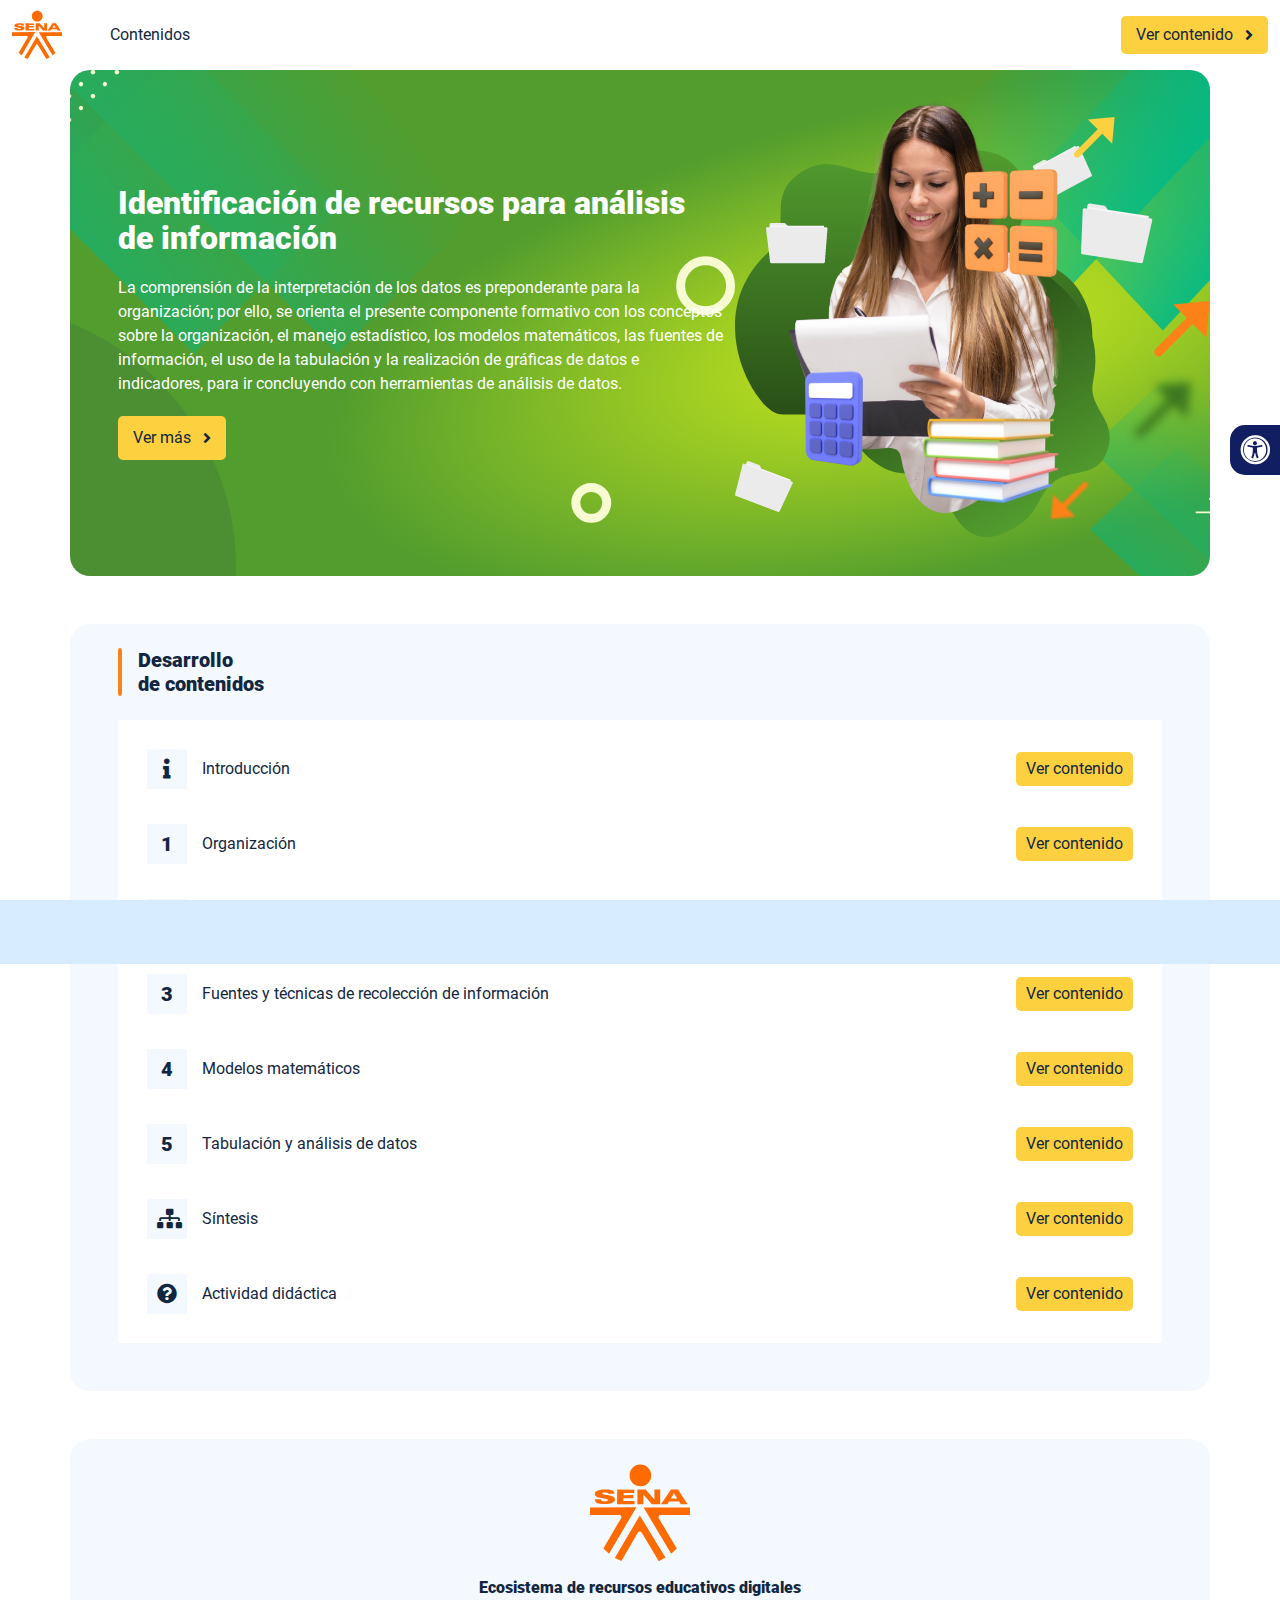
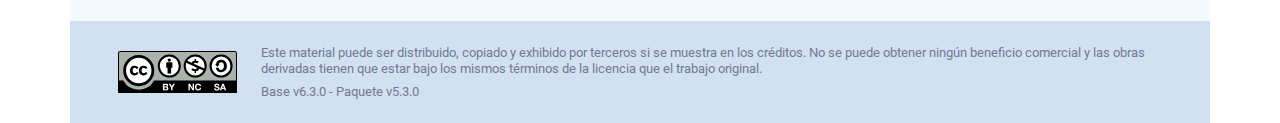
<file: index.html>
<!DOCTYPE html><html lang=""><head><meta charset="utf-8"><meta http-equiv="X-UA-Compatible" content="IE=edge"><meta name="viewport" content="width=device-width,initial-scale=1"><link rel="icon" href="favicon.ico"><title>Identificación de recursos para análisis de información</title><link href="css/chunk-0c047e41.3babef71.css" rel="prefetch"><link href="css/chunk-25b302c8.3babef71.css" rel="prefetch"><link href="css/chunk-26fc7596.3babef71.css" rel="prefetch"><link href="css/chunk-2d2747e2.3babef71.css" rel="prefetch"><link href="css/chunk-32334cb6.3babef71.css" rel="prefetch"><link href="css/chunk-3c57cd7b.3babef71.css" rel="prefetch"><link href="css/chunk-4f2d402a.3babef71.css" rel="prefetch"><link href="css/chunk-4fde0a08.14d1f3e8.css" rel="prefetch"><link href="css/chunk-515a8379.d94a1b8e.css" rel="prefetch"><link href="css/chunk-59974754.9ec63f94.css" rel="prefetch"><link href="css/chunk-6e1e538a.126808df.css" rel="prefetch"><link href="css/chunk-766a929b.f69be2ca.css" rel="prefetch"><link href="css/chunk-f2df7d2c.3babef71.css" rel="prefetch"><link href="css/comple.16c243a4.css" rel="prefetch"><link href="css/creditos.bcf9bf24.css" rel="prefetch"><link href="css/glosario.60bcf264.css" rel="prefetch"><link href="css/referencias.d8bf2792.css" rel="prefetch"><link href="css/tema1.7239c422.css" rel="prefetch"><link href="css/tema2.1f0b2108.css" rel="prefetch"><link href="css/tema5.a133282f.css" rel="prefetch"><link href="js/actividad.e638ca3b.js" rel="prefetch"><link href="js/chunk-0206bfa0.f6b22203.js" rel="prefetch"><link href="js/chunk-0c047e41.9b1bb559.js" rel="prefetch"><link href="js/chunk-13a6037e.06ae7612.js" rel="prefetch"><link href="js/chunk-18f95272.5bd05219.js" rel="prefetch"><link href="js/chunk-25b302c8.629f4d9c.js" rel="prefetch"><link href="js/chunk-26fc7596.713d4d59.js" rel="prefetch"><link href="js/chunk-2c06842c.e087eb9f.js" rel="prefetch"><link href="js/chunk-2d0e96ec.e68856df.js" rel="prefetch"><link href="js/chunk-2d208d90.e58f6df0.js" rel="prefetch"><link href="js/chunk-2d21d0e2.9ec1a248.js" rel="prefetch"><link href="js/chunk-2d22c123.f1248a7a.js" rel="prefetch"><link href="js/chunk-2d2747e2.40b1ebaa.js" rel="prefetch"><link href="js/chunk-2e80bb9a.2508c8be.js" rel="prefetch"><link href="js/chunk-319206de.20972ce0.js" rel="prefetch"><link href="js/chunk-32334cb6.419c87c5.js" rel="prefetch"><link href="js/chunk-3c57cd7b.702ca2e7.js" rel="prefetch"><link href="js/chunk-3d6834f6.6e8722ec.js" rel="prefetch"><link href="js/chunk-4cdd78c0.c09fb6b1.js" rel="prefetch"><link href="js/chunk-4f2d402a.69353a2b.js" rel="prefetch"><link href="js/chunk-4fde0a08.8f9eb629.js" rel="prefetch"><link href="js/chunk-515a8379.f653132c.js" rel="prefetch"><link href="js/chunk-53ccb27e.b935e3c7.js" rel="prefetch"><link href="js/chunk-55d286b8.d53c5e8e.js" rel="prefetch"><link href="js/chunk-59974754.9dd2eeb2.js" rel="prefetch"><link href="js/chunk-6e1e538a.5d7a1f2d.js" rel="prefetch"><link href="js/chunk-766a929b.f67dfaec.js" rel="prefetch"><link href="js/chunk-c796899c.a57ae547.js" rel="prefetch"><link href="js/chunk-e8a7823a.dad736a2.js" rel="prefetch"><link href="js/chunk-f2df7d2c.3b80efdb.js" rel="prefetch"><link href="js/chunk-fde47172.2a900ac7.js" rel="prefetch"><link href="js/comple.29865792.js" rel="prefetch"><link href="js/creditos.046e91c6.js" rel="prefetch"><link href="js/glosario.b14fb121.js" rel="prefetch"><link href="js/intro.2b568cc0.js" rel="prefetch"><link href="js/referencias.e69046a0.js" rel="prefetch"><link href="js/sintesis.f703a343.js" rel="prefetch"><link href="js/tema1.3ffed6e4.js" rel="prefetch"><link href="js/tema2.cab60ce4.js" rel="prefetch"><link href="js/tema3.2fbbc61b.js" rel="prefetch"><link href="js/tema4.458f3e0c.js" rel="prefetch"><link href="js/tema5.ee8afeba.js" rel="prefetch"><link href="css/app.1ead6ab7.css" rel="preload" as="style"><link href="css/chunk-vendors.11a08a5b.css" rel="preload" as="style"><link href="js/app.4c4eaa54.js" rel="preload" as="script"><link href="js/chunk-vendors.28698841.js" rel="preload" as="script"><link href="css/chunk-vendors.11a08a5b.css" rel="stylesheet"><link href="css/app.1ead6ab7.css" rel="stylesheet"></head><body><noscript><strong>We're sorry but Identificación de recursos para análisis de información doesn't work properly without JavaScript enabled. Please enable it to continue.</strong></noscript><div id="app"></div><script src="js/chunk-vendors.28698841.js"></script><script src="js/app.4c4eaa54.js"></script></body></html>
</file>
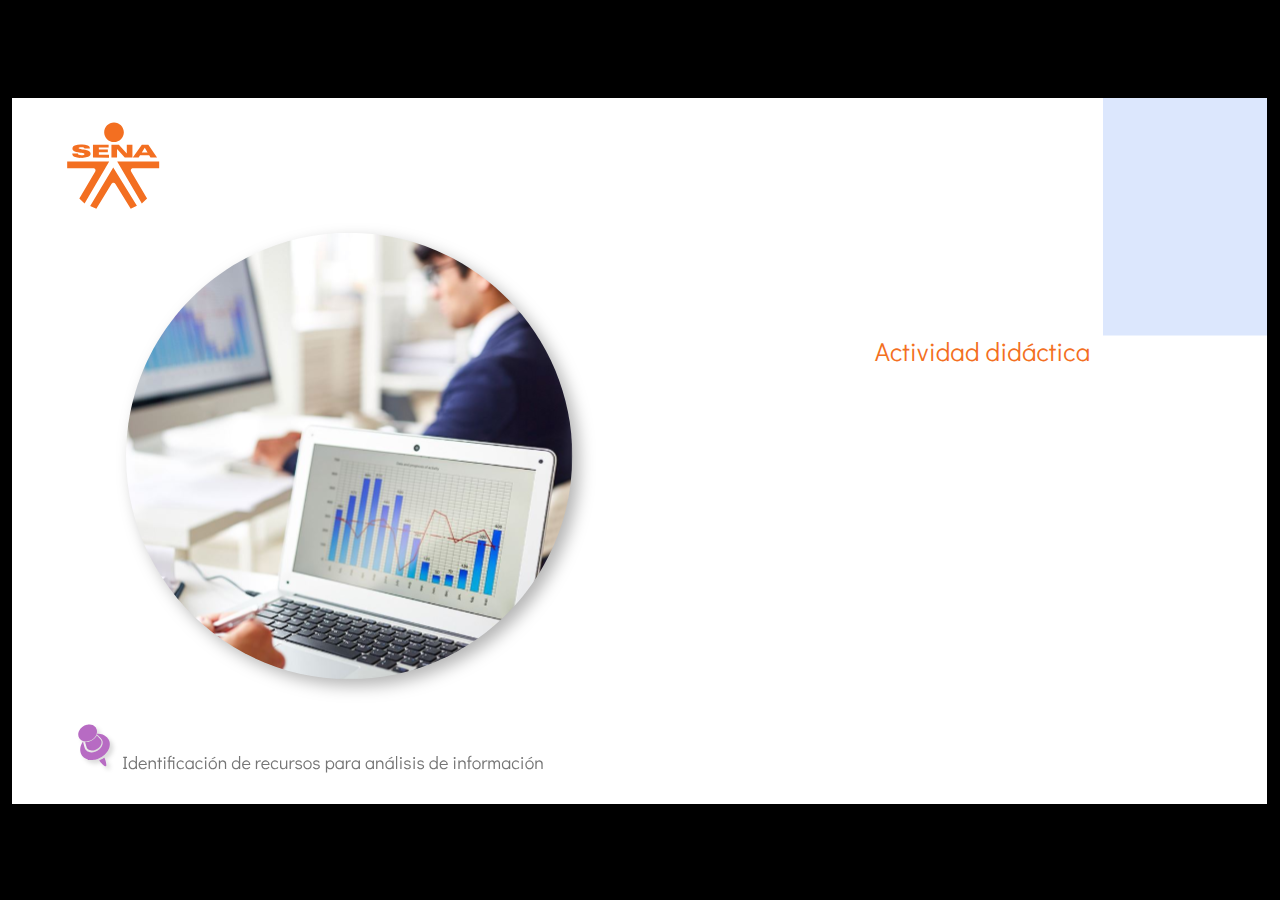
<file: actividades/index.html>
﻿<!doctype html>
<html lang="es">
<head>
  <meta charset="utf-8">
  <!-- Creado con Storyline 360 - http://www.articulate.com  -->
  <!-- version: 3.67.28569.0 -->
  <title>Actividad did&#225;ctica</title>
  <meta http-equiv="x-ua-compatible" content="IE=edge"/>
  <meta name="viewport" content="width=device-width,initial-scale=1,user-scalable=no,shrink-to-fit=no,minimal-ui"/>
  <meta name="apple-mobile-web-app-capable" content="yes"/>
  <style>
    html, body { height: 100%; padding: 0; margin: 0 }
    #app { height: 100%; width: 100%; }
  </style>

  <script>
    window.DS = {};
    window.globals = {
      DATA_PATH_BASE: '',
      HAS_FRAME: true,
      HAS_SLIDE: true,

      lmsPresent: false,
      tinCanPresent: false,
      cmi5Present: false,
      aoSupport: false,
      scale: 'show all',
      captureRc: false,
      browserSize: 'optimal',
      bgColor: '#000000',
      features: 'AccessibleVideo,FullScreenToggle,IE11Warning,InsertSvgPicture,LayerPresentAsDialog,MultipleQuizTracking,QuestionCorrectVariable,UpdatedThemeEditor',
      themeName: 'classic',
      preloaderColor: '#FFFFFF',
      suppressAnalytics: false,
      productChannel: 'stable',
      publishSource: 'storyline',
      aid: 'aid|dd73bbe0-893c-4c5d-ada9-b44ee608dcb3',
      cid: '04bfd34e-cd07-4569-9f02-371561cab23e',
      playerVersion: '3.67.28569.0',
      publishTimestamp: '2022-09-15T21:49:19.8445458Z',
      maxIosVideoElements: 10,
      connectionSettings: { },

      
      parseParams: function(qs) {
        if (window.globals.parsedParams != null) {
          return window.globals.parsedParams;
        }
        qs = (qs || window.location.search.substr(1)).split('+').join(' ');
        var params = {},
            tokens,
            re = /[?&]?([^=]+)=([^&]*)/g;

        while (tokens = re.exec(qs)) {
          params[decodeURIComponent(tokens[1]).trim()] =
            decodeURIComponent(tokens[2]).trim();
        }
        window.globals.parsedParams = params;
        return params;
      }

    };
  </script>
  <script>
    var isIe11 = ('ActiveXObject' in window || window.MSBlobBuilder != null)
      && window.msCrypto != null && !window.ActiveXObject;
    if (isIe11 && window.globals.features.indexOf('IE11Warning') != -1) {
      window.globals.unsupportedBrowser = true;
      document.write(atob('[base64]'));
    }
  </script>
  
  <script>window.THREE = { };</script>
  
</head>
<body style="background: #000000" class="cs-HTML theme-classic">
  <!-- 360 -->
  <script>!function(e){var i=/iPhone/i,o=/iPod/i,n=/iPad/i,t=/(?=.*\bAndroid\b)(?=.*\bMobile\b)/i,d=/Android/i,s=/(?=.*\bAndroid\b)(?=.*\bSD4930UR\b)/i,b=/(?=.*\bAndroid\b)(?=.*\b(?:KFOT|KFTT|KFJWI|KFJWA|KFSOWI|KFTHWI|KFTHWA|KFAPWI|KFAPWA|KFARWI|KFASWI|KFSAWI|KFSAWA)\b)/i,r=/IEMobile/i,h=/(?=.*\bWindows\b)(?=.*\bARM\b)/i,a=/BlackBerry/i,l=/BB10/i,p=/Opera Mini/i,f=/(CriOS|Chrome)(?=.*\bMobile\b)/i,u=/(?=.*\bFirefox\b)(?=.*\bMobile\b)/i,c=new RegExp("(?:Nexus 7|BNTV250|Kindle Fire|Silk|GT-P1000)","i"),w=function(e,i){return e.test(i)},A=function(e){var A=e||navigator.userAgent,v=A.split("[FBAN");if(void 0!==v[1]&&(A=v[0]),this.apple={phone:w(i,A),ipod:w(o,A),tablet:!w(i,A)&&w(n,A),device:w(i,A)||w(o,A)||w(n,A)},this.amazon={phone:w(s,A),tablet:!w(s,A)&&w(b,A),device:w(s,A)||w(b,A)},this.android={phone:w(s,A)||w(t,A),tablet:!w(s,A)&&!w(t,A)&&(w(b,A)||w(d,A)),device:w(s,A)||w(b,A)||w(t,A)||w(d,A)},this.windows={phone:w(r,A),tablet:w(h,A),device:w(r,A)||w(h,A)},this.other={blackberry:w(a,A),blackberry10:w(l,A),opera:w(p,A),firefox:w(u,A),chrome:w(f,A),device:w(a,A)||w(l,A)||w(p,A)||w(u,A)||w(f,A)},this.seven_inch=w(c,A),this.any=this.apple.device||this.android.device||this.windows.device||this.other.device||this.seven_inch,this.phone=this.apple.phone||this.android.phone||this.windows.phone,this.tablet=this.apple.tablet||this.android.tablet||this.windows.tablet,"undefined"==typeof window)return this},v=function(){var e=new A;return e.Class=A,e};"undefined"!=typeof module&&module.exports&&"undefined"==typeof window?module.exports=A:"undefined"!=typeof module&&module.exports&&"undefined"!=typeof window?module.exports=v():"function"==typeof define&&define.amd?define("isMobile",[],e.isMobile=v()):e.isMobile=v()}(this);
    window.isMobile.apple.tablet = window.isMobile.apple.tablet ||
      (navigator.platform === 'MacIntel' && navigator.maxTouchPoints > 1);
    window.isMobile.apple.device = window.isMobile.apple.device || window.isMobile.apple.tablet;
    window.isMobile.tablet = window.isMobile.tablet || window.isMobile.apple.tablet;
    window.isMobile.any = window.isMobile.any || window.isMobile.apple.tablet;
  </script>

  <div id="focus-sink" tabindex="-1"></div>

  <div id="preso"></div>
  <script>
    (function() {

      var classTypes = [ 'desktop', 'mobile', 'phone', 'tablet' ];

      var addDeviceClasses = function(prefix, testObj) {
        var curr, i;
        for (i = 0; i < classTypes.length; i++) {
          curr = classTypes[i];
          if (testObj[curr]) {
            document.body.classList.add(prefix + curr);
          }
        }
      };

      var params = window.globals.parseParams(),
          isDevicePreview = params.devicepreview === '1',
          isPhoneOverride = params.deviceType === 'phone' || (isDevicePreview && params.phone == '1'),
          isTabletOverride = (params.deviceType === 'tablet' || isDevicePreview) && !isPhoneOverride,
          isMobileOverride = isPhoneOverride || isTabletOverride;

      var deviceView = {
        desktop: !window.isMobile.any && !isMobileOverride,
        mobile: window.isMobile.any || isMobileOverride,
        phone: isPhoneOverride || (window.isMobile.phone && !isTabletOverride),
        tablet: isTabletOverride || window.isMobile.tablet
      };

      window.globals.deviceView = deviceView;
      window.isMobile.desktop = !window.isMobile.any;
      window.isMobile.mobile = window.isMobile.any;

      addDeviceClasses('view-', deviceView);

    })();
  </script>
  
  <script src='story_content/user.js' type=text/javascript></script>
  <div class="slide-loader"></div>

  <script>
    if (window.globals.deviceView.isMobile) { var doc = document, loader = doc.body.querySelector('.slide-loader'); [ 1, 2, 3 ].forEach(function(n) { var d = doc.createElement('div'); d.style.backgroundColor = window.globals.preloaderColor; d.classList.add('mobile-loader-dot'); d.classList.add('dot' + n); loader.appendChild(d); }); }
  </script>

  <div class="mobile-load-title-overlay" style="display: none">
    <div class="mobile-load-title">Actividad did&#225;ctica</div>
  </div>

  <div class="mobile-chrome-warning"></div>

  
<style>
  .warn-connection-dialog {
    display: none;
    background: transparent;
    pointer-events: none;
    position: fixed;
    left: 0;
    top: 0;
    width: 100%;
    height: 100%;
    z-index: 999;
  }

  .warn-connection-content {
    border-radius: 4px;
    background: white;
    border: 1px solid #E7E7E7;
    color: #333333;
    box-shadow: 0 2px 4px rgba(0, 0, 0, 0.25);
    transition: all 150ms ease-out;
    position: absolute;
    white-space: nowrap;
  }

  .view-phone.is-landscape .warn-connection-content {
    left: 23px;
    bottom: 23px;
  }

  .view-tablet.is-landscape .warn-connection-content {
    left: 50%;
    top: 20px;
    transform: translateX(-50%);
  }

  .is-portrait .warn-connection-content {
    transform: translate(-50%, calc(-100% - 15px));
  }

  .warn-connection-content p {
    display: inline-block;
    margin: 0 8px 0 0;
    line-height: 33px;
    font-size: 11px;
  }

  .warn-connection-content svg {
    position: relative;
    vertical-align: middle;
    margin: 0 2px 2px 8px;
  }

  .view-desktop .warn-connection-content {
    left: 1.5em;
    bottom: 1.5em;
  }

  .view-desktop .warn-connection-content p {
    font-size: 1.1em;
  }

  .is-offline .warn-connection-dialog {
    display: block;
  }

  .is-offline .cs-panel * {
    pointer-events: none !important;
  }

  .is-offline .cs-panel {
    pointer-events: all !important;
  }

  .is-offline #nav-controls * {
    pointer-events: none !important;
  }

  .is-offline #nav-controls {
    pointer-events: all !important;
  }
</style>

<div class="warn-connection-dialog">
  <div class="warn-connection-content">
    <svg width="17" height="15" viewBox="0 0 17 15" xmlns="http://www.w3.org/2000/svg">
      <path fill="#8F0000" stroke="white" d="M16.07,12.98 L15.88,12.23 L9.51,1.21 C8.97,0.26,7.6,0.26,7.06,1.21 L0.69,12.23 C0.15,13.16,0.81,14.36,1.91,14.36 H14.65 C15.47,14.36,16.05,13.7,16.07,12.98 Z"/>
      <path fill="white" stroke="white" d="M8.58,5.5 C8.35,5.28,8.5,5.35,8.21,5.32 C8.09,5.35,7.97,5.49,7.96,5.67 C7.97,5.79,7.98,5.92,7.98,6.04 L7.98,6.04 C7.99,6.17,8,6.31,8.01,6.43 L8.01,6.44 C8.03,6.92,8.06,7.41,8.09,7.9 L8.09,7.9 C8.12,8.39,8.14,8.88,8.17,9.37 C8.17,9.39,8.18,9.42,8.2,9.44 C8.23,9.46,8.25,9.47,8.28,9.47 C8.31,9.47,8.34,9.46,8.35,9.44 C8.37,9.43,8.38,9.4,8.39,9.35 L8.39,9.34 C8.39,9.24,8.4,9.15,8.4,9.05 L8.4,9.05 C8.41,8.96,8.41,8.86,8.42,8.75 C8.43,8.44,8.45,8.12,8.47,7.81 L8.47,7.81 C8.49,7.49,8.51,7.18,8.53,6.87 C8.55,6.46,8.56,6.05,8.59,5.64 L8.6,5.62 C8.6,5.57,8.59,5.53,8.58,5.5 L8.21,5.32 Z"/>
      <circle fill="white" stroke="white" cx="8.3" cy="11.35" r="0.3"/>
    </svg>
    <p>You are offline. Trying to reconnect...</p>
  </div>
</div>

<script>
  (function() {
    window.DS.connection = {
      warningShown: false,
      assets: {},
      loadingAssetGroup: false,
      retryDelay: 500
    };

    // @TODO this is POC code and can be cleaned up a bit more if we move forward
    // with the feature



    // The `window.globals.features` variable must be set in `webpack.dev.config` when testing locally - it is not enough
    // to have it in the data - but it must be set there as well.
    var useConnectionMessages = window.AbortController != null &&
      window.location.protocol != 'file:' &&
      window.globals.features.indexOf('ConnectionMessages') != -1;

    window.DS.connection.useConnectionMessages = useConnectionMessages

    var assetCount = 0;
    var checkLoadedId;
    var connectionSettings = window.globals.connectionSettings;

    if (useConnectionMessages && connectionSettings != null) {
      var contentEl = document.querySelector('.warn-connection-content');
      var messageEl = contentEl.querySelector('p')

      if (connectionSettings.useDarkTheme) {
        contentEl.style.borderColor = '#BABBBA';
        contentEl.style.backgroundColor = '#282828';
        contentEl.style.color = '#FFFFFF';
      }

      if (connectionSettings.message != null) {
        messageEl.textContent = window.decodeURIComponent(connectionSettings.message);
      }
    }

    function checkAssetsReady() {
      for (var i in DS.connection.assets) {
        if (!DS.connection.assets[i].success) {
          return false;
        }
      }
      return true;
    }

    function stopAssetGroup() {
      if (!useConnectionMessages) { return; }

      assetCount = 0;

      DS.connection.oldAssetGroup = DS.connection.assets;
      DS.connection.assets = {};
      DS.connection.loadingAssetGroup = false;
      clearInterval(checkLoadedId);
    }

    function startAssetGroup() {
      if (!useConnectionMessages) { return; }
      var ticks = 0;
      clearInterval(checkLoadedId);
      checkLoadedId = setInterval(function() {
        var loaded = 0;
        if (assetCount === 0 && loaded === 0) {
          clearInterval(checkLoadedId);
          return;
        }

        for (var i in DS.connection.assets) {
          if (DS.connection.assets[i].success) {
            loaded++;
          }
        }

        if (assetCount === loaded && checkAssetsReady()) {
          for (var i in DS.connection.assets) {
            if (DS.connection.assets[i].action) {
              DS.connection.assets[i].action();
            }
          }
          hideWarning();
          stopAssetGroup();
        }
      }, 100)
    }

    function requiredAsset(url, action, retry, type) {
      if (!useConnectionMessages) { return; }
      if (DS.connection.assets[url]) { return; }

      DS.connection.assets[url] = {
        success: false, action: action, retry: retry, type: type
      };
      assetCount = Object.keys(DS.connection.assets).length;
      if (!DS.connection.loadingAssetGroup) {
        startAssetGroup();
      }
      DS.connection.loadingAssetGroup = true;
    }

    function assetLoaded(url) {
      if (!useConnectionMessages) { return; }
      if (DS.connection.assets[url]) {
        DS.connection.assets[url].success = true;
      }
    }

    function assetFailed(url) {
      if (!useConnectionMessages) { return; }
      if (!DS.connection.assets[url]) {
        if (/\.js$/.test(url)) {
          setTimeout(function() {
            if (DS.connection.lastSlideLoaded != null) {
              DS.connection.lastSlideLoaded();
            }
          }, DS.connection.retryDelay);
        }
        return;
      }
      if (!DS.connection.warningShown) { showWarning(); }
      if (DS.connection.assets[url].retry) {
        setTimeout(function() {
          if (!DS.connection.assets[url].success) {
            DS.connection.assets[url].retry()
          }
        }, DS.connection.retryDelay);
      }
    }

    function hideWarning() {
      document.body.classList.remove('is-offline');
      DS.connection.warningShown = false;
    }
    DS.connection.hideWarning = hideWarning

    function showWarning(btn) {
      document.body.classList.add('is-offline')
      DS.connection.warningShown = true;
      updateWarningPosition();
    }

    function updateWarningPosition() {
      if (!DS.connection.warningShown) {
        return;
      }

      var isPortrait = document.body.classList.contains('is-portrait');
      var warningEl = document.querySelector('.warn-connection-content');

      if (isPortrait) {
        var slide = document.querySelector('.primary-slide');
        var slideRect = slide.getBoundingClientRect();

        warningEl.style.top = `${slideRect.top}px`
        warningEl.style.left = `${slideRect.left + slideRect.width / 2}px`
      } else {
        warningEl.style.top = null;
        warningEl.style.left = null;
      }

      window.requestAnimationFrame(updateWarningPosition);
    }

    // these will all be noops if the feature flag isn't set in
    // the data and `window.globals.features`
    DS.connection.requiredAsset = requiredAsset;
    DS.connection.assetLoaded = assetLoaded;
    DS.connection.assetFailed = assetFailed;
    DS.connection.stopAssetGroup = stopAssetGroup;
    DS.connection.startAssetGroup = startAssetGroup;
  })();
</script>


  <script>
    
    if (window.autoSpider && window.vInterfaceObject) {
      document.querySelector('.mobile-load-title-overlay').style.display = 'none';
    }
  </script>

  

  <link rel="stylesheet" href="html5/data/css/output.min.css" data-noprefix/>
</body>
<script src="html5/lib/scripts/bootstrapper.min.js"></script>
</html>
</file>
<file: css/chunk-0c047e41.3babef71.css>
.actividad[data-v-22adfd6b]{background-color:#f2f2f2}.horizontal-scroll__wrapper[data-v-22adfd6b]{overflow:hidden}.horizontal-scroll[data-v-22adfd6b]{display:flex;transition:transform .5s ease-in-out;align-items:center;flex-wrap:nowrap}.horizontal-scroll[data-v-22adfd6b]:not(.row){width:100%}.horizontal-scroll--item-fw[data-v-22adfd6b]>div{flex-grow:0;flex-shrink:0;width:100%;margin:0!important}
</file>
<file: css/chunk-25b302c8.3babef71.css>
.actividad[data-v-22adfd6b]{background-color:#f2f2f2}.horizontal-scroll__wrapper[data-v-22adfd6b]{overflow:hidden}.horizontal-scroll[data-v-22adfd6b]{display:flex;transition:transform .5s ease-in-out;align-items:center;flex-wrap:nowrap}.horizontal-scroll[data-v-22adfd6b]:not(.row){width:100%}.horizontal-scroll--item-fw[data-v-22adfd6b]>div{flex-grow:0;flex-shrink:0;width:100%;margin:0!important}
</file>
<file: css/chunk-26fc7596.3babef71.css>
.actividad[data-v-22adfd6b]{background-color:#f2f2f2}.horizontal-scroll__wrapper[data-v-22adfd6b]{overflow:hidden}.horizontal-scroll[data-v-22adfd6b]{display:flex;transition:transform .5s ease-in-out;align-items:center;flex-wrap:nowrap}.horizontal-scroll[data-v-22adfd6b]:not(.row){width:100%}.horizontal-scroll--item-fw[data-v-22adfd6b]>div{flex-grow:0;flex-shrink:0;width:100%;margin:0!important}
</file>
<file: css/chunk-2d2747e2.3babef71.css>
.actividad[data-v-22adfd6b]{background-color:#f2f2f2}.horizontal-scroll__wrapper[data-v-22adfd6b]{overflow:hidden}.horizontal-scroll[data-v-22adfd6b]{display:flex;transition:transform .5s ease-in-out;align-items:center;flex-wrap:nowrap}.horizontal-scroll[data-v-22adfd6b]:not(.row){width:100%}.horizontal-scroll--item-fw[data-v-22adfd6b]>div{flex-grow:0;flex-shrink:0;width:100%;margin:0!important}
</file>
<file: css/chunk-32334cb6.3babef71.css>
.actividad[data-v-22adfd6b]{background-color:#f2f2f2}.horizontal-scroll__wrapper[data-v-22adfd6b]{overflow:hidden}.horizontal-scroll[data-v-22adfd6b]{display:flex;transition:transform .5s ease-in-out;align-items:center;flex-wrap:nowrap}.horizontal-scroll[data-v-22adfd6b]:not(.row){width:100%}.horizontal-scroll--item-fw[data-v-22adfd6b]>div{flex-grow:0;flex-shrink:0;width:100%;margin:0!important}
</file>
<file: css/chunk-3c57cd7b.3babef71.css>
.actividad[data-v-22adfd6b]{background-color:#f2f2f2}.horizontal-scroll__wrapper[data-v-22adfd6b]{overflow:hidden}.horizontal-scroll[data-v-22adfd6b]{display:flex;transition:transform .5s ease-in-out;align-items:center;flex-wrap:nowrap}.horizontal-scroll[data-v-22adfd6b]:not(.row){width:100%}.horizontal-scroll--item-fw[data-v-22adfd6b]>div{flex-grow:0;flex-shrink:0;width:100%;margin:0!important}
</file>
<file: css/chunk-4f2d402a.3babef71.css>
.actividad[data-v-22adfd6b]{background-color:#f2f2f2}.horizontal-scroll__wrapper[data-v-22adfd6b]{overflow:hidden}.horizontal-scroll[data-v-22adfd6b]{display:flex;transition:transform .5s ease-in-out;align-items:center;flex-wrap:nowrap}.horizontal-scroll[data-v-22adfd6b]:not(.row){width:100%}.horizontal-scroll--item-fw[data-v-22adfd6b]>div{flex-grow:0;flex-shrink:0;width:100%;margin:0!important}
</file>
<file: css/chunk-4fde0a08.14d1f3e8.css>
.actividad[data-v-a108b06a]{background-color:#f2f2f2}.header[data-v-a108b06a]{position:sticky;top:0;padding-top:10px;padding-bottom:10px;background-color:#fff;z-index:10010;line-height:1.1em}.header__logo[data-v-a108b06a]{width:50px}@media (max-width:576px){.header__componente-formativo[data-v-a108b06a]{font-size:.8em}}.header__menu[data-v-a108b06a]{cursor:pointer}.header__menu span[data-v-a108b06a]{font-size:.7em;display:block;line-height:1em;text-align:center;color:#111e61}.header__menu__btn[data-v-a108b06a]{width:30px;height:30px;position:relative;margin-bottom:4px}.header__menu__btn .line-1[data-v-a108b06a],.header__menu__btn .line-2[data-v-a108b06a],.header__menu__btn .line-3[data-v-a108b06a]{height:4px;width:30px;background-color:#111e61;transform-origin:center center;position:absolute;left:0;border-radius:2px}.header__menu__btn .line-1[data-v-a108b06a]{top:4px;-webkit-animation:line-1-inactive-data-v-a108b06a .5s ease-in-out forwards;animation:line-1-inactive-data-v-a108b06a .5s ease-in-out forwards}.header__menu__btn .line-2[data-v-a108b06a]{top:13px;-webkit-animation:line-2-inactive-data-v-a108b06a .5s ease-in-out forwards;animation:line-2-inactive-data-v-a108b06a .5s ease-in-out forwards}.header__menu__btn .line-3[data-v-a108b06a]{top:22px;-webkit-animation:line-3-inactive-data-v-a108b06a .5s ease-in-out forwards;animation:line-3-inactive-data-v-a108b06a .5s ease-in-out forwards}.header__menu__btn[data-v-a108b06a]:hover{cursor:pointer}.header__menu__btn--open .line-1[data-v-a108b06a]{-webkit-animation:line-1-active-data-v-a108b06a .5s ease-in-out forwards;animation:line-1-active-data-v-a108b06a .5s ease-in-out forwards}.header__menu__btn--open .line-2[data-v-a108b06a]{-webkit-animation:line-2-active-data-v-a108b06a .5s ease-in-out forwards;animation:line-2-active-data-v-a108b06a .5s ease-in-out forwards}.header__menu__btn--open .line-3[data-v-a108b06a]{-webkit-animation:line-3-active-data-v-a108b06a .5s ease-in-out forwards;animation:line-3-active-data-v-a108b06a .5s ease-in-out forwards}@-webkit-keyframes line-1-active-data-v-a108b06a{0%{transform:translate(0) rotate(0)}50%{transform:translateY(9px) rotate(0)}to{transform:translateY(9px) rotate(45deg)}}@keyframes line-1-active-data-v-a108b06a{0%{transform:translate(0) rotate(0)}50%{transform:translateY(9px) rotate(0)}to{transform:translateY(9px) rotate(45deg)}}@-webkit-keyframes line-2-active-data-v-a108b06a{0%{transform:scale(1)}to{transform:scale(0)}}@keyframes line-2-active-data-v-a108b06a{0%{transform:scale(1)}to{transform:scale(0)}}@-webkit-keyframes line-3-active-data-v-a108b06a{0%{transform:translate(0) rotate(0)}50%{transform:translateY(-9px) rotate(0)}to{transform:translateY(-9px) rotate(-45deg)}}@keyframes line-3-active-data-v-a108b06a{0%{transform:translate(0) rotate(0)}50%{transform:translateY(-9px) rotate(0)}to{transform:translateY(-9px) rotate(-45deg)}}@-webkit-keyframes line-1-inactive-data-v-a108b06a{0%{transform:translateY(9px) rotate(45deg)}50%{transform:translateY(9px) rotate(0)}to{transform:translate(0) rotate(0)}}@keyframes line-1-inactive-data-v-a108b06a{0%{transform:translateY(9px) rotate(45deg)}50%{transform:translateY(9px) rotate(0)}to{transform:translate(0) rotate(0)}}@-webkit-keyframes line-2-inactive-data-v-a108b06a{0%{transform:scale(0)}to{transform:scale(1)}}@keyframes line-2-inactive-data-v-a108b06a{0%{transform:scale(0)}to{transform:scale(1)}}@-webkit-keyframes line-3-inactive-data-v-a108b06a{0%{transform:translateY(-9px) rotate(-45deg)}50%{transform:translateY(-9px) rotate(0)}to{transform:translate(0) rotate(0)}}@keyframes line-3-inactive-data-v-a108b06a{0%{transform:translateY(-9px) rotate(-45deg)}50%{transform:translateY(-9px) rotate(0)}to{transform:translate(0) rotate(0)}}
</file>
<file: css/chunk-515a8379.d94a1b8e.css>
.actividad{background-color:#f2f2f2}.banner-interno{position:relative}.banner-interno__fondo{position:absolute;top:0;bottom:-50px;left:0;right:0;background-color:#529d2e;background-size:cover;background-position:50%}.banner-interno__titulo{display:flex;align-items:center}.banner-interno__titulo__icono{display:block;width:32px;height:32px;border-radius:50%;background-color:#fff;position:relative}.banner-interno__titulo__icono i{color:#529d2e;position:absolute;left:50%;top:50%;transform:translate(-50%,-50%)}.banner-interno__titulo h1,.banner-interno__titulo h2,.banner-interno__titulo h3,.banner-interno__titulo h4,.banner-interno__titulo h5,.banner-interno__titulo h6{color:#fff;line-height:1.1em}
</file>
<file: css/chunk-59974754.9ec63f94.css>
.actividad{background-color:#f2f2f2}.aside-menu{position:sticky;top:70px;flex:0 0 0;width:0;min-height:calc(100vh - 70px);max-height:calc(100vh - 70px);background-color:#f3f9ff;transition:flex .5s ease-in-out,width .5s ease-in-out;overflow-x:hidden;z-index:100001}.aside-menu a{color:#111e61}.aside-menu--open{flex:0 0 300px;width:300px}.aside-menu__content{width:300px;display:flex;flex-direction:column;justify-content:space-between;min-height:calc(100vh - 70px);max-height:calc(100vh - 70px);border-right:1px solid #d8ecff}@media (max-height:800px){.aside-menu__content{min-height:800px;max-height:800px;overflow-y:auto}}.aside-menu__header{padding:10px;text-align:center;background-color:#d8ecff}.aside-menu__header h4{margin:0}.aside-menu__menu{overflow-y:auto;flex-grow:1;list-style:none;padding-left:0;margin-bottom:0}.aside-menu__menu__item--active .aside-menu__menu__item__lnk,.aside-menu__menu__item--active .aside-menu__sec-menu__item__lnk{background-color:#d8ecff;font-weight:700}.aside-menu__menu__item--sub-menu:hover,.aside-menu__menu__item:hover,.aside-menu__sec-menu__item:hover{background-color:#d8ecff}.aside-menu__menu__item--sub-menu{padding-left:10px}.aside-menu__menu__item--sub-menu--active .aside-menu__menu__item__lnk,.aside-menu__menu__item--sub-menu--active .aside-menu__sec-menu__item__lnk{background-color:#d8ecff;font-weight:700;position:relative}.aside-menu__menu__item--sub-menu--active .aside-menu__menu__item__lnk:before,.aside-menu__menu__item--sub-menu--active .aside-menu__sec-menu__item__lnk:before{content:"";display:block;position:absolute;left:0;bottom:0;top:0;width:4px;border-radius:2px;background-color:#fc8116}.aside-menu__menu__item__lnk,.aside-menu__sec-menu__item__lnk{display:flex;align-items:center;padding:10px 15px;line-height:1.1em}.aside-menu__menu__item__lnk i,.aside-menu__menu__item__lnk span,.aside-menu__sec-menu__item__lnk i,.aside-menu__sec-menu__item__lnk span{margin-right:10px}.aside-menu__menu__item__lnk i:last-child,.aside-menu__menu__item__lnk span:last-child,.aside-menu__sec-menu__item__lnk i:last-child,.aside-menu__sec-menu__item__lnk span:last-child{margin-right:0}.aside-menu__sec-menu{background-color:#d8ecff;padding:10px 0;flex-shrink:0;margin-bottom:0}.aside-menu__sec-menu__item{padding:10px 15px}.aside-menu__sec-menu__item__lnk{padding:0;border-radius:1em}.aside-menu__sec-menu__item__lnk i{display:block;width:2em;height:2em;padding:.5em 0;text-align:center;background-color:#fff;border-radius:50%}.aside-menu__sec-menu__item__lnk:hover{background-color:#fff}@media (max-width:992px){.aside-menu{position:fixed;top:70px}}@media (max-width:576px){.aside-menu__sec-menu{padding-bottom:110px}}
</file>
<file: css/chunk-6e1e538a.126808df.css>
.actividad[data-v-4f6b7c58]{background-color:#f2f2f2}.accesibilidad[data-v-4f6b7c58]{position:fixed;right:0;top:50vh;height:50px;background-color:#111e61;border-top-left-radius:15px;border-bottom-left-radius:15px;transform:translateY(-50%) translateX(100%) translateX(-50px);overflow:hidden;transition:transform .3s ease-in-out,height .3s ease-in-out}.accesibilidad[data-v-4f6b7c58]:hover{transform:translateY(-50%) translateX(0);height:12.75rem}.accesibilidad [data-v-4f6b7c58]{color:#fff}.accesibilidad__menu__content .accesibilidad__menu__item[data-v-4f6b7c58]{cursor:pointer}.accesibilidad__menu__content .accesibilidad__menu__item[data-v-4f6b7c58]:hover{background-color:#273685}.accesibilidad__menu__content .accesibilidad__menu__item[data-v-4f6b7c58]:last-child{border:none}.accesibilidad__menu__item[data-v-4f6b7c58]{display:flex;align-items:center;padding:10px;border-bottom:1px solid #273685;line-height:1em;-webkit-user-select:none;-moz-user-select:none;-ms-user-select:none;user-select:none}.accesibilidad__menu i[data-v-4f6b7c58]{font-size:30px;font-style:normal;margin-right:10px;line-height:1em}.accesibilidad__menu img[data-v-4f6b7c58]{width:30px;margin-right:10px}
</file>
<file: css/chunk-766a929b.f69be2ca.css>
.actividad{background-color:#f2f2f2}.barra-avance{display:flex;align-items:center;justify-content:space-between;position:fixed;bottom:0;left:0;width:100%;padding:10px;background-color:#d8ecff;transition:transform .5s ease-in-out;z-index:100000}.barra-avance__barra{margin:0 20px;flex:1;position:relative;max-width:800px}.barra-avance__barra--amarilla,.barra-avance__barra--blanca{height:4px}.barra-avance__barra--amarilla:after,.barra-avance__barra--amarilla:before,.barra-avance__barra--blanca:after,.barra-avance__barra--blanca:before{content:"";display:block;width:10px;height:10px;border-radius:50%;position:absolute;top:50%}.barra-avance__barra--amarilla:before,.barra-avance__barra--blanca:before{left:0;transform:translate(-50%,-50%)}.barra-avance__barra--amarilla:after,.barra-avance__barra--blanca:after{right:0;transform:translate(50%,-50%)}.barra-avance__barra--blanca,.barra-avance__barra--blanca:after,.barra-avance__barra--blanca:before{background-color:#fff}.barra-avance__barra--amarilla{position:absolute;width:100%;top:0;background-color:#fcd03e}.barra-avance__barra--amarilla:after,.barra-avance__barra--amarilla:before{background-color:#fcd03e}.barra-avance__boton--regresar{background-color:#b0c0d2}.barra-avance__boton--regresar span{color:#111e61!important}.barra-avance__boton--disable{opacity:0;pointer-events:none}.barra-avance--open{transform:translateY(0)}.barra-avance--close{transform:translateY(100%)}
</file>
<file: css/chunk-f2df7d2c.3babef71.css>
.actividad[data-v-22adfd6b]{background-color:#f2f2f2}.horizontal-scroll__wrapper[data-v-22adfd6b]{overflow:hidden}.horizontal-scroll[data-v-22adfd6b]{display:flex;transition:transform .5s ease-in-out;align-items:center;flex-wrap:nowrap}.horizontal-scroll[data-v-22adfd6b]:not(.row){width:100%}.horizontal-scroll--item-fw[data-v-22adfd6b]>div{flex-grow:0;flex-shrink:0;width:100%;margin:0!important}
</file>
<file: css/comple.16c243a4.css>
.banner-interno{position:relative}.banner-interno__fondo{position:absolute;top:0;bottom:-50px;left:0;right:0;background-color:#529d2e;background-size:cover;background-position:50%}.banner-interno__titulo{display:flex;align-items:center}.banner-interno__titulo__icono{display:block;width:32px;height:32px;border-radius:50%;background-color:#fff;position:relative}.banner-interno__titulo__icono i{color:#529d2e;position:absolute;left:50%;top:50%;transform:translate(-50%,-50%)}.banner-interno__titulo h1,.banner-interno__titulo h2,.banner-interno__titulo h3,.banner-interno__titulo h4,.banner-interno__titulo h5,.banner-interno__titulo h6{color:#fff;line-height:1.1em}.actividad{background-color:#f2f2f2}.complementario__enlaces{display:flex;justify-content:center;flex-wrap:wrap}.complementario__enlaces a{margin:0 5px}.complementario__btn{font-size:1.5em;line-height:1em}table{width:calc(100% - 1px);min-width:800px}table thead{background-color:#d8ecff}table thead th{border-color:#d8ecff}table td,table th{padding:25px 20px;text-align:center}
</file>
<file: css/creditos.bcf9bf24.css>
.banner-interno{position:relative}.banner-interno__fondo{position:absolute;top:0;bottom:-50px;left:0;right:0;background-color:#529d2e;background-size:cover;background-position:50%}.banner-interno__titulo{display:flex;align-items:center}.banner-interno__titulo__icono{display:block;width:32px;height:32px;border-radius:50%;background-color:#fff;position:relative}.banner-interno__titulo__icono i{color:#529d2e;position:absolute;left:50%;top:50%;transform:translate(-50%,-50%)}.banner-interno__titulo h1,.banner-interno__titulo h2,.banner-interno__titulo h3,.banner-interno__titulo h4,.banner-interno__titulo h5,.banner-interno__titulo h6{color:#fff;line-height:1.1em}.actividad{background-color:#f2f2f2}.creditos-vista .tarjeta.credito{background-color:#d2e1f1}.creditos{color:#727997;overflow-x:auto}.creditos__item{min-width:490px}.creditos p{line-height:1.3em;margin-bottom:0;color:#727997}.creditos__titulo{font-weight:700;background-color:#d2e1f1;padding:5px 10px;border-top-radius:5px;border-top-left-radius:5px;border-top-right-radius:5px}.creditos table td,.creditos table th{border-color:#d2e1f1}
</file>
<file: css/glosario.60bcf264.css>
.banner-interno{position:relative}.banner-interno__fondo{position:absolute;top:0;bottom:-50px;left:0;right:0;background-color:#529d2e;background-size:cover;background-position:50%}.banner-interno__titulo{display:flex;align-items:center}.banner-interno__titulo__icono{display:block;width:32px;height:32px;border-radius:50%;background-color:#fff;position:relative}.banner-interno__titulo__icono i{color:#529d2e;position:absolute;left:50%;top:50%;transform:translate(-50%,-50%)}.banner-interno__titulo h1,.banner-interno__titulo h2,.banner-interno__titulo h3,.banner-interno__titulo h4,.banner-interno__titulo h5,.banner-interno__titulo h6{color:#fff;line-height:1.1em}.actividad{background-color:#f2f2f2}.glosario__letra-item{display:flex}.glosario__letra-item__texto{padding-top:5px}.glosario__letra-item__letra__icono{width:32px;height:32px;position:relative;line-height:1em;border-radius:50%;background-color:#d2e1f1}.glosario__letra-item__letra__icono span{position:absolute;left:50%;top:50%;transform:translate(-50%,-50%);font-size:1.1em;font-weight:900}
</file>
<file: css/referencias.d8bf2792.css>
.banner-interno{position:relative}.banner-interno__fondo{position:absolute;top:0;bottom:-50px;left:0;right:0;background-color:#529d2e;background-size:cover;background-position:50%}.banner-interno__titulo{display:flex;align-items:center}.banner-interno__titulo__icono{display:block;width:32px;height:32px;border-radius:50%;background-color:#fff;position:relative}.banner-interno__titulo__icono i{color:#529d2e;position:absolute;left:50%;top:50%;transform:translate(-50%,-50%)}.banner-interno__titulo h1,.banner-interno__titulo h2,.banner-interno__titulo h3,.banner-interno__titulo h4,.banner-interno__titulo h5,.banner-interno__titulo h6{color:#fff;line-height:1.1em}.actividad{background-color:#f2f2f2}.referencias__item:last-child hr{display:none}.referencias__item a{color:#2196f3;text-decoration:underline;overflow-wrap:break-word}
</file>
<file: css/tema1.7239c422.css>
.dialogoChat{border-radius:10px;overflow:hidden;border:2px solid #fc8116}.dialogoChat__chat{overflow-y:scroll;overflow-x:hidden;height:450px;margin-right:1.5rem;padding-top:.5rem;padding-right:1.5rem}.dialogoChat__chat::-webkit-scrollbar{width:10px}.dialogoChat__chat::-webkit-scrollbar-track{border-radius:10px;background-color:#e5e5e5}.dialogoChat__chat::-webkit-scrollbar-thumb{background-color:#b4bfd8;height:20px;border-radius:10px}.dialogoChat__chat::-webkit-scrollbar-thumb:active,.dialogoChat__chat::-webkit-scrollbar-thumb:hover{background-color:#fc8116}@media only screen and (max-width:768px){.dialogoChat__chat{height:300px;margin-right:0;padding-right:.5rem}.dialogoChat__chat .dialogoChat__chat__item{margin-right:0}}@media only screen and (max-width:450px){.dialogoChat__chat{height:250px}}.dialogoChat__chat__item{display:flex;align-items:flex-start}.dialogoChat__chat__item__person{text-align:center;margin-right:1em}.dialogoChat__chat__item__person img{width:50px;height:50px;border-radius:50%}.dialogoChat__chat__item__message{display:inline-block}.dialogoChat__chat__item__message__bubble{text-align:left;padding:1em;border-radius:10px;background-color:#fff;box-shadow:0 2px 10px 0 rgba(0,0,0,.2);position:relative}.dialogoChat__chat__item__message__bubble:before{content:"";position:absolute;top:0;left:0;width:15px;height:15px;transform:translate(-5px,20px) rotate(45deg);background-color:#fff}@media (max-width:768px){.dialogoChat__chat__item__message__bubble{padding:.5em}}.dialogoChat__chat__item:nth-child(2n){flex-direction:row-reverse}.dialogoChat__chat__item:nth-child(2n) .dialogoChat__chat__item__person{margin-right:0;margin-left:1em}.dialogoChat__chat__item:nth-child(2n) .dialogoChat__chat__item__message__container{text-align:right}.dialogoChat__chat__item:nth-child(2n) .dialogoChat__chat__item__message__bubble:before{left:auto;right:0;transform:translate(5px,20px) rotate(45deg)}.dialogoChat.color-primario{border-color:#529d2e}.dialogoChat.color-primario button{background-color:#529d2e;color:textColor(#529d2e)}.dialogoChat.color-primario button:hover{background-color:#85d160}.dialogoChat.color-primario .dialogo__header{background-color:#529d2e}.dialogoChat.color-primario .dialogo__header *{color:textColor(#529d2e)}.dialogoChat.color-secundario{border-color:#b0c710}.dialogoChat.color-secundario button{background-color:#b0c710;color:textColor(#b0c710)}.dialogoChat.color-secundario button:hover{background-color:#dcf14c}.dialogoChat.color-secundario .dialogo__header{background-color:#b0c710}.dialogoChat.color-secundario .dialogo__header *{color:textColor(#b0c710)}.dialogoChat.color-acento-contenido{border-color:#fc8116}.dialogoChat.color-acento-contenido button{background-color:#fc8116;color:textColor(#fc8116)}.dialogoChat.color-acento-contenido button:hover{background-color:#fdb77b}.dialogoChat.color-acento-contenido .dialogo__header{background-color:#fc8116}.dialogoChat.color-acento-contenido .dialogo__header *{color:textColor(#fc8116)}.dialogoChat.color-acento-botones{border-color:#fcd03e}.dialogoChat.color-acento-botones button{background-color:#fcd03e;color:textColor(#fcd03e)}.dialogoChat.color-acento-botones button:hover{background-color:#fee8a2}.dialogoChat.color-acento-botones .dialogo__header{background-color:#fcd03e}.dialogoChat.color-acento-botones .dialogo__header *{color:textColor(#fcd03e)}.dialogoChat.color-adicional-1{border-color:#efefef}.dialogoChat.color-adicional-1 button{background-color:#efefef;color:textColor(#efefef)}.dialogoChat.color-adicional-1 button:hover{background-color:#fff}.dialogoChat.color-adicional-1 .dialogo__header{background-color:#efefef}.dialogoChat.color-adicional-1 .dialogo__header *{color:textColor(#efefef)}.dialogoChat.color-adicional-2{border-color:#f9f7ec}.dialogoChat.color-adicional-2 button{background-color:#f9f7ec;color:textColor(#f9f7ec)}.dialogoChat.color-adicional-2 button:hover{background-color:#fff}.dialogoChat.color-adicional-2 .dialogo__header{background-color:#f9f7ec}.dialogoChat.color-adicional-2 .dialogo__header *{color:textColor(#f9f7ec)}.actividad{background-color:#f2f2f2}.tarjeta-hover{display:flex;align-items:center;border:2px solid #fc8116;background-color:#fff5ec;border-radius:20px;padding:1rem;margin-bottom:2rem}.tarjeta-hover:hover #Elipse_7532{fill:#fc8116}.tarjeta-hover:hover #Grupo_878147 path{fill:#fff}.tarjetas-up{overflow:hidden;border-radius:10px;position:relative;max-width:400px;margin-right:auto;margin-left:auto}.tarjetas-up_card{transition:bottom .3s ease-in-out;position:absolute;border-radius:10px;width:100%;height:100%;left:0;bottom:-80%}.tarjetas-up_card i:last-child{display:none}.tarjetas-up:hover .tarjetas-up_card{bottom:-40%}.tarjetas-up:hover i:first-child{display:none}.tarjetas-up:hover i:last-child{display:block}
</file>
<file: css/tema2.1f0b2108.css>
.actividad{background-color:#f2f2f2}.slyder-d__content{width:100%}.tarjeta-imagen-texto .content-img{display:flex;justify-content:center;border-top-left-radius:5px;border-top-right-radius:5px}.tarjeta-imagen-texto .content-img img{margin-top:-2.6rem;max-width:144px}.tarjeta-imagen-texto .content-text{text-align:center;border-bottom-left-radius:5px;border-bottom-right-radius:5px;display:flex;justify-content:center;align-items:center;min-height:100px}
</file>
<file: css/tema5.a133282f.css>
.actividad{background-color:#f2f2f2}.slyder-f .horizontal-scroll{align-items:stretch!important}.slyler-t5 .slyder-a__tipo-b .slyder-a__btn--atrs,.slyler-t5 .slyder-a__tipo-b .slyder-a__btn--sigt{background-color:#fc8116;color:#fff!important}.slyler-t5 .slyder-a__tipo-b .slyder-a__bullets .slyder-a__bullets__item{background-color:#fdd3ae;border:none}.slyler-t5 .slyder-a__tipo-b .slyder-a__bullets .slyder-a__bullets__item--active{background-color:#fc8116}.container-img-edit-v3{display:flex;flex-wrap:wrap}.container-img-edit-v3 img{margin-right:-160px;position:relative;margin-top:auto;margin-bottom:auto}.container-img-edit-v3 .container-img-edit-v3-container{background-color:#ffead8;border-top-left-radius:109px;padding:2rem;padding-left:200px}@media (max-width:991px){.container-img-edit-v3 img{margin-right:auto;margin-left:auto}.container-img-edit-v3 .container-img-edit-v3-container{padding-left:2rem}}
</file>
<file: css/app.1ead6ab7.css>
*,:after,:before{box-sizing:inherit}html{height:100%;line-height:1.15;box-sizing:border-box;-webkit-font-smoothing:antialiased;-moz-osx-font-smoothing:grayscale;-webkit-text-size-adjust:100%;-ms-text-size-adjust:100%;text-rendering:optimizeLegibility}a,abbr,acronym,address,applet,article,aside,audio,b,big,blockquote,body,canvas,caption,center,cite,code,dd,del,details,dfn,div,dl,dt,em,embed,fieldset,figcaption,figure,footer,form,h1,h2,h3,h4,h5,h6,header,hgroup,html,i,iframe,img,ins,kbd,label,legend,li,mark,menu,nav,object,ol,output,p,pre,q,ruby,s,samp,section,small,span,strike,strong,sub,summary,sup,table,tbody,td,tfoot,th,thead,time,tr,tt,u,ul,var,video{margin:0;padding:0;border:0;outline:0;background:transparent;vertical-align:baseline}article,aside,details,figcaption,figure,footer,header,main,menu,nav,section,summary{display:block}[hidden],template{display:none}hr{box-sizing:content-box;height:0;border-bottom:1px solid #e8e8e8;border-left:0;border-right:0;border-top:0;margin:1.5em 0;overflow:visible}[hidden]{display:none}a{font-family:Roboto,sans-serif;font-size:1em;font-weight:400;text-decoration:none;color:#12263f;background-color:transparent;transition:all .15s ease-in-out;-webkit-text-decoration-skip:objects}a:active,a:hover{outline-width:0}a:active,a:focus,a:hover{color:#000}[type=button],[type=reset],[type=submit],button{-webkit-appearance:none;-moz-appearance:none;appearance:none;cursor:pointer;display:inline-block;vertical-align:middle;border:0;border-radius:5px;color:#12263f;background-color:#fcd03e;font-family:Roboto,sans-serif;font-weight:400;font-size:1em;-webkit-font-smoothing:antialiased;line-height:1em;white-space:nowrap;text-decoration:none;text-transform:none;padding:.75em 1.5em;margin:0;-webkit-user-select:none;-moz-user-select:none;-ms-user-select:none;user-select:none;overflow:visible;transition:background-color .15s ease-in-out}[type=button]:focus,[type=button]:hover,[type=reset]:focus,[type=reset]:hover,[type=submit]:focus,[type=submit]:hover,button:focus,button:hover{background-color:#fcd03e;color:#12263f}[type=button]:disabled,[type=reset]:disabled,[type=submit]:disabled,button:disabled{cursor:not-allowed;opacity:.5}[type=button]:disabled:hover,[type=reset]:disabled:hover,[type=submit]:disabled:hover,button:disabled:hover{background-color:#fcd03e}input,select,textarea{margin:0;display:block;font-family:Roboto,sans-serif;font-size:16px}input{overflow:visible}[type=color],[type=date],[type=datetime-local],[type=datetime],[type=email],[type=month],[type=number],[type=password],[type=search],[type=tel],[type=text],[type=time],[type=url],[type=week],input:not([type]),select,select[multiple],textarea{background-color:#fff;border:1px solid #e8e8e8;border-radius:5px;box-shadow:inset 0 1px 3px rgba(0,0,0,.06);box-sizing:inherit;margin-bottom:.75em;padding:.5em;transition:border-color .15s ease-in-out;width:100%}[type=color]:hover,[type=date]:hover,[type=datetime-local]:hover,[type=datetime]:hover,[type=email]:hover,[type=month]:hover,[type=number]:hover,[type=password]:hover,[type=search]:hover,[type=tel]:hover,[type=text]:hover,[type=time]:hover,[type=url]:hover,[type=week]:hover,input:not([type]):hover,select:hover,select[multiple]:hover,textarea:hover{border-color:shade(#e8e8e8,20%)}[type=color]:focus,[type=date]:focus,[type=datetime-local]:focus,[type=datetime]:focus,[type=email]:focus,[type=month]:focus,[type=number]:focus,[type=password]:focus,[type=search]:focus,[type=tel]:focus,[type=text]:focus,[type=time]:focus,[type=url]:focus,[type=week]:focus,input:not([type]):focus,select:focus,select[multiple]:focus,textarea:focus{border-color:#fc8116;box-shadow:inset 0 1px 3px rgba(0,0,0,.06),0 0 5px rgba(72,137,40,.7);outline:none}[type=color]:disabled,[type=date]:disabled,[type=datetime-local]:disabled,[type=datetime]:disabled,[type=email]:disabled,[type=month]:disabled,[type=number]:disabled,[type=password]:disabled,[type=search]:disabled,[type=tel]:disabled,[type=text]:disabled,[type=time]:disabled,[type=url]:disabled,[type=week]:disabled,input:not([type]):disabled,select:disabled,select[multiple]:disabled,textarea:disabled{background-color:shade(#fff,5%);cursor:not-allowed}[type=color]:disabled:hover,[type=date]:disabled:hover,[type=datetime-local]:disabled:hover,[type=datetime]:disabled:hover,[type=email]:disabled:hover,[type=month]:disabled:hover,[type=number]:disabled:hover,[type=password]:disabled:hover,[type=search]:disabled:hover,[type=tel]:disabled:hover,[type=text]:disabled:hover,[type=time]:disabled:hover,[type=url]:disabled:hover,[type=week]:disabled:hover,input:not([type]):disabled:hover,select:disabled:hover,select[multiple]:disabled:hover,textarea:disabled:hover{border:1px solid #e8e8e8}select{text-transform:none;max-width:100%;border-radius:5px}::-webkit-file-upload-button{background-color:#fcd03e;border:none;cursor:pointer;color:#12263f;border-radius:5px;padding:.75em 1.5em}::-webkit-file-upload-button:hover{background-color:#fcd03e}optgroup{font-weight:700}fieldset{border:1px solid #e8e8e8;background-color:transparent;padding:1.5em;-webkit-margin-start:0;-webkit-margin-end:0;-webkit-padding-before:1.5em;-webkit-padding-start:1.5em;-webkit-padding-end:1.5em;-webkit-padding-after:1.5em}legend{box-sizing:border-box;color:inherit;display:table;max-width:100%;padding:0;white-space:normal;font-weight:600;-webkit-padding-start:0;-webkit-padding-end:0}label,legend{margin-bottom:.375em}label{display:block;font-size:1em;font-family:Roboto,sans-serif;font-weight:900}textarea{overflow:auto;resize:vertical}[type=checkbox],[type=radio]{box-sizing:border-box;padding:0;display:inline;margin-right:.375em}[type=number]::-webkit-inner-spin-button,[type=number]::-webkit-outer-spin-button{height:auto}[type=search]{-webkit-appearance:textfield;outline-offset:-2px}[type=search]::-webkit-search-cancel-button,[type=search]::-webkit-search-decoration{-webkit-appearance:none;-moz-appearance:none}::-moz-placeholder{color:#999}:-ms-input-placeholder{color:#999}::placeholder{color:#999}::-webkit-file-upload-button{-webkit-appearance:button;-moz-appearance:button;font:inherit}[type=file]{margin-bottom:.75em;width:100%}[type=button],[type=reset],[type=submit],button{-webkit-appearance:button}[type=button]::-moz-focus-inner,[type=reset]::-moz-focus-inner,[type=submit]::-moz-focus-inner,button::-moz-focus-inner{border-style:none;padding:0}[type=button]:-moz-focusring,[type=reset]:-moz-focusring,[type=submit]:-moz-focusring,button:-moz-focusring{outline:1px dotted ButtonText}progress{vertical-align:baseline}ol,ul{list-style:none;margin-bottom:1em}dt{font-weight:700}figure,img,picture,svg{margin:0;width:100%;max-width:100%}figcaption{display:block;background-color:#e8e8e8;padding:.75em 1.5em;font-size:.8em;font-weight:700}img,svg{display:block;border-style:none}svg:not(:root){overflow:hidden}audio,canvas,progress,video{display:inline-block}audio:not([controls]){display:none;height:0}template{display:none}table{border-collapse:collapse;border-spacing:0;table-layout:fixed;width:100%}td,th,tr{vertical-align:middle}td,th{border:1px solid #e8e8e8;padding:.75em}th{font-size:.875em;line-height:1.2}td{line-height:1.5}body{font-size:16px;font-weight:400;line-height:1.5}body,h1,h2,h3,h4,h5,h6{color:#12263f;font-family:Roboto,sans-serif}h1,h2,h3,h4,h5,h6{font-weight:900;line-height:1.2;margin:0 0 .75em}h1{font-size:2em}h2{font-size:1.5em}h3{font-size:1.25em}h4{font-size:1.125em}h5{font-size:1em}h6{font-size:.875em}p{font-family:Roboto,sans-serif;font-size:1em;font-weight:400;line-height:1.5;color:#12263f;margin-bottom:1em}b,strong{font-weight:700}dfn,em,i{font-style:italic}br{line-height:2em}u{text-decoration:underline}code,kbd,pre,samp{color:#727997;font-family:Lucida Console,Courier New,monospace;font-size:1em}sub,sup{font-size:75%;line-height:0;position:relative;vertical-align:baseline}sub{bottom:-.25em}sup{top:-.5em}small{font-size:80%}mark{background-color:#ffeb3b;color:#000}abbr[title]{border-bottom:none;text-decoration:underline;-webkit-text-decoration:underline dotted;text-decoration:underline dotted}blockquote,q{quotes:none}::selection{background:#2196f3!important;color:#fff!important;text-shadow:none}::-moz-selection{background:#2196f3!important;color:#fff!important;text-shadow:none}img::selection{background:transparent}img::-moz-selection{background:transparent}body{-webkit-tap-highlight-color:#2196F3!important}details,menu{display:block}summary{display:list-item}@media print{*,:after,:before,:first-letter,:first-line{background:transparent!important;color:#000!important;box-shadow:none!important;text-shadow:none!important}a,a:visited{text-decoration:underline}a[href]:after{content:" (" attr(href) ")"}a abbr[title]:after{content:" (" attr(title) ")"}a[href^="#"]:after,a[href^="javascript:"]:after{content:""}blockquote,pre{border:1px solid #999;page-break-inside:avoid}thead{display:table-header-group}img,tr{page-break-inside:avoid}img{max-width:100%!important}h2,h3,p{orphans:3;widows:3}h2,h3{page-break-after:avoid}}[data-aos][data-aos][data-aos-duration="50"],body[data-aos-duration="50"] [data-aos]{transition-duration:50ms}[data-aos][data-aos][data-aos-delay="50"],body[data-aos-delay="50"] [data-aos]{transition-delay:0s}[data-aos][data-aos][data-aos-delay="50"].aos-animate,body[data-aos-delay="50"] [data-aos].aos-animate{transition-delay:50ms}[data-aos][data-aos][data-aos-duration="100"],body[data-aos-duration="100"] [data-aos]{transition-duration:.1s}[data-aos][data-aos][data-aos-delay="100"],body[data-aos-delay="100"] [data-aos]{transition-delay:0s}[data-aos][data-aos][data-aos-delay="100"].aos-animate,body[data-aos-delay="100"] [data-aos].aos-animate{transition-delay:.1s}[data-aos][data-aos][data-aos-duration="150"],body[data-aos-duration="150"] [data-aos]{transition-duration:.15s}[data-aos][data-aos][data-aos-delay="150"],body[data-aos-delay="150"] [data-aos]{transition-delay:0s}[data-aos][data-aos][data-aos-delay="150"].aos-animate,body[data-aos-delay="150"] [data-aos].aos-animate{transition-delay:.15s}[data-aos][data-aos][data-aos-duration="200"],body[data-aos-duration="200"] [data-aos]{transition-duration:.2s}[data-aos][data-aos][data-aos-delay="200"],body[data-aos-delay="200"] [data-aos]{transition-delay:0s}[data-aos][data-aos][data-aos-delay="200"].aos-animate,body[data-aos-delay="200"] [data-aos].aos-animate{transition-delay:.2s}[data-aos][data-aos][data-aos-duration="250"],body[data-aos-duration="250"] [data-aos]{transition-duration:.25s}[data-aos][data-aos][data-aos-delay="250"],body[data-aos-delay="250"] [data-aos]{transition-delay:0s}[data-aos][data-aos][data-aos-delay="250"].aos-animate,body[data-aos-delay="250"] [data-aos].aos-animate{transition-delay:.25s}[data-aos][data-aos][data-aos-duration="300"],body[data-aos-duration="300"] [data-aos]{transition-duration:.3s}[data-aos][data-aos][data-aos-delay="300"],body[data-aos-delay="300"] [data-aos]{transition-delay:0s}[data-aos][data-aos][data-aos-delay="300"].aos-animate,body[data-aos-delay="300"] [data-aos].aos-animate{transition-delay:.3s}[data-aos][data-aos][data-aos-duration="350"],body[data-aos-duration="350"] [data-aos]{transition-duration:.35s}[data-aos][data-aos][data-aos-delay="350"],body[data-aos-delay="350"] [data-aos]{transition-delay:0s}[data-aos][data-aos][data-aos-delay="350"].aos-animate,body[data-aos-delay="350"] [data-aos].aos-animate{transition-delay:.35s}[data-aos][data-aos][data-aos-duration="400"],body[data-aos-duration="400"] [data-aos]{transition-duration:.4s}[data-aos][data-aos][data-aos-delay="400"],body[data-aos-delay="400"] [data-aos]{transition-delay:0s}[data-aos][data-aos][data-aos-delay="400"].aos-animate,body[data-aos-delay="400"] [data-aos].aos-animate{transition-delay:.4s}[data-aos][data-aos][data-aos-duration="450"],body[data-aos-duration="450"] [data-aos]{transition-duration:.45s}[data-aos][data-aos][data-aos-delay="450"],body[data-aos-delay="450"] [data-aos]{transition-delay:0s}[data-aos][data-aos][data-aos-delay="450"].aos-animate,body[data-aos-delay="450"] [data-aos].aos-animate{transition-delay:.45s}[data-aos][data-aos][data-aos-duration="500"],body[data-aos-duration="500"] [data-aos]{transition-duration:.5s}[data-aos][data-aos][data-aos-delay="500"],body[data-aos-delay="500"] [data-aos]{transition-delay:0s}[data-aos][data-aos][data-aos-delay="500"].aos-animate,body[data-aos-delay="500"] [data-aos].aos-animate{transition-delay:.5s}[data-aos][data-aos][data-aos-duration="550"],body[data-aos-duration="550"] [data-aos]{transition-duration:.55s}[data-aos][data-aos][data-aos-delay="550"],body[data-aos-delay="550"] [data-aos]{transition-delay:0s}[data-aos][data-aos][data-aos-delay="550"].aos-animate,body[data-aos-delay="550"] [data-aos].aos-animate{transition-delay:.55s}[data-aos][data-aos][data-aos-duration="600"],body[data-aos-duration="600"] [data-aos]{transition-duration:.6s}[data-aos][data-aos][data-aos-delay="600"],body[data-aos-delay="600"] [data-aos]{transition-delay:0s}[data-aos][data-aos][data-aos-delay="600"].aos-animate,body[data-aos-delay="600"] [data-aos].aos-animate{transition-delay:.6s}[data-aos][data-aos][data-aos-duration="650"],body[data-aos-duration="650"] [data-aos]{transition-duration:.65s}[data-aos][data-aos][data-aos-delay="650"],body[data-aos-delay="650"] [data-aos]{transition-delay:0s}[data-aos][data-aos][data-aos-delay="650"].aos-animate,body[data-aos-delay="650"] [data-aos].aos-animate{transition-delay:.65s}[data-aos][data-aos][data-aos-duration="700"],body[data-aos-duration="700"] [data-aos]{transition-duration:.7s}[data-aos][data-aos][data-aos-delay="700"],body[data-aos-delay="700"] [data-aos]{transition-delay:0s}[data-aos][data-aos][data-aos-delay="700"].aos-animate,body[data-aos-delay="700"] [data-aos].aos-animate{transition-delay:.7s}[data-aos][data-aos][data-aos-duration="750"],body[data-aos-duration="750"] [data-aos]{transition-duration:.75s}[data-aos][data-aos][data-aos-delay="750"],body[data-aos-delay="750"] [data-aos]{transition-delay:0s}[data-aos][data-aos][data-aos-delay="750"].aos-animate,body[data-aos-delay="750"] [data-aos].aos-animate{transition-delay:.75s}[data-aos][data-aos][data-aos-duration="800"],body[data-aos-duration="800"] [data-aos]{transition-duration:.8s}[data-aos][data-aos][data-aos-delay="800"],body[data-aos-delay="800"] [data-aos]{transition-delay:0s}[data-aos][data-aos][data-aos-delay="800"].aos-animate,body[data-aos-delay="800"] [data-aos].aos-animate{transition-delay:.8s}[data-aos][data-aos][data-aos-duration="850"],body[data-aos-duration="850"] [data-aos]{transition-duration:.85s}[data-aos][data-aos][data-aos-delay="850"],body[data-aos-delay="850"] [data-aos]{transition-delay:0s}[data-aos][data-aos][data-aos-delay="850"].aos-animate,body[data-aos-delay="850"] [data-aos].aos-animate{transition-delay:.85s}[data-aos][data-aos][data-aos-duration="900"],body[data-aos-duration="900"] [data-aos]{transition-duration:.9s}[data-aos][data-aos][data-aos-delay="900"],body[data-aos-delay="900"] [data-aos]{transition-delay:0s}[data-aos][data-aos][data-aos-delay="900"].aos-animate,body[data-aos-delay="900"] [data-aos].aos-animate{transition-delay:.9s}[data-aos][data-aos][data-aos-duration="950"],body[data-aos-duration="950"] [data-aos]{transition-duration:.95s}[data-aos][data-aos][data-aos-delay="950"],body[data-aos-delay="950"] [data-aos]{transition-delay:0s}[data-aos][data-aos][data-aos-delay="950"].aos-animate,body[data-aos-delay="950"] [data-aos].aos-animate{transition-delay:.95s}[data-aos][data-aos][data-aos-duration="1000"],body[data-aos-duration="1000"] [data-aos]{transition-duration:1s}[data-aos][data-aos][data-aos-delay="1000"],body[data-aos-delay="1000"] [data-aos]{transition-delay:0s}[data-aos][data-aos][data-aos-delay="1000"].aos-animate,body[data-aos-delay="1000"] [data-aos].aos-animate{transition-delay:1s}[data-aos][data-aos][data-aos-duration="1050"],body[data-aos-duration="1050"] [data-aos]{transition-duration:1.05s}[data-aos][data-aos][data-aos-delay="1050"],body[data-aos-delay="1050"] [data-aos]{transition-delay:0s}[data-aos][data-aos][data-aos-delay="1050"].aos-animate,body[data-aos-delay="1050"] [data-aos].aos-animate{transition-delay:1.05s}[data-aos][data-aos][data-aos-duration="1100"],body[data-aos-duration="1100"] [data-aos]{transition-duration:1.1s}[data-aos][data-aos][data-aos-delay="1100"],body[data-aos-delay="1100"] [data-aos]{transition-delay:0s}[data-aos][data-aos][data-aos-delay="1100"].aos-animate,body[data-aos-delay="1100"] [data-aos].aos-animate{transition-delay:1.1s}[data-aos][data-aos][data-aos-duration="1150"],body[data-aos-duration="1150"] [data-aos]{transition-duration:1.15s}[data-aos][data-aos][data-aos-delay="1150"],body[data-aos-delay="1150"] [data-aos]{transition-delay:0s}[data-aos][data-aos][data-aos-delay="1150"].aos-animate,body[data-aos-delay="1150"] [data-aos].aos-animate{transition-delay:1.15s}[data-aos][data-aos][data-aos-duration="1200"],body[data-aos-duration="1200"] [data-aos]{transition-duration:1.2s}[data-aos][data-aos][data-aos-delay="1200"],body[data-aos-delay="1200"] [data-aos]{transition-delay:0s}[data-aos][data-aos][data-aos-delay="1200"].aos-animate,body[data-aos-delay="1200"] [data-aos].aos-animate{transition-delay:1.2s}[data-aos][data-aos][data-aos-duration="1250"],body[data-aos-duration="1250"] [data-aos]{transition-duration:1.25s}[data-aos][data-aos][data-aos-delay="1250"],body[data-aos-delay="1250"] [data-aos]{transition-delay:0s}[data-aos][data-aos][data-aos-delay="1250"].aos-animate,body[data-aos-delay="1250"] [data-aos].aos-animate{transition-delay:1.25s}[data-aos][data-aos][data-aos-duration="1300"],body[data-aos-duration="1300"] [data-aos]{transition-duration:1.3s}[data-aos][data-aos][data-aos-delay="1300"],body[data-aos-delay="1300"] [data-aos]{transition-delay:0s}[data-aos][data-aos][data-aos-delay="1300"].aos-animate,body[data-aos-delay="1300"] [data-aos].aos-animate{transition-delay:1.3s}[data-aos][data-aos][data-aos-duration="1350"],body[data-aos-duration="1350"] [data-aos]{transition-duration:1.35s}[data-aos][data-aos][data-aos-delay="1350"],body[data-aos-delay="1350"] [data-aos]{transition-delay:0s}[data-aos][data-aos][data-aos-delay="1350"].aos-animate,body[data-aos-delay="1350"] [data-aos].aos-animate{transition-delay:1.35s}[data-aos][data-aos][data-aos-duration="1400"],body[data-aos-duration="1400"] [data-aos]{transition-duration:1.4s}[data-aos][data-aos][data-aos-delay="1400"],body[data-aos-delay="1400"] [data-aos]{transition-delay:0s}[data-aos][data-aos][data-aos-delay="1400"].aos-animate,body[data-aos-delay="1400"] [data-aos].aos-animate{transition-delay:1.4s}[data-aos][data-aos][data-aos-duration="1450"],body[data-aos-duration="1450"] [data-aos]{transition-duration:1.45s}[data-aos][data-aos][data-aos-delay="1450"],body[data-aos-delay="1450"] [data-aos]{transition-delay:0s}[data-aos][data-aos][data-aos-delay="1450"].aos-animate,body[data-aos-delay="1450"] [data-aos].aos-animate{transition-delay:1.45s}[data-aos][data-aos][data-aos-duration="1500"],body[data-aos-duration="1500"] [data-aos]{transition-duration:1.5s}[data-aos][data-aos][data-aos-delay="1500"],body[data-aos-delay="1500"] [data-aos]{transition-delay:0s}[data-aos][data-aos][data-aos-delay="1500"].aos-animate,body[data-aos-delay="1500"] [data-aos].aos-animate{transition-delay:1.5s}[data-aos][data-aos][data-aos-duration="1550"],body[data-aos-duration="1550"] [data-aos]{transition-duration:1.55s}[data-aos][data-aos][data-aos-delay="1550"],body[data-aos-delay="1550"] [data-aos]{transition-delay:0s}[data-aos][data-aos][data-aos-delay="1550"].aos-animate,body[data-aos-delay="1550"] [data-aos].aos-animate{transition-delay:1.55s}[data-aos][data-aos][data-aos-duration="1600"],body[data-aos-duration="1600"] [data-aos]{transition-duration:1.6s}[data-aos][data-aos][data-aos-delay="1600"],body[data-aos-delay="1600"] [data-aos]{transition-delay:0s}[data-aos][data-aos][data-aos-delay="1600"].aos-animate,body[data-aos-delay="1600"] [data-aos].aos-animate{transition-delay:1.6s}[data-aos][data-aos][data-aos-duration="1650"],body[data-aos-duration="1650"] [data-aos]{transition-duration:1.65s}[data-aos][data-aos][data-aos-delay="1650"],body[data-aos-delay="1650"] [data-aos]{transition-delay:0s}[data-aos][data-aos][data-aos-delay="1650"].aos-animate,body[data-aos-delay="1650"] [data-aos].aos-animate{transition-delay:1.65s}[data-aos][data-aos][data-aos-duration="1700"],body[data-aos-duration="1700"] [data-aos]{transition-duration:1.7s}[data-aos][data-aos][data-aos-delay="1700"],body[data-aos-delay="1700"] [data-aos]{transition-delay:0s}[data-aos][data-aos][data-aos-delay="1700"].aos-animate,body[data-aos-delay="1700"] [data-aos].aos-animate{transition-delay:1.7s}[data-aos][data-aos][data-aos-duration="1750"],body[data-aos-duration="1750"] [data-aos]{transition-duration:1.75s}[data-aos][data-aos][data-aos-delay="1750"],body[data-aos-delay="1750"] [data-aos]{transition-delay:0s}[data-aos][data-aos][data-aos-delay="1750"].aos-animate,body[data-aos-delay="1750"] [data-aos].aos-animate{transition-delay:1.75s}[data-aos][data-aos][data-aos-duration="1800"],body[data-aos-duration="1800"] [data-aos]{transition-duration:1.8s}[data-aos][data-aos][data-aos-delay="1800"],body[data-aos-delay="1800"] [data-aos]{transition-delay:0s}[data-aos][data-aos][data-aos-delay="1800"].aos-animate,body[data-aos-delay="1800"] [data-aos].aos-animate{transition-delay:1.8s}[data-aos][data-aos][data-aos-duration="1850"],body[data-aos-duration="1850"] [data-aos]{transition-duration:1.85s}[data-aos][data-aos][data-aos-delay="1850"],body[data-aos-delay="1850"] [data-aos]{transition-delay:0s}[data-aos][data-aos][data-aos-delay="1850"].aos-animate,body[data-aos-delay="1850"] [data-aos].aos-animate{transition-delay:1.85s}[data-aos][data-aos][data-aos-duration="1900"],body[data-aos-duration="1900"] [data-aos]{transition-duration:1.9s}[data-aos][data-aos][data-aos-delay="1900"],body[data-aos-delay="1900"] [data-aos]{transition-delay:0s}[data-aos][data-aos][data-aos-delay="1900"].aos-animate,body[data-aos-delay="1900"] [data-aos].aos-animate{transition-delay:1.9s}[data-aos][data-aos][data-aos-duration="1950"],body[data-aos-duration="1950"] [data-aos]{transition-duration:1.95s}[data-aos][data-aos][data-aos-delay="1950"],body[data-aos-delay="1950"] [data-aos]{transition-delay:0s}[data-aos][data-aos][data-aos-delay="1950"].aos-animate,body[data-aos-delay="1950"] [data-aos].aos-animate{transition-delay:1.95s}[data-aos][data-aos][data-aos-duration="2000"],body[data-aos-duration="2000"] [data-aos]{transition-duration:2s}[data-aos][data-aos][data-aos-delay="2000"],body[data-aos-delay="2000"] [data-aos]{transition-delay:0s}[data-aos][data-aos][data-aos-delay="2000"].aos-animate,body[data-aos-delay="2000"] [data-aos].aos-animate{transition-delay:2s}[data-aos][data-aos][data-aos-duration="2050"],body[data-aos-duration="2050"] [data-aos]{transition-duration:2.05s}[data-aos][data-aos][data-aos-delay="2050"],body[data-aos-delay="2050"] [data-aos]{transition-delay:0s}[data-aos][data-aos][data-aos-delay="2050"].aos-animate,body[data-aos-delay="2050"] [data-aos].aos-animate{transition-delay:2.05s}[data-aos][data-aos][data-aos-duration="2100"],body[data-aos-duration="2100"] [data-aos]{transition-duration:2.1s}[data-aos][data-aos][data-aos-delay="2100"],body[data-aos-delay="2100"] [data-aos]{transition-delay:0s}[data-aos][data-aos][data-aos-delay="2100"].aos-animate,body[data-aos-delay="2100"] [data-aos].aos-animate{transition-delay:2.1s}[data-aos][data-aos][data-aos-duration="2150"],body[data-aos-duration="2150"] [data-aos]{transition-duration:2.15s}[data-aos][data-aos][data-aos-delay="2150"],body[data-aos-delay="2150"] [data-aos]{transition-delay:0s}[data-aos][data-aos][data-aos-delay="2150"].aos-animate,body[data-aos-delay="2150"] [data-aos].aos-animate{transition-delay:2.15s}[data-aos][data-aos][data-aos-duration="2200"],body[data-aos-duration="2200"] [data-aos]{transition-duration:2.2s}[data-aos][data-aos][data-aos-delay="2200"],body[data-aos-delay="2200"] [data-aos]{transition-delay:0s}[data-aos][data-aos][data-aos-delay="2200"].aos-animate,body[data-aos-delay="2200"] [data-aos].aos-animate{transition-delay:2.2s}[data-aos][data-aos][data-aos-duration="2250"],body[data-aos-duration="2250"] [data-aos]{transition-duration:2.25s}[data-aos][data-aos][data-aos-delay="2250"],body[data-aos-delay="2250"] [data-aos]{transition-delay:0s}[data-aos][data-aos][data-aos-delay="2250"].aos-animate,body[data-aos-delay="2250"] [data-aos].aos-animate{transition-delay:2.25s}[data-aos][data-aos][data-aos-duration="2300"],body[data-aos-duration="2300"] [data-aos]{transition-duration:2.3s}[data-aos][data-aos][data-aos-delay="2300"],body[data-aos-delay="2300"] [data-aos]{transition-delay:0s}[data-aos][data-aos][data-aos-delay="2300"].aos-animate,body[data-aos-delay="2300"] [data-aos].aos-animate{transition-delay:2.3s}[data-aos][data-aos][data-aos-duration="2350"],body[data-aos-duration="2350"] [data-aos]{transition-duration:2.35s}[data-aos][data-aos][data-aos-delay="2350"],body[data-aos-delay="2350"] [data-aos]{transition-delay:0s}[data-aos][data-aos][data-aos-delay="2350"].aos-animate,body[data-aos-delay="2350"] [data-aos].aos-animate{transition-delay:2.35s}[data-aos][data-aos][data-aos-duration="2400"],body[data-aos-duration="2400"] [data-aos]{transition-duration:2.4s}[data-aos][data-aos][data-aos-delay="2400"],body[data-aos-delay="2400"] [data-aos]{transition-delay:0s}[data-aos][data-aos][data-aos-delay="2400"].aos-animate,body[data-aos-delay="2400"] [data-aos].aos-animate{transition-delay:2.4s}[data-aos][data-aos][data-aos-duration="2450"],body[data-aos-duration="2450"] [data-aos]{transition-duration:2.45s}[data-aos][data-aos][data-aos-delay="2450"],body[data-aos-delay="2450"] [data-aos]{transition-delay:0s}[data-aos][data-aos][data-aos-delay="2450"].aos-animate,body[data-aos-delay="2450"] [data-aos].aos-animate{transition-delay:2.45s}[data-aos][data-aos][data-aos-duration="2500"],body[data-aos-duration="2500"] [data-aos]{transition-duration:2.5s}[data-aos][data-aos][data-aos-delay="2500"],body[data-aos-delay="2500"] [data-aos]{transition-delay:0s}[data-aos][data-aos][data-aos-delay="2500"].aos-animate,body[data-aos-delay="2500"] [data-aos].aos-animate{transition-delay:2.5s}[data-aos][data-aos][data-aos-duration="2550"],body[data-aos-duration="2550"] [data-aos]{transition-duration:2.55s}[data-aos][data-aos][data-aos-delay="2550"],body[data-aos-delay="2550"] [data-aos]{transition-delay:0s}[data-aos][data-aos][data-aos-delay="2550"].aos-animate,body[data-aos-delay="2550"] [data-aos].aos-animate{transition-delay:2.55s}[data-aos][data-aos][data-aos-duration="2600"],body[data-aos-duration="2600"] [data-aos]{transition-duration:2.6s}[data-aos][data-aos][data-aos-delay="2600"],body[data-aos-delay="2600"] [data-aos]{transition-delay:0s}[data-aos][data-aos][data-aos-delay="2600"].aos-animate,body[data-aos-delay="2600"] [data-aos].aos-animate{transition-delay:2.6s}[data-aos][data-aos][data-aos-duration="2650"],body[data-aos-duration="2650"] [data-aos]{transition-duration:2.65s}[data-aos][data-aos][data-aos-delay="2650"],body[data-aos-delay="2650"] [data-aos]{transition-delay:0s}[data-aos][data-aos][data-aos-delay="2650"].aos-animate,body[data-aos-delay="2650"] [data-aos].aos-animate{transition-delay:2.65s}[data-aos][data-aos][data-aos-duration="2700"],body[data-aos-duration="2700"] [data-aos]{transition-duration:2.7s}[data-aos][data-aos][data-aos-delay="2700"],body[data-aos-delay="2700"] [data-aos]{transition-delay:0s}[data-aos][data-aos][data-aos-delay="2700"].aos-animate,body[data-aos-delay="2700"] [data-aos].aos-animate{transition-delay:2.7s}[data-aos][data-aos][data-aos-duration="2750"],body[data-aos-duration="2750"] [data-aos]{transition-duration:2.75s}[data-aos][data-aos][data-aos-delay="2750"],body[data-aos-delay="2750"] [data-aos]{transition-delay:0s}[data-aos][data-aos][data-aos-delay="2750"].aos-animate,body[data-aos-delay="2750"] [data-aos].aos-animate{transition-delay:2.75s}[data-aos][data-aos][data-aos-duration="2800"],body[data-aos-duration="2800"] [data-aos]{transition-duration:2.8s}[data-aos][data-aos][data-aos-delay="2800"],body[data-aos-delay="2800"] [data-aos]{transition-delay:0s}[data-aos][data-aos][data-aos-delay="2800"].aos-animate,body[data-aos-delay="2800"] [data-aos].aos-animate{transition-delay:2.8s}[data-aos][data-aos][data-aos-duration="2850"],body[data-aos-duration="2850"] [data-aos]{transition-duration:2.85s}[data-aos][data-aos][data-aos-delay="2850"],body[data-aos-delay="2850"] [data-aos]{transition-delay:0s}[data-aos][data-aos][data-aos-delay="2850"].aos-animate,body[data-aos-delay="2850"] [data-aos].aos-animate{transition-delay:2.85s}[data-aos][data-aos][data-aos-duration="2900"],body[data-aos-duration="2900"] [data-aos]{transition-duration:2.9s}[data-aos][data-aos][data-aos-delay="2900"],body[data-aos-delay="2900"] [data-aos]{transition-delay:0s}[data-aos][data-aos][data-aos-delay="2900"].aos-animate,body[data-aos-delay="2900"] [data-aos].aos-animate{transition-delay:2.9s}[data-aos][data-aos][data-aos-duration="2950"],body[data-aos-duration="2950"] [data-aos]{transition-duration:2.95s}[data-aos][data-aos][data-aos-delay="2950"],body[data-aos-delay="2950"] [data-aos]{transition-delay:0s}[data-aos][data-aos][data-aos-delay="2950"].aos-animate,body[data-aos-delay="2950"] [data-aos].aos-animate{transition-delay:2.95s}[data-aos][data-aos][data-aos-duration="3000"],body[data-aos-duration="3000"] [data-aos]{transition-duration:3s}[data-aos][data-aos][data-aos-delay="3000"],body[data-aos-delay="3000"] [data-aos]{transition-delay:0s}[data-aos][data-aos][data-aos-delay="3000"].aos-animate,body[data-aos-delay="3000"] [data-aos].aos-animate{transition-delay:3s}[data-aos]{pointer-events:none}[data-aos].aos-animate{pointer-events:auto}[data-aos][data-aos][data-aos-easing=linear],body[data-aos-easing=linear] [data-aos]{transition-timing-function:cubic-bezier(.25,.25,.75,.75)}[data-aos][data-aos][data-aos-easing=ease],body[data-aos-easing=ease] [data-aos]{transition-timing-function:ease}[data-aos][data-aos][data-aos-easing=ease-in],body[data-aos-easing=ease-in] [data-aos]{transition-timing-function:ease-in}[data-aos][data-aos][data-aos-easing=ease-out],body[data-aos-easing=ease-out] [data-aos]{transition-timing-function:ease-out}[data-aos][data-aos][data-aos-easing=ease-in-out],body[data-aos-easing=ease-in-out] [data-aos]{transition-timing-function:ease-in-out}[data-aos][data-aos][data-aos-easing=ease-in-back],body[data-aos-easing=ease-in-back] [data-aos]{transition-timing-function:cubic-bezier(.6,-.28,.735,.045)}[data-aos][data-aos][data-aos-easing=ease-out-back],body[data-aos-easing=ease-out-back] [data-aos]{transition-timing-function:cubic-bezier(.175,.885,.32,1.275)}[data-aos][data-aos][data-aos-easing=ease-in-out-back],body[data-aos-easing=ease-in-out-back] [data-aos]{transition-timing-function:cubic-bezier(.68,-.55,.265,1.55)}[data-aos][data-aos][data-aos-easing=ease-in-sine],body[data-aos-easing=ease-in-sine] [data-aos]{transition-timing-function:cubic-bezier(.47,0,.745,.715)}[data-aos][data-aos][data-aos-easing=ease-out-sine],body[data-aos-easing=ease-out-sine] [data-aos]{transition-timing-function:cubic-bezier(.39,.575,.565,1)}[data-aos][data-aos][data-aos-easing=ease-in-out-sine],body[data-aos-easing=ease-in-out-sine] [data-aos]{transition-timing-function:cubic-bezier(.445,.05,.55,.95)}[data-aos][data-aos][data-aos-easing=ease-in-quad],body[data-aos-easing=ease-in-quad] [data-aos]{transition-timing-function:cubic-bezier(.55,.085,.68,.53)}[data-aos][data-aos][data-aos-easing=ease-out-quad],body[data-aos-easing=ease-out-quad] [data-aos]{transition-timing-function:cubic-bezier(.25,.46,.45,.94)}[data-aos][data-aos][data-aos-easing=ease-in-out-quad],body[data-aos-easing=ease-in-out-quad] [data-aos]{transition-timing-function:cubic-bezier(.455,.03,.515,.955)}[data-aos][data-aos][data-aos-easing=ease-in-cubic],body[data-aos-easing=ease-in-cubic] [data-aos]{transition-timing-function:cubic-bezier(.55,.085,.68,.53)}[data-aos][data-aos][data-aos-easing=ease-out-cubic],body[data-aos-easing=ease-out-cubic] [data-aos]{transition-timing-function:cubic-bezier(.25,.46,.45,.94)}[data-aos][data-aos][data-aos-easing=ease-in-out-cubic],body[data-aos-easing=ease-in-out-cubic] [data-aos]{transition-timing-function:cubic-bezier(.455,.03,.515,.955)}[data-aos][data-aos][data-aos-easing=ease-in-quart],body[data-aos-easing=ease-in-quart] [data-aos]{transition-timing-function:cubic-bezier(.55,.085,.68,.53)}[data-aos][data-aos][data-aos-easing=ease-out-quart],body[data-aos-easing=ease-out-quart] [data-aos]{transition-timing-function:cubic-bezier(.25,.46,.45,.94)}[data-aos][data-aos][data-aos-easing=ease-in-out-quart],body[data-aos-easing=ease-in-out-quart] [data-aos]{transition-timing-function:cubic-bezier(.455,.03,.515,.955)}@media screen{html:not(.no-js) [data-aos^=fade][data-aos^=fade]{opacity:0;transition-property:opacity,transform}html:not(.no-js) [data-aos^=fade][data-aos^=fade].aos-animate{opacity:1;transform:none}html:not(.no-js) [data-aos=fade-up]{transform:translate3d(0,100px,0)}html:not(.no-js) [data-aos=fade-down]{transform:translate3d(0,-100px,0)}html:not(.no-js) [data-aos=fade-right]{transform:translate3d(-100px,0,0)}html:not(.no-js) [data-aos=fade-left]{transform:translate3d(100px,0,0)}html:not(.no-js) [data-aos=fade-up-right]{transform:translate3d(-100px,100px,0)}html:not(.no-js) [data-aos=fade-up-left]{transform:translate3d(100px,100px,0)}html:not(.no-js) [data-aos=fade-down-right]{transform:translate3d(-100px,-100px,0)}html:not(.no-js) [data-aos=fade-down-left]{transform:translate3d(100px,-100px,0)}html:not(.no-js) [data-aos^=zoom][data-aos^=zoom]{opacity:0;transition-property:opacity,transform}html:not(.no-js) [data-aos^=zoom][data-aos^=zoom].aos-animate{opacity:1;transform:translateZ(0) scale(1)}html:not(.no-js) [data-aos=zoom-in]{transform:scale(.6)}html:not(.no-js) [data-aos=zoom-in-up]{transform:translate3d(0,100px,0) scale(.6)}html:not(.no-js) [data-aos=zoom-in-down]{transform:translate3d(0,-100px,0) scale(.6)}html:not(.no-js) [data-aos=zoom-in-right]{transform:translate3d(-100px,0,0) scale(.6)}html:not(.no-js) [data-aos=zoom-in-left]{transform:translate3d(100px,0,0) scale(.6)}html:not(.no-js) [data-aos=zoom-out]{transform:scale(1.2)}html:not(.no-js) [data-aos=zoom-out-up]{transform:translate3d(0,100px,0) scale(1.2)}html:not(.no-js) [data-aos=zoom-out-down]{transform:translate3d(0,-100px,0) scale(1.2)}html:not(.no-js) [data-aos=zoom-out-right]{transform:translate3d(-100px,0,0) scale(1.2)}html:not(.no-js) [data-aos=zoom-out-left]{transform:translate3d(100px,0,0) scale(1.2)}html:not(.no-js) [data-aos^=flip][data-aos^=flip]{-webkit-backface-visibility:hidden;backface-visibility:hidden;transition-property:transform}html:not(.no-js) [data-aos=flip-left]{transform:perspective(2500px) rotateY(-100deg)}html:not(.no-js) [data-aos=flip-left].aos-animate{transform:perspective(2500px) rotateY(0)}html:not(.no-js) [data-aos=flip-right]{transform:perspective(2500px) rotateY(100deg)}html:not(.no-js) [data-aos=flip-right].aos-animate{transform:perspective(2500px) rotateY(0)}html:not(.no-js) [data-aos=flip-up]{transform:perspective(2500px) rotateX(-100deg)}html:not(.no-js) [data-aos=flip-up].aos-animate{transform:perspective(2500px) rotateX(0)}html:not(.no-js) [data-aos=flip-down]{transform:perspective(2500px) rotateX(100deg)}html:not(.no-js) [data-aos=flip-down].aos-animate{transform:perspective(2500px) rotateX(0)}}.actividad{background-color:#f2f2f2}.acordion{position:relative}.acordion__header{display:flex;align-items:center;margin-bottom:25px;cursor:pointer;justify-content:space-between}.acordion__accion__btn--a,.acordion__accion__btn--b{width:40px;height:40px;border-radius:50%;position:relative}.acordion__accion__btn--a i,.acordion__accion__btn--b i{position:absolute;top:50%;left:50%;transform:translate(-50%,-50%)}.acordion__accion__btn--a{background-color:#fff;box-shadow:0 3px 5px 0 rgba(17,30,97,.3)}.acordion__accion__btn--b{border:1px solid #111e61}.acordion__contenido{overflow:hidden;transition:height .5s ease-in-out}.acordion .indicador__container{transform:translateY(15px)}.bloque-texto-a{position:relative}.bloque-texto-a:before{content:"";display:block;position:absolute;top:0;bottom:0;left:50%;right:0}.bloque-texto-a>div{position:relative}.bloque-texto-a__texto{background-color:#fff}.bloque-texto-a.color-primario{background-color:#eff9eb}.bloque-texto-a.color-primario:before{background-color:#529d2e}.bloque-texto-a.color-secundario{background-color:#dcf14c}.bloque-texto-a.color-secundario:before{background-color:#b0c710}.bloque-texto-a.color-acento-contenido{background-color:#fec594}.bloque-texto-a.color-acento-contenido:before{background-color:#fc8116}.bloque-texto-a.color-acento-botones{background-color:#fef5d5}.bloque-texto-a.color-acento-botones:before{background-color:#fcd03e}.bloque-texto-b{position:relative}.bloque-texto-b:before{content:"";display:block;position:absolute;top:40%;bottom:0;left:35%;right:0}.bloque-texto-b__texto{position:relative}.bloque-texto-b__texto *{display:inline}.bloque-texto-b i{font-size:2.5em;color:#fc8116}.bloque-texto-b i:first-of-type{margin-right:15px}.bloque-texto-b i:last-of-type{margin-left:15px;vertical-align:text-top}.bloque-texto-b.color-primario:before{background-color:#529d2e}.bloque-texto-b.color-secundario:before{background-color:#b0c710}.bloque-texto-b.color-acento-contenido:before{background-color:#fc8116}.bloque-texto-b.color-acento-botones:before{background-color:#fcd03e}.bloque-texto-c i{font-size:2.5em;color:#fc8116}.bloque-texto-c:after{content:"";display:block;width:30px;height:30px;background-color:#fc8116;position:relative;left:calc(100% - 30px)}.bloque-texto-c.color-primario{background-color:#529d2e}.bloque-texto-c.color-secundario{background-color:#b0c710}.bloque-texto-c.color-acento-contenido{background-color:#fc8116}.bloque-texto-c.color-acento-botones{background-color:#fcd03e}.bloque-texto-d{border-top:1px solid #fc8116;position:relative}.bloque-texto-d:before{content:"";display:block;position:absolute;top:40%;bottom:0;left:35%;right:0}.bloque-texto-d__texto{position:relative}.bloque-texto-d__texto *{display:inline}.bloque-texto-d i{font-size:2.5em;color:#fc8116}.bloque-texto-d i:first-of-type{margin-right:15px}.bloque-texto-d i:last-of-type{margin-left:15px;vertical-align:text-top}.bloque-texto-d__autor,.bloque-texto-e__autor{text-align:right;position:relative}.bloque-texto-d.color-primario:before{background-color:#529d2e}.bloque-texto-d.color-secundario:before{background-color:#b0c710}.bloque-texto-d.color-acento-contenido:before{background-color:#fc8116}.bloque-texto-d.color-acento-botones:before{background-color:#fcd03e}.bloque-texto-e__texto *{display:inline}.bloque-texto-e i{font-size:2.5em;color:#fc8116}.bloque-texto-e i:first-of-type{margin-right:15px}.bloque-texto-e i:last-of-type{margin-left:15px;vertical-align:text-top}.bloque-texto-e.color-primario{background-color:#529d2e}.bloque-texto-e.color-secundario{background-color:#b0c710}.bloque-texto-e.color-acento-contenido{background-color:#fc8116}.bloque-texto-e.color-acento-botones{background-color:#fcd03e}.bloque-texto-f{display:flex;flex-direction:column;position:relative;padding-bottom:50px}.bloque-texto-f:before{content:"";display:block;position:absolute;top:0;left:0;right:0;bottom:50px}.bloque-texto-f__comillas{position:static}.bloque-texto-f__comillas i{position:absolute;font-size:2.5em;color:#fc8116}.bloque-texto-f__comillas i:first-of-type{margin-right:15px;top:0;left:40px;transform:translate(-50%,-50%)}.bloque-texto-f__comillas i:last-of-type{margin-left:15px;vertical-align:text-top;top:calc(100% - 50px);right:10px;margin:0;transform:translate(-50%,-50%)}.bloque-texto-f__texto{position:relative}.bloque-texto-f__texto *{display:inline}.bloque-texto-f__autor{text-align:center;position:relative}.bloque-texto-f__avatar{position:relative;height:50px}.bloque-texto-f__avatar__img{background-color:#fff;position:absolute;top:0;left:50%;transform:translateX(-50%);width:100px;border-radius:50%;overflow:hidden;border:5px solid #fff;box-shadow:0 0 10px 0 rgba(0,0,0,.3)}.bloque-texto-f.color-primario:before{background-color:#529d2e}.bloque-texto-f.color-secundario:before{background-color:#b0c710}.bloque-texto-f.color-acento-contenido:before{background-color:#fc8116}.bloque-texto-f.color-acento-botones:before{background-color:#fcd03e}.bloque-texto-g{position:relative;display:flex;justify-content:flex-end}.bloque-texto-g__img{width:50%;position:absolute;top:0;left:0;bottom:0;background-position:50%;background-size:cover}.bloque-texto-g__texto{position:relative;width:60%;background-color:hsla(0,0%,100%,.95)}.bloque-texto-g__texto *{display:inline}@media (max-width:992px){.bloque-texto-g{padding-top:40%!important}.bloque-texto-g__img{width:100%;height:50%}.bloque-texto-g__texto{width:100%}}@media (max-width:576px){.bloque-texto-g{padding-top:200px!important}.bloque-texto-g__img{height:250px}}.bloque-texto-g.color-primario{background-color:#529d2e}.bloque-texto-g.color-secundario{background-color:#b0c710}.bloque-texto-g.color-acento-contenido{background-color:#fc8116}.bloque-texto-g.color-acento-botones{background-color:#fcd03e}.tabs-a__tab{display:block;width:100%;text-align:left;background-color:#d8ecff;padding:15px 20px;border-radius:5px;color:#111e61;line-height:1.2em}.tabs-a__tab__text{overflow:hidden;text-overflow:ellipsis}.tabs-a__tab:last-child{margin-bottom:0!important}.tabs-a__tab:active,.tabs-a__tab:focus,.tabs-a__tab:hover{color:#111e61}.tabs-a__tab__selected{font-weight:700}@media (min-width:992px){.tabs-a__tab__selected{position:relative}.tabs-a__tab__selected:before{content:"";display:block;position:absolute;right:0;top:50%;width:15px;height:15px;transform:translate(5px,-50%) rotate(45deg);background-color:#fcd03e}}.tabs-a__content-item{opacity:0}.tabs-a__content-item--active{-webkit-animation:tab-content-active .5s ease-in-out forwards;animation:tab-content-active .5s ease-in-out forwards}.tabs-a.color-primario .tabs-a__tab:active,.tabs-a.color-primario .tabs-a__tab:focus,.tabs-a.color-primario .tabs-a__tab:hover,.tabs-a.color-primario .tabs-a__tab__selected{background-color:#529d2e;color:#fff}.tabs-a.color-primario .tabs-a__tab__selected:before{background-color:#529d2e}.tabs-a.color-secundario .tabs-a__tab:active,.tabs-a.color-secundario .tabs-a__tab:focus,.tabs-a.color-secundario .tabs-a__tab:hover,.tabs-a.color-secundario .tabs-a__tab__selected{background-color:#b0c710;color:#fff}.tabs-a.color-secundario .tabs-a__tab__selected:before{background-color:#b0c710}.tabs-a.color-acento-contenido .tabs-a__tab:active,.tabs-a.color-acento-contenido .tabs-a__tab:focus,.tabs-a.color-acento-contenido .tabs-a__tab:hover,.tabs-a.color-acento-contenido .tabs-a__tab__selected{background-color:#fc8116;color:#12263f}.tabs-a.color-acento-contenido .tabs-a__tab__selected:before{background-color:#fc8116}.tabs-a.color-acento-botones .tabs-a__tab:active,.tabs-a.color-acento-botones .tabs-a__tab:focus,.tabs-a.color-acento-botones .tabs-a__tab:hover,.tabs-a.color-acento-botones .tabs-a__tab__selected{background-color:#fcd03e;color:#12263f}.tabs-a.color-acento-botones .tabs-a__tab__selected:before{background-color:#fcd03e}@-webkit-keyframes tab-content-active{0%{opacity:0}to{opacity:1}}@keyframes tab-content-active{0%{opacity:0}to{opacity:1}}.tabs-b{border-bottom:1px solid #afafaf}.tabs-b__tab{display:flex;flex-direction:column;align-items:center;padding:20px;background-color:#f6f6f6;border-right:2px solid #afafaf;border-bottom:2px solid #afafaf;cursor:pointer}.tabs-b__tab:active,.tabs-b__tab:focus,.tabs-b__tab:hover{background-color:#e8e8e8}.tabs-b__tab:last-child{border-right:none}.tabs-b__tab__icon{width:50px;margin-bottom:20px}.tabs-b__tab__title{text-align:center;font-size:.875em;line-height:1.1em;display:flex;height:100%;align-items:center}.tabs-b__tab--active{border-top:5px solid!important;border-bottom:none}.tabs-b__tab--active,.tabs-b__tab--active:active,.tabs-b__tab--active:focus,.tabs-b__tab--active:hover{background-color:transparent}.tabs-b__tab--active .tabs-b__tab__title{font-weight:700}@media (min-width:576px) and (max-width:992px){.tabs-b__tab{border-top:2px solid #afafaf}.tabs-b__tab:first-child{border-left:2px solid #afafaf}.tabs-b__tab:last-child{border-right:2px solid #afafaf}.tabs-b__tab:nth-child(4){border-left:2px solid #afafaf}.tabs-b__tab:nth-child(n+4){border-top:none}.tabs-b__tab--active:nth-child(-n+3){border-bottom:2px solid #afafaf}}@media (max-width:576px){.tabs-b__tab:last-child{border-right:2px solid #afafaf}.tabs-b__tab:nth-child(-n+2){border-top:2px solid #afafaf}.tabs-b__tab:nth-child(odd){border-left:2px solid #afafaf}}.tabs-b.color-primario .tabs-b__tab--active{border-top-color:#529d2e!important}.tabs-b.color-secundario .tabs-b__tab--active{border-top-color:#b0c710!important}.tabs-b.color-acento-contenido .tabs-b__tab--active{border-top-color:#fc8116!important}.tabs-b.color-acento-botones .tabs-b__tab--active{border-top-color:#fcd03e!important}.tabs-c{border-bottom:1px solid #afafaf}.tabs-c__header{margin-bottom:15px}.tabs-c__tab{border-bottom:4px solid #e8e8e8;line-height:1.2;text-align:center;display:flex;align-items:center;justify-content:center;position:relative}.tabs-c__tab:after,.tabs-c__tab:before{content:"";display:block;position:absolute;transform:translate(-50%,-50%)}.tabs-c__tab:after{width:2px;height:20px;top:50%;right:-2px;background-color:#e8e8e8}.tabs-c__tab:last-child:after{display:none}@media (min-width:992px) and (max-width:1200px){.tabs-c__tab:nth-child(3n):after{display:none}}@media (min-width:576px) and (max-width:992px){.tabs-c__tab:nth-child(2n):after{display:none}}@media (max-width:576px){.tabs-c__tab:after{display:none}}.tabs-c__tab--active{border-bottom:4px solid!important}.tabs-c__tab--active:before{width:0;height:0;border-left:10px solid transparent;border-right:10px solid transparent;border-top:10px solid;left:50%;top:calc(100% + 6px)}.tabs-c__tab--active:active,.tabs-c__tab--active:focus,.tabs-c__tab--active:hover{background-color:transparent}.tabs-c__tab--active .tabs-b__tab__title{font-weight:700}.tabs-c.color-primario .tabs-c__tab--active{border-bottom-color:#529d2e!important}.tabs-c.color-primario .tabs-c__tab--active:before{border-top-color:#529d2e}.tabs-c.color-secundario .tabs-c__tab--active{border-bottom-color:#b0c710!important}.tabs-c.color-secundario .tabs-c__tab--active:before{border-top-color:#b0c710}.tabs-c.color-acento-contenido .tabs-c__tab--active{border-bottom-color:#fc8116!important}.tabs-c.color-acento-contenido .tabs-c__tab--active:before{border-top-color:#fc8116}.tabs-c.color-acento-botones .tabs-c__tab--active{border-bottom-color:#fcd03e!important}.tabs-c.color-acento-botones .tabs-c__tab--active:before{border-top-color:#fcd03e}.fade-enter-active,.fade-leave-active{transition:opacity .5s}.fade-enter,.fade-leave-to{opacity:0}table *{line-height:1.2}table caption{margin-top:5px;color:#12263f;font-size:.8em;background-color:#e8e8e8;padding:.75em 1.5em;font-weight:700}.tabla-a{overflow-x:auto}.tabla-a table{min-width:700px}.tabla-a thead{border-top:5px solid;color:#111e61;background-color:#e8e8e8}.tabla-a th{border-color:#e8e8e8;font-weight:700;text-align:center;font-size:1.125em}.tabla-a.color-primario thead{border-color:#529d2e}.tabla-a.color-secundario thead{border-color:#b0c710}.tabla-a.color-acento-contenido thead{border-color:#fc8116}.tabla-a.color-acento-botones thead{border-color:#fcd03e}.tabla-b,.tabla-c{overflow-x:auto}.tabla-b__header{background-color:#fc8116;padding:15px;text-align:center;position:sticky;left:0}.tabla-b__header *{color:#fff}.tabla-b table,.tabla-c table{table-layout:auto;min-width:700px}.tabla-b tr:nth-child(2n),.tabla-c tr:nth-child(2n){background-color:hsla(0,0%,91%,.4)}.tabla-b td,.tabla-b th,.tabla-c td,.tabla-c th{border:none;padding:20px 40px}.tabla-b th,.tabla-c th{width:200px;border-right:1px solid #e8e8e8}.color-primario.tabla-c .tabla-b__header,.tabla-b.color-primario .tabla-b__header{background-color:#529d2e}.color-primario.tabla-c .tabla-b__header *,.tabla-b.color-primario .tabla-b__header *{color:#fff}.color-secundario.tabla-c .tabla-b__header,.tabla-b.color-secundario .tabla-b__header{background-color:#b0c710}.color-secundario.tabla-c .tabla-b__header *,.tabla-b.color-secundario .tabla-b__header *{color:#fff}.color-acento-contenido.tabla-c .tabla-b__header,.tabla-b.color-acento-contenido .tabla-b__header{background-color:#fc8116}.color-acento-contenido.tabla-c .tabla-b__header *,.tabla-b.color-acento-contenido .tabla-b__header *{color:#12263f}.color-acento-botones.tabla-c .tabla-b__header,.tabla-b.color-acento-botones .tabla-b__header{background-color:#fcd03e}.color-acento-botones.tabla-c .tabla-b__header *,.tabla-b.color-acento-botones .tabla-b__header *{color:#12263f}.tabla-c{box-shadow:0 0 10px 0 rgba(0,0,0,.25)}.tabla-c table{border-radius:10px;border-collapse:collapse}.tabla-c caption{border-radius:0}.tabla-c td,.tabla-c th{border:none;padding:20px}.tabla-c th{width:16%}.tabla-c th+td{width:36%}.tabla-c td{width:16%}.tabla-c td:first-child{width:36%}.linea-tiempo-a{position:relative;padding:30px 0}.linea-tiempo-a__row{display:flex;align-items:center;margin-bottom:90px;position:relative;cursor:pointer}.linea-tiempo-a__row:after,.linea-tiempo-a__row:before{content:"";display:block;top:50%;left:50%;width:40px;height:40px;border-radius:50%;position:absolute;transform:translate(-50%,-50%)}.linea-tiempo-a__row:after{width:20px;height:20px;background:#d2e1f1}.linea-tiempo-a__row:nth-child(2n){flex-direction:row-reverse}.linea-tiempo-a__row:nth-child(2n) .linea-tiempo-a__content{text-align:left}.linea-tiempo-a__row:nth-child(2n) .linea-tiempo-a__text{align-items:flex-start;margin-right:0;margin-left:80px}.linea-tiempo-a__row:nth-child(2n) .linea-tiempo-a__icon{justify-content:flex-end}.linea-tiempo-a__row:nth-child(2n) .linea-tiempo-a__icon__container{margin-left:0;margin-right:50px}.linea-tiempo-a__row:nth-child(2n) .linea-tiempo-a__icon__container:before{left:auto;right:0;transform:translate(35%,-50%) rotate(45deg)}.linea-tiempo-a__row:nth-child(2n):hover .linea-tiempo-a__icon__container{transform:scale(1.3) translateX(-15px)}.linea-tiempo-a__row:nth-child(2n):hover .linea-tiempo-a__text{transform:translateX(-30px)}.linea-tiempo-a__row:hover .linea-tiempo-a__icon__container{transform:scale(1.3) translateX(15px)}.linea-tiempo-a__row:hover .linea-tiempo-a__text{transform:translateX(30px)}.linea-tiempo-a__row:last-child{margin-bottom:0}.linea-tiempo-a__content{width:50%;text-align:right}.linea-tiempo-a__content span{display:block;margin:0;max-width:250px;line-height:1.1em}.linea-tiempo-a__text{display:flex;flex-direction:column;align-items:flex-end;margin-right:80px;transition:transform .3s ease-in-out}.linea-tiempo-a__icon{display:flex}.linea-tiempo-a__icon__container{position:relative;width:130px;height:130px;background:#fc8116;border-radius:50%;margin-left:50px;transition:transform .3s ease-in-out;display:flex;justify-content:center;align-items:center}.linea-tiempo-a__icon__container:before{content:"";display:block;top:50%;left:0;width:30px;height:30px;position:absolute;background:#fc8116;transform:translate(-35%,-50%) rotate(45deg)}.linea-tiempo-a__icon__container span{position:relative;text-align:center;font-weight:900}.linea-tiempo-a__icon img{width:60px;position:absolute;top:50%;left:50%;transform:translate(-50%,-50%)}.linea-tiempo-a:before{content:"";display:block;top:0;left:50%;width:10px;height:100%;border-radius:5px;position:absolute;background:#d2e1f1;transform:translate(-50%)}@media screen and (max-width:768px){.linea-tiempo-a__row:nth-child(2n) .linea-tiempo-a__text{margin-left:40px}.linea-tiempo-a__row:nth-child(2n):hover .linea-tiempo-a__icon__container{transform:scale(1.3) translateX(-5px)}.linea-tiempo-a__row:nth-child(2n):hover .linea-tiempo-a__text{transform:translateX(-10px)}.linea-tiempo-a__row:hover .linea-tiempo-a__icon__container{transform:scale(1.3) translateX(5px)}.linea-tiempo-a__row:hover .linea-tiempo-a__text{transform:translateX(10px)}.linea-tiempo-a__text{margin-right:40px}}@media screen and (max-width:450px){.linea-tiempo-a__content span{font-size:16px}.linea-tiempo-a__icon__container{width:100px;height:100px}.linea-tiempo-a__icon__container span{font-size:16px}.linea-tiempo-a__icon__inner{width:100%;height:100%}.linea-tiempo-a__icon__inner:after{width:70px;height:70px}.linea-tiempo-a__icon img{width:40px}}.linea-tiempo-a.color-primario .linea-tiempo-a__row:before{background-color:#529d2e}.linea-tiempo-a.color-primario .linea-tiempo-a__icon__container{background-color:#529d2e;color:#fff}.linea-tiempo-a.color-primario .linea-tiempo-a__icon__container:before{background-color:#529d2e}.linea-tiempo-a.color-secundario .linea-tiempo-a__row:before{background-color:#b0c710}.linea-tiempo-a.color-secundario .linea-tiempo-a__icon__container{background-color:#b0c710;color:#fff}.linea-tiempo-a.color-secundario .linea-tiempo-a__icon__container:before{background-color:#b0c710}.linea-tiempo-a.color-acento-contenido .linea-tiempo-a__row:before{background-color:#fc8116}.linea-tiempo-a.color-acento-contenido .linea-tiempo-a__icon__container{background-color:#fc8116;color:#12263f}.linea-tiempo-a.color-acento-contenido .linea-tiempo-a__icon__container:before{background-color:#fc8116}.linea-tiempo-a.color-acento-botones .linea-tiempo-a__row:before{background-color:#fcd03e}.linea-tiempo-a.color-acento-botones .linea-tiempo-a__icon__container{background-color:#fcd03e;color:#12263f}.linea-tiempo-a.color-acento-botones .linea-tiempo-a__icon__container:before{background-color:#fcd03e}.linea-tiempo-b{position:relative}.linea-tiempo-b__icon{padding-top:100%;border-radius:50%;position:relative}.linea-tiempo-b__icon:after{content:"";display:block;width:15px;height:4px;position:absolute;left:100%;top:50%;transform:translateY(-50%)}.linea-tiempo-b__icon img{position:absolute;width:80%;top:50%;left:50%;transform:translate(-50%,-50%)}.linea-tiempo-b__row{margin-bottom:50px}.linea-tiempo-b__row:last-child{margin-bottom:0}@media (min-width:768px){.linea-tiempo-b__row:nth-child(odd){flex-direction:row-reverse}.linea-tiempo-b__row:nth-child(odd) .linea-tiempo-b__content{text-align:right}.linea-tiempo-b__row:nth-child(odd) .linea-tiempo-b__icon:after{right:100%;left:auto}}.linea-tiempo-b__line{margin-left:calc(50% - 2px)}.linea-tiempo-b__line:after{content:"";display:block;position:absolute;border-left:4px dotted #727997;top:0;bottom:0}.linea-tiempo-b.color-primario .linea-tiempo-b__icon,.linea-tiempo-b.color-primario .linea-tiempo-b__icon:after{background-color:#529d2e}.linea-tiempo-b.color-secundario .linea-tiempo-b__icon,.linea-tiempo-b.color-secundario .linea-tiempo-b__icon:after{background-color:#b0c710}.linea-tiempo-b.color-acento-contenido .linea-tiempo-b__icon,.linea-tiempo-b.color-acento-contenido .linea-tiempo-b__icon:after{background-color:#fc8116}.linea-tiempo-b.color-acento-botones .linea-tiempo-b__icon,.linea-tiempo-b.color-acento-botones .linea-tiempo-b__icon:after{background-color:#fcd03e}.linea-tiempo-c{display:flex;flex-direction:column}.linea-tiempo-c__header{display:flex;align-items:center}.linea-tiempo-c__header__items{display:flex;flex:auto}.linea-tiempo-c__header__items .horizontal-scroll{align-items:flex-end!important}.linea-tiempo-c__header__item{display:flex;flex-direction:column;align-items:center;cursor:pointer}.linea-tiempo-c__header__item__year{line-height:1.1em;text-align:center;margin-bottom:10px}.linea-tiempo-c__header__item__line-container{width:100%;display:flex;align-items:center}.linea-tiempo-c__header__item__line-container:after,.linea-tiempo-c__header__item__line-container:before{content:"";display:block;width:50%;height:3px;background-color:#ccc}.linea-tiempo-c__header__item__dot{min-width:20px;max-width:20px;min-height:20px;max-height:20px;border:3px solid #ccc;border-radius:50%}.linea-tiempo-c__header__item--active .linea-tiempo-c__header__item__year{font-weight:900}.linea-tiempo-c__header__item--active .linea-tiempo-c__header__item__line-container:before{background-color:#fc8116}.linea-tiempo-c__header__item--active .linea-tiempo-c__header__item__dot{border-color:#fc8116;position:relative}.linea-tiempo-c__header__item--active .linea-tiempo-c__header__item__dot:after{content:"";display:block;width:9px;height:9px;background-color:#fc8116;border-radius:50%;position:absolute;left:50%;top:50%;transform:translate(-50%,-50%)}.linea-tiempo-c__header__item--before .linea-tiempo-c__header__item__line-container:after,.linea-tiempo-c__header__item--before .linea-tiempo-c__header__item__line-container:before{background-color:#fc8116}.linea-tiempo-c__header__item--before .linea-tiempo-c__header__item__dot{border-color:#fc8116}.linea-tiempo-c__header__item:first-child .linea-tiempo-c__header__item__line-container:before,.linea-tiempo-c__header__item:last-child .linea-tiempo-c__header__item__line-container:after{background-color:transparent!important}.linea-tiempo-c__header__btn,.linea-tiempo-c__header__btn--left,.linea-tiempo-c__header__btn--right,.pasos-b__header__btn--left,.pasos-b__header__btn--right{min-width:50px;max-width:50px;min-height:50px;max-height:50px;flex:auto;border-radius:50%;border:2px solid #ccc;background-color:#fff;position:relative;cursor:pointer;transition:border-color .2s ease-in-out}.linea-tiempo-c__header__btn--left i,.linea-tiempo-c__header__btn--right i,.linea-tiempo-c__header__btn i,.pasos-b__header__btn--left i,.pasos-b__header__btn--right i{position:absolute;left:50%;top:50%;transform:translate(-45%,-45%);font-size:1.3em;display:block;line-height:1em}.linea-tiempo-c__header__btn--left:hover,.linea-tiempo-c__header__btn--right:hover,.linea-tiempo-c__header__btn:hover,.pasos-b__header__btn--left:hover,.pasos-b__header__btn--right:hover{border-color:#fc8116}@media (max-width:768px){.linea-tiempo-c__header__items{flex-wrap:wrap;justify-content:center}.linea-tiempo-c__header__item{flex:none;min-width:25%;margin-bottom:10px}}@media (max-width:576px){.linea-tiempo-c__header__btn,.linea-tiempo-c__header__btn--left,.linea-tiempo-c__header__btn--right,.pasos-b__header__btn--left,.pasos-b__header__btn--right{min-width:30px;max-width:30px;min-height:30px;max-height:30px}}.linea-tiempo-c.color-primario .linea-tiempo-c__header__item--active .linea-tiempo-c__header__item__line-container:before{background-color:#529d2e}.linea-tiempo-c.color-primario .linea-tiempo-c__header__item--active .linea-tiempo-c__header__item__dot{border-color:#529d2e}.linea-tiempo-c.color-primario .linea-tiempo-c__header__item--active .linea-tiempo-c__header__item__dot:after,.linea-tiempo-c.color-primario .linea-tiempo-c__header__item--before .linea-tiempo-c__header__item__line-container:after,.linea-tiempo-c.color-primario .linea-tiempo-c__header__item--before .linea-tiempo-c__header__item__line-container:before{background-color:#529d2e}.linea-tiempo-c.color-primario .linea-tiempo-c__header__item--before .linea-tiempo-c__header__item__dot{border-color:#529d2e}.linea-tiempo-c.color-secundario .linea-tiempo-c__header__item--active .linea-tiempo-c__header__item__line-container:before{background-color:#b0c710}.linea-tiempo-c.color-secundario .linea-tiempo-c__header__item--active .linea-tiempo-c__header__item__dot{border-color:#b0c710}.linea-tiempo-c.color-secundario .linea-tiempo-c__header__item--active .linea-tiempo-c__header__item__dot:after,.linea-tiempo-c.color-secundario .linea-tiempo-c__header__item--before .linea-tiempo-c__header__item__line-container:after,.linea-tiempo-c.color-secundario .linea-tiempo-c__header__item--before .linea-tiempo-c__header__item__line-container:before{background-color:#b0c710}.linea-tiempo-c.color-secundario .linea-tiempo-c__header__item--before .linea-tiempo-c__header__item__dot{border-color:#b0c710}.linea-tiempo-c.color-acento-contenido .linea-tiempo-c__header__item--active .linea-tiempo-c__header__item__line-container:before{background-color:#fc8116}.linea-tiempo-c.color-acento-contenido .linea-tiempo-c__header__item--active .linea-tiempo-c__header__item__dot{border-color:#fc8116}.linea-tiempo-c.color-acento-contenido .linea-tiempo-c__header__item--active .linea-tiempo-c__header__item__dot:after,.linea-tiempo-c.color-acento-contenido .linea-tiempo-c__header__item--before .linea-tiempo-c__header__item__line-container:after,.linea-tiempo-c.color-acento-contenido .linea-tiempo-c__header__item--before .linea-tiempo-c__header__item__line-container:before{background-color:#fc8116}.linea-tiempo-c.color-acento-contenido .linea-tiempo-c__header__item--before .linea-tiempo-c__header__item__dot{border-color:#fc8116}.linea-tiempo-c.color-acento-botones .linea-tiempo-c__header__item--active .linea-tiempo-c__header__item__line-container:before{background-color:#fcd03e}.linea-tiempo-c.color-acento-botones .linea-tiempo-c__header__item--active .linea-tiempo-c__header__item__dot{border-color:#fcd03e}.linea-tiempo-c.color-acento-botones .linea-tiempo-c__header__item--active .linea-tiempo-c__header__item__dot:after,.linea-tiempo-c.color-acento-botones .linea-tiempo-c__header__item--before .linea-tiempo-c__header__item__line-container:after,.linea-tiempo-c.color-acento-botones .linea-tiempo-c__header__item--before .linea-tiempo-c__header__item__line-container:before{background-color:#fcd03e}.linea-tiempo-c.color-acento-botones .linea-tiempo-c__header__item--before .linea-tiempo-c__header__item__dot{border-color:#fcd03e}.linea-tiempo-c .indicador__container{transform:translateY(10px)}.linea-tiempo-d__item--selected .linea-tiempo-d__item__content__title,.linea-tiempo-d__item--selected .linea-tiempo-d__item__number{font-weight:700}.linea-tiempo-d__item__col-number{display:flex;flex-direction:column}.linea-tiempo-d__item__dots{flex:1;display:flex;justify-content:center;padding:5px 0}.linea-tiempo-d__item__dots:after{content:"";display:block;width:0;height:100%;border-left:5px dotted #d8ecff}.linea-tiempo-d__item__number{justify-content:center;min-width:40px;transition:background-color .3s ease-in-out,color .3s ease-in-out}.linea-tiempo-d__item__content__title,.linea-tiempo-d__item__number{display:flex;align-items:center;height:40px;cursor:pointer}.linea-tiempo-d__item__content__title:hover{font-weight:700}.linea-tiempo-d__item__content__slot{overflow:hidden;transition:height .5s ease-in-out}.linea-tiempo-d .tarjeta{border-radius:5px}.linea-tiempo-d.color-primario .linea-tiempo-d__item--selected .linea-tiempo-d__item__number{background-color:#529d2e;color:#fff}.linea-tiempo-d.color-secundario .linea-tiempo-d__item--selected .linea-tiempo-d__item__number{background-color:#b0c710;color:#fff}.linea-tiempo-d.color-acento-contenido .linea-tiempo-d__item--selected .linea-tiempo-d__item__number{background-color:#fc8116;color:#12263f}.linea-tiempo-d.color-acento-botones .linea-tiempo-d__item--selected .linea-tiempo-d__item__number{background-color:#fcd03e;color:#12263f}.linea-tiempo-e{width:100%;position:relative}.linea-tiempo-e:before{content:"";position:absolute;top:0;bottom:0;left:25%;width:5px;background:#ddd;transform:translateX(-50%)}.linea-tiempo-e__item{display:flex;position:relative;padding:25px 0}.linea-tiempo-e__item__header{margin-bottom:.5em;width:25%;padding-right:30px;text-align:right;position:relative}.linea-tiempo-e__item__header:before{content:"";position:absolute;width:20px;height:20px;border-radius:50%;border:5px solid;background-color:#fff;top:20px;right:-20px;z-index:99;transform:translateX(-50%)}.linea-tiempo-e__item__body{width:75%;padding-left:30px}@media (max-width:576px){.linea-tiempo-e:before{display:none}.linea-tiempo-e .linea-tiempo-e__item{flex-direction:column}.linea-tiempo-e .linea-tiempo-e__item__header{width:100%;text-align:left;padding:0;margin-bottom:15px}.linea-tiempo-e .linea-tiempo-e__item__header:before{display:none}.linea-tiempo-e .linea-tiempo-e__item__body{width:100%;padding:0}}.linea-tiempo-e.color-primario .linea-tiempo-e__item__header:before{border-color:#529d2e}.linea-tiempo-e.color-secundario .linea-tiempo-e__item__header:before{border-color:#b0c710}.linea-tiempo-e.color-acento-contenido .linea-tiempo-e__item__header:before{border-color:#fc8116}.linea-tiempo-e.color-acento-botones .linea-tiempo-e__item__header:before{border-color:#fcd03e}.anexo{display:block;background-color:#f3f9ff;position:relative;margin-left:30px;padding:20px;padding-left:50px;white-space:normal;text-align:left;border-radius:10px}.anexo *{line-height:1.2;color:#2196f3}.anexo p{margin-bottom:0}.anexo__icono{width:45px;position:absolute;left:-15px;top:0}.anexo:active,.anexo:focus,.anexo:hover{background-color:#daecff}.pasos-a,.pasos-a__numero{position:relative}.pasos-a__numero{align-self:stretch}.pasos-a__numero:after{content:"";position:absolute;border-left:3px solid;z-index:1}.pasos-a .bottom:after{height:50%;left:50%;top:50%}.pasos-a .full:after{height:100%;left:50%}.pasos-a .top:after{height:50%;left:50%;top:0}.pasos-a__linea div{padding:0;height:40px}.pasos-a__linea .hor-line{border-top:3px solid;margin:0;top:17px;position:relative}.pasos-a__linea__esquina{display:flex;overflow:hidden}.pasos-a__linea__esquina__linea{border:3px solid;width:100%;position:relative;border-radius:15px}.pasos-a__linea .top-right{left:50%;top:-50%}.pasos-a__linea .left-bottom{left:calc(-50% + 3px);top:calc(50% - 3px)}.pasos-a__linea .top-left{left:calc(-50% + 3px);top:-50%}.pasos-a__linea .right-bottom{left:50%;top:calc(50% - 3px)}.pasos-a__circle{width:50px;height:50px;min-width:50px;border-radius:50%;z-index:2;position:relative}.pasos-a__circle div{position:absolute;top:50%;left:50%;transform:translate(-50%,-50%)}.pasos-a.color-primario .pasos-a__numero:after{border-left-color:#529d2e}.pasos-a.color-primario .pasos-a__linea .hor-line{border-top-color:#529d2e}.pasos-a.color-primario .pasos-a__linea__esquina__linea{border-color:#529d2e}.pasos-a.color-primario .pasos-a__circle{background-color:#529d2e}.pasos-a.color-primario .pasos-a__circle div{color:#fff}.pasos-a.color-secundario .pasos-a__numero:after{border-left-color:#b0c710}.pasos-a.color-secundario .pasos-a__linea .hor-line{border-top-color:#b0c710}.pasos-a.color-secundario .pasos-a__linea__esquina__linea{border-color:#b0c710}.pasos-a.color-secundario .pasos-a__circle{background-color:#b0c710}.pasos-a.color-secundario .pasos-a__circle div{color:#fff}.pasos-a.color-acento-contenido .pasos-a__numero:after{border-left-color:#fc8116}.pasos-a.color-acento-contenido .pasos-a__linea .hor-line{border-top-color:#fc8116}.pasos-a.color-acento-contenido .pasos-a__linea__esquina__linea{border-color:#fc8116}.pasos-a.color-acento-contenido .pasos-a__circle{background-color:#fc8116}.pasos-a.color-acento-contenido .pasos-a__circle div{color:#12263f}.pasos-a.color-acento-botones .pasos-a__numero:after{border-left-color:#fcd03e}.pasos-a.color-acento-botones .pasos-a__linea .hor-line{border-top-color:#fcd03e}.pasos-a.color-acento-botones .pasos-a__linea__esquina__linea{border-color:#fcd03e}.pasos-a.color-acento-botones .pasos-a__circle{background-color:#fcd03e}.pasos-a.color-acento-botones .pasos-a__circle div{color:#12263f}.pasos-b{flex-direction:column}.pasos-b,.pasos-b__header{display:flex}.pasos-b__header__items{display:flex;flex:auto}.pasos-b__header__item{display:flex;flex-direction:column;align-items:center}.pasos-b__header__item__tittle{text-align:center;line-height:1.1em}.pasos-b__header__item__line-container{width:100%;display:flex;align-items:center;margin-bottom:10px}.pasos-b__header__item__line-container:after,.pasos-b__header__item__line-container:before{content:"";display:block;width:50%;height:3px;background-color:#ccc}.pasos-b__header__item__dot{min-width:40px;max-width:40px;min-height:40px;max-height:40px;border:3px solid #ccc;border-radius:50%;position:relative}.pasos-b__header__item__dot i,.pasos-b__header__item__dot span{display:block;position:absolute;left:50%;top:50%;transform:translate(-50%,-50%);line-height:1em}.pasos-b__header__item__dot i{color:#fff;display:none}.pasos-b__header__item--active .pasos-b__header__item__tittle{font-weight:900}.pasos-b__header__item--active .pasos-b__header__item__line-container:before{background-color:#6ec071}.pasos-b__header__item--active .pasos-b__header__item__dot{position:relative}.pasos-b__header__item--active .pasos-b__header__item__dot span{color:#fff}.pasos-b__header__item--before .pasos-b__header__item__line-container:after,.pasos-b__header__item--before .pasos-b__header__item__line-container:before{background-color:#6ec071}.pasos-b__header__item--before .pasos-b__header__item__dot{border-color:#6ec071;background-color:#6ec071}.pasos-b__header__item--before .pasos-b__header__item__dot span{display:none}.pasos-b__header__item--before .pasos-b__header__item__dot i{display:block}.pasos-b__header__item:first-child .pasos-b__header__item__line-container:before,.pasos-b__header__item:last-child .pasos-b__header__item__line-container:after{background-color:transparent}.pasos-b__header__btn{min-width:50px;max-width:50px;min-height:50px;max-height:50px;flex:auto;border-radius:50%;border:2px solid #ccc;background-color:#fff;position:relative;cursor:pointer;transition:border-color .2s ease-in-out}.pasos-b__header__btn i{position:absolute;left:50%;top:50%;transform:translate(-45%,-45%);font-size:1.3em;display:block;line-height:1em}.pasos-b__header__btn:hover{border-color:#fc8116}.pasos-b__header .horizontal-scroll{align-items:baseline!important}@media (max-width:768px){.pasos-b__header__items{flex-wrap:wrap;justify-content:center}.pasos-b__header__item{flex:none;min-width:25%;margin-bottom:10px}}@media (max-width:576px){.pasos-b__header__btn{min-width:30px;max-width:30px;min-height:30px;max-height:30px}}.pasos-b.color-primario .pasos-b__header__item--active .pasos-b__header__item__dot{border-color:#529d2e;background-color:#529d2e}.pasos-b.color-primario .pasos-b__header__item--active .pasos-b__header__item__dot span{color:#fff}.pasos-b.color-secundario .pasos-b__header__item--active .pasos-b__header__item__dot{border-color:#b0c710;background-color:#b0c710}.pasos-b.color-secundario .pasos-b__header__item--active .pasos-b__header__item__dot span{color:#fff}.pasos-b.color-acento-contenido .pasos-b__header__item--active .pasos-b__header__item__dot{border-color:#fc8116;background-color:#fc8116}.pasos-b.color-acento-contenido .pasos-b__header__item--active .pasos-b__header__item__dot span{color:#12263f}.pasos-b.color-acento-botones .pasos-b__header__item--active .pasos-b__header__item__dot{border-color:#fcd03e;background-color:#fcd03e}.pasos-b.color-acento-botones .pasos-b__header__item--active .pasos-b__header__item__dot span{color:#12263f}.pasos-b .indicador__container{transform:translateY(15px)}.video{position:relative;padding-top:56.25%}.video iframe{position:absolute;top:0;left:0;width:100%;height:100%}.imagen-titulo,.imagen-titulo--der,.imagen-titulo--izq{position:relative}.imagen-titulo--der:before,.imagen-titulo--izq:before,.imagen-titulo:before{content:"";display:block;position:absolute;width:50%;height:70%;bottom:-10px;border-radius:10px}.imagen-titulo--der figure,.imagen-titulo--izq figure,.imagen-titulo figure{position:relative}.imagen-titulo__titulo{position:absolute;bottom:10%;background-color:#b0c710;padding:10px}.imagen-titulo--der{margin-right:10px}.imagen-titulo--der:before{right:-10px}.imagen-titulo--der .imagen-titulo__titulo{right:0}.imagen-titulo--izq{margin-left:10px}.imagen-titulo--izq:before{left:-10px}.imagen-titulo--izq .imagen-titulo__titulo{left:0}.color-primario.imagen-titulo--der .imagen-titulo__titulo,.color-primario.imagen-titulo--der:before,.color-primario.imagen-titulo--izq .imagen-titulo__titulo,.color-primario.imagen-titulo--izq:before,.imagen-titulo.color-primario .imagen-titulo__titulo,.imagen-titulo.color-primario:before{background-color:#529d2e}.color-primario.imagen-titulo--der .imagen-titulo__titulo *,.color-primario.imagen-titulo--izq .imagen-titulo__titulo *,.imagen-titulo.color-primario .imagen-titulo__titulo *{color:#fff}.color-secundario.imagen-titulo--der .imagen-titulo__titulo,.color-secundario.imagen-titulo--der:before,.color-secundario.imagen-titulo--izq .imagen-titulo__titulo,.color-secundario.imagen-titulo--izq:before,.imagen-titulo.color-secundario .imagen-titulo__titulo,.imagen-titulo.color-secundario:before{background-color:#b0c710}.color-secundario.imagen-titulo--der .imagen-titulo__titulo *,.color-secundario.imagen-titulo--izq .imagen-titulo__titulo *,.imagen-titulo.color-secundario .imagen-titulo__titulo *{color:#fff}.color-acento-contenido.imagen-titulo--der .imagen-titulo__titulo,.color-acento-contenido.imagen-titulo--der:before,.color-acento-contenido.imagen-titulo--izq .imagen-titulo__titulo,.color-acento-contenido.imagen-titulo--izq:before,.imagen-titulo.color-acento-contenido .imagen-titulo__titulo,.imagen-titulo.color-acento-contenido:before{background-color:#fc8116}.color-acento-contenido.imagen-titulo--der .imagen-titulo__titulo *,.color-acento-contenido.imagen-titulo--izq .imagen-titulo__titulo *,.imagen-titulo.color-acento-contenido .imagen-titulo__titulo *{color:#12263f}.color-acento-botones.imagen-titulo--der .imagen-titulo__titulo,.color-acento-botones.imagen-titulo--der:before,.color-acento-botones.imagen-titulo--izq .imagen-titulo__titulo,.color-acento-botones.imagen-titulo--izq:before,.imagen-titulo.color-acento-botones .imagen-titulo__titulo,.imagen-titulo.color-acento-botones:before{background-color:#fcd03e}.color-acento-botones.imagen-titulo--der .imagen-titulo__titulo *,.color-acento-botones.imagen-titulo--izq .imagen-titulo__titulo *,.imagen-titulo.color-acento-botones .imagen-titulo__titulo *{color:#12263f}.tarjeta{border-radius:20px}.tarjeta--container>.tarjeta{border-radius:0}.tarjeta--container>.tarjeta:first-child{border-top-left-radius:20px;border-bottom-left-radius:20px}.tarjeta--container>.tarjeta:last-child{border-top-right-radius:20px;border-bottom-right-radius:20px}.tarjeta--blanca{background-color:#fff}.tarjeta--gris{background-color:#f6f6f6}.tarjeta--azul{background-color:#d8ecff}.tarjeta--boton{border-radius:20px;background-color:#f6f6f6;cursor:pointer;transition:background-color .3s ease-in-out}.tarjeta--boton.color-primario:active,.tarjeta--boton.color-primario:focus,.tarjeta--boton.color-primario:hover{background-color:#529d2e}.tarjeta--boton.color-primario:active *,.tarjeta--boton.color-primario:focus *,.tarjeta--boton.color-primario:hover *{color:#fff}.tarjeta--boton.color-secundario:active,.tarjeta--boton.color-secundario:focus,.tarjeta--boton.color-secundario:hover{background-color:#b0c710}.tarjeta--boton.color-secundario:active *,.tarjeta--boton.color-secundario:focus *,.tarjeta--boton.color-secundario:hover *{color:#fff}.tarjeta--boton.color-acento-contenido:active,.tarjeta--boton.color-acento-contenido:focus,.tarjeta--boton.color-acento-contenido:hover{background-color:#fc8116}.tarjeta--boton.color-acento-contenido:active *,.tarjeta--boton.color-acento-contenido:focus *,.tarjeta--boton.color-acento-contenido:hover *{color:#12263f}.tarjeta--boton.color-acento-botones:active,.tarjeta--boton.color-acento-botones:focus,.tarjeta--boton.color-acento-botones:hover{background-color:#fcd03e}.tarjeta--boton.color-acento-botones:active *,.tarjeta--boton.color-acento-botones:focus *,.tarjeta--boton.color-acento-botones:hover *{color:#12263f}.tarjeta--tabla{background-color:#d8ecff}.tarjeta--tabla:nth-child(2n){background-color:#f3f9ff}.tarjeta.color-primario{background-color:#529d2e}.tarjeta.color-primario *{color:#fff}.tarjeta.color-primario--borde{background-color:#e0f3d7;color:#12263f;border:4px solid #529d2e}.tarjeta.color-secundario{background-color:#b0c710}.tarjeta.color-secundario *{color:#fff}.tarjeta.color-secundario--borde{background-color:#f8fcda;color:#12263f;border:4px solid #b0c710}.tarjeta.color-acento-contenido{background-color:#fc8116}.tarjeta.color-acento-contenido *{color:#12263f}.tarjeta.color-acento-contenido--borde{background-color:#fff;color:#12263f;border:4px solid #fc8116}.tarjeta.color-acento-botones{background-color:#fcd03e}.tarjeta.color-acento-botones *{color:#12263f}.tarjeta.color-acento-botones--borde{background-color:#fff;color:#12263f;border:4px solid #fcd03e}.tarjeta-avatar{height:100%;position:relative;padding-top:75px}.tarjeta-avatar>img{position:absolute;left:50%;top:0;transform:translateX(-50%);display:block;width:150px;margin:0 auto}.tarjeta-avatar .tarjeta{display:inline-block;padding-top:60px!important;height:100%}.tarjeta-avatar-b{display:flex}.tarjeta-avatar-b__img{min-width:20%;max-width:20%;position:relative;display:flex;align-items:center}.tarjeta-avatar-b .tarjeta{width:100%;margin-left:-10%;padding-left:10%}.tarjeta-numerada{border:2px solid;border-radius:20px;position:relative;margin-left:30px}.tarjeta-numerada__numero{border-radius:60px;width:60px;height:60px;display:inline-block;position:absolute;left:0;top:25px;transform:translateX(-50%)}.tarjeta-numerada__numero div{position:absolute;left:50%;top:50%;transform:translate(-50%,-50%)}.tarjeta-numerada.color-primario{border-color:#529d2e}.tarjeta-numerada.color-primario .tarjeta-numerada__numero{background-color:#529d2e}.tarjeta-numerada.color-primario .tarjeta-numerada__numero div{color:#fff}.tarjeta-numerada.color-secundario{border-color:#b0c710}.tarjeta-numerada.color-secundario .tarjeta-numerada__numero{background-color:#b0c710}.tarjeta-numerada.color-secundario .tarjeta-numerada__numero div{color:#fff}.tarjeta-numerada.color-acento-contenido{border-color:#fc8116}.tarjeta-numerada.color-acento-contenido .tarjeta-numerada__numero{background-color:#fc8116}.tarjeta-numerada.color-acento-contenido .tarjeta-numerada__numero div{color:#12263f}.tarjeta-numerada.color-acento-botones{border-color:#fcd03e}.tarjeta-numerada.color-acento-botones .tarjeta-numerada__numero{background-color:#fcd03e}.tarjeta-numerada.color-acento-botones .tarjeta-numerada__numero div{color:#12263f}.tarjeta-flip{background-color:transparent!important;perspective:1000px;height:100%}.tarjeta-flip.tarjeta .tarjeta-flip__contenido,.tarjeta-flip.tarjeta .tarjeta-flip__img{border-radius:20px;overflow:hidden}.tarjeta-flip__contenedor{position:relative;width:100%;height:100%;transition:transform .5s ease-in-out;transform-style:preserve-3d}.tarjeta-flip:hover .tarjeta-flip__contenedor{transform:rotateY(180deg)}.tarjeta-flip__contenido,.tarjeta-flip__img{-webkit-backface-visibility:hidden;backface-visibility:hidden}.tarjeta-flip__img{position:absolute;inset:0;background-size:cover;background-position:50%}.tarjeta-flip__contenido{transform:rotateY(180deg);height:100%}.tarjeta-flip.color-primario .tarjeta-flip__img{background-color:#529d2e}.tarjeta-flip.color-primario .tarjeta-flip__contenido{background-color:#529d2e;color:#fff}.tarjeta-flip.color-secundario .tarjeta-flip__img{background-color:#b0c710}.tarjeta-flip.color-secundario .tarjeta-flip__contenido{background-color:#b0c710;color:#fff}.tarjeta-flip.color-acento-contenido .tarjeta-flip__img{background-color:#fc8116}.tarjeta-flip.color-acento-contenido .tarjeta-flip__contenido{background-color:#fc8116;color:#12263f}.tarjeta-flip.color-acento-botones .tarjeta-flip__img{background-color:#fcd03e}.tarjeta-flip.color-acento-botones .tarjeta-flip__contenido{background-color:#fcd03e;color:#12263f}.tarjeta-slide{height:100%;position:relative;overflow:hidden}.tarjeta-slide__img{position:absolute;inset:0;background-size:cover;background-position:50%;transform:translate(0);transition:transform .3s ease-in-out}.tarjeta-slide.arriba:hover .tarjeta-slide__img{transform:translateY(-100%)}.tarjeta-slide.abajo:hover .tarjeta-slide__img{transform:translateY(100%)}.tarjeta-slide.izquierda:hover .tarjeta-slide__img{transform:translate(-100%)}.tarjeta-slide.derecha:hover .tarjeta-slide__img{transform:translate(100%)}.tarjeta-slide.color-primario .tarjeta-slide__img{background-color:#529d2e}.tarjeta-slide.color-secundario .tarjeta-slide__img{background-color:#b0c710}.tarjeta-slide.color-acento-contenido .tarjeta-slide__img{background-color:#fc8116}.tarjeta-slide.color-acento-botones .tarjeta-slide__img{background-color:#fcd03e}.tarjeta-avatar-slide{overflow-x:hidden}.tarjeta-avatar-slide:hover .tarjeta-avatar-slide__img{transform:translateX(-50%)}.tarjeta-avatar-slide__img{display:flex;width:200%;position:relative;transition:transform .3s ease-in-out}.tarjeta-avatar-slide__img__item{flex:1;display:flex;justify-content:center}.slyder-a{position:relative}.slyder-a__btn--atrs,.slyder-a__btn--sigt{width:50px;height:50px;background-color:#fff;border-radius:50%;background-image:url(../img/arrow.813beb4d.svg);background-repeat:no-repeat;background-size:16px 24px;background-position:50%;border:1px solid #d8ecff;top:50%;z-index:10000;opacity:.7;box-shadow:0 0 0 0 rgba(0,0,0,.3);transition:opacity .3s ease-in-out,box-shadow .3s ease-in-out;cursor:pointer}.slyder-a__btn--atrs:hover,.slyder-a__btn--sigt:hover{opacity:1;box-shadow:0 0 5px 0 rgba(0,0,0,.3);border-color:#fff}.slyder-a__bullets{display:flex;z-index:10000}.slyder-a__bullets__item{width:15px;height:15px;background-color:#fff;border-radius:50%;box-shadow:0 0 5px 0 transparent;margin:0 10px;cursor:pointer;opacity:.7;transition:opacity .3s ease-in-out,box-shadow .3s ease-in-out;border:1px solid #d8ecff}.slyder-a__bullets__item--active{background-color:#727997;border-color:#727997;opacity:1}.slyder-a__bullets__item:hover{opacity:1;box-shadow:0 0 5px 0 rgba(0,0,0,.3);border-color:#727997}.slyder-a__tipo-a{position:absolute;inset:0}.slyder-a__tipo-a .slyder-a__btn--atrs,.slyder-a__tipo-a .slyder-a__btn--sigt{position:absolute}.slyder-a__tipo-a .slyder-a__btn--sigt{transform:translateY(-50%) rotate(-90deg);right:15px}.slyder-a__tipo-a .slyder-a__btn--sigt .indicador__container{transform:translateY(15px) rotate(90deg)}.slyder-a__tipo-a .slyder-a__btn--atrs{transform:translateY(-50%) rotate(90deg);left:15px}.slyder-a__tipo-a .slyder-a__bullets{position:absolute;bottom:50px;left:50%;transform:translateX(-50%)}.slyder-a__tipo-b{position:relative;display:flex;justify-content:space-between;align-items:center}.slyder-a__tipo-b .slyder-a__btn--sigt{transform:rotate(-90deg);right:15px}.slyder-a__tipo-b .slyder-a__btn--sigt .indicador__container{transform:rotate(90deg)}.slyder-a__tipo-b .slyder-a__btn--atrs{transform:rotate(90deg);left:15px}.slyder-a__tipo-b .slyder-a__bullets{position:relative}.slyder-a__tipo-b .hide{opacity:0;pointer-events:none}.slyder-b__img,.slyder-c__img{border-radius:10px;overflow:hidden}.slyder-c__content__header{align-items:center;justify-content:space-between}.slyder-c .indicador__container{transform:translateX(-15px)}.slyder-d__imagen{position:relative}.slyder-d__content{position:absolute;bottom:0}.slyder-d__content__card{background-color:#fff}@media (max-width:768px){.slyder-d__content{position:relative}}.slyder-d .indicador__container{transform:translateY(5px)}.slyder__action{display:flex;align-items:center;justify-content:flex-end}.slyder__btn{display:block;width:30px;height:30px;position:relative;background-color:#e8e8e8;margin-left:15px}.slyder__btn i{position:absolute;top:50%;left:50%;transform:translate(-50%,-50%)}.slyder__btn:hover{background-color:#b0c0d2}.slyder-f{display:flex}.slyder-f__main{width:84%}.slyder-f__btn{width:8%;display:flex;align-items:center;justify-content:center;cursor:pointer}.slyder-f__btn i{font-size:4rem}.modal-a{pointer-events:none}.modal-a__content{position:fixed;top:50%;left:50%;background-color:#fff;width:90%;max-width:1300px;max-height:100vh;overflow-y:auto;z-index:110001;border-radius:20px;transform:translate(-50%,-50%) scale(0);transition:transform .3s ease-in-out}.modal-a__fondo{position:fixed;background-color:rgba(0,0,0,.9);top:0;left:0;bottom:0;right:0;opacity:0;z-index:110000;transition:opacity .3s ease-in-out;cursor:pointer}.modal-a__close-btn{position:absolute;width:30px;height:30px;top:10px;right:10px;border-radius:50%;cursor:pointer}.modal-a__close-btn i{font-size:1.5em;position:absolute;top:50%;left:50%;transform:translate(-50%,-50%)}.modal-a--abierto{pointer-events:auto}.modal-a--abierto .modal-a__content{transform:translate(-50%,-50%) scale(1)}.modal-a--abierto .modal-a__fondo{opacity:1}.img-infografica,.img-infografica-b{position:relative}.img-infografica-b__item,.img-infografica__item{position:absolute;cursor:pointer;transform:translate(-50%,-50%);width:2.5%}.img-infografica-b__item:hover .img-infografica-b__item__tooltip,.img-infografica-b__item:hover .img-infografica__item__tooltip,.img-infografica__item:hover .img-infografica-b__item__tooltip,.img-infografica__item:hover .img-infografica__item__tooltip{opacity:1}.img-infografica-b__item__tooltip,.img-infografica__item__tooltip{position:absolute;bottom:calc(100% + 5px);left:50%;transform:translateX(-50%);background-color:#ccc;padding:10px;width:150px;opacity:0;transition:opacity .3s ease-in-out;pointer-events:none}.img-infografica-b__item__tooltip span,.img-infografica__item__tooltip span{display:block;text-align:center;line-height:1em}.img-infografica-b__item__dot,.img-infografica__item__dot{position:relative;width:100%;padding-top:100%}.img-infografica-b__item__dot i,.img-infografica__item__dot i{position:absolute;top:50%;left:50%;transform:translate(-50%,-50%)}.img-infografica-b__item__dot:after,.img-infografica-b__item__dot:before,.img-infografica__item__dot:after,.img-infografica__item__dot:before{content:"";display:block;width:100%;height:100%;border-radius:50%;position:absolute;top:0;left:0;transition:transform .3s ease-in-out,opacity .3s ease-in-out;opacity:.7}.img-infografica-b__item__dot:after,.img-infografica__item__dot:after{-webkit-animation:pulse 2s infinite;animation:pulse 2s infinite;pointer-events:none}.img-infografica-b__item__numero,.img-infografica__item__numero{position:absolute;left:50%;top:50%;transform:translate(-50%,-50%);font-weight:700;line-height:1em}.img-infografica-b__card,.img-infografica__card{position:absolute;width:300px;opacity:0;pointer-events:none;transition:opacity .3s ease-in-out,transform .3s ease-in-out;transform:translateY(-10px);cursor:pointer}.img-infografica-b__card--selected,.img-infografica__card--selected{opacity:1;transform:translateY(0);pointer-events:auto}.img-infografica-b__indicador,.img-infografica__indicador{position:absolute}.img-infografica-b.color-primario .img-infografica-b__item__dot i,.img-infografica-b.color-primario .img-infografica__item__dot i,.img-infografica.color-primario .img-infografica-b__item__dot i,.img-infografica.color-primario .img-infografica__item__dot i{color:#fff}.img-infografica-b.color-primario .img-infografica-b__item__dot:after,.img-infografica-b.color-primario .img-infografica-b__item__dot:before,.img-infografica-b.color-primario .img-infografica__item__dot:after,.img-infografica-b.color-primario .img-infografica__item__dot:before,.img-infografica.color-primario .img-infografica-b__item__dot:after,.img-infografica.color-primario .img-infografica-b__item__dot:before,.img-infografica.color-primario .img-infografica__item__dot:after,.img-infografica.color-primario .img-infografica__item__dot:before{background-color:#529d2e}.img-infografica-b.color-primario .img-infografica__item__numero,.img-infografica-b.color-secundario .img-infografica-b__item__dot i,.img-infografica-b.color-secundario .img-infografica__item__dot i,.img-infografica.color-primario .img-infografica__item__numero,.img-infografica.color-secundario .img-infografica-b__item__dot i,.img-infografica.color-secundario .img-infografica__item__dot i{color:#fff}.img-infografica-b.color-secundario .img-infografica-b__item__dot:after,.img-infografica-b.color-secundario .img-infografica-b__item__dot:before,.img-infografica-b.color-secundario .img-infografica__item__dot:after,.img-infografica-b.color-secundario .img-infografica__item__dot:before,.img-infografica.color-secundario .img-infografica-b__item__dot:after,.img-infografica.color-secundario .img-infografica-b__item__dot:before,.img-infografica.color-secundario .img-infografica__item__dot:after,.img-infografica.color-secundario .img-infografica__item__dot:before{background-color:#b0c710}.img-infografica-b.color-secundario .img-infografica__item__numero,.img-infografica.color-secundario .img-infografica__item__numero{color:#fff}.img-infografica-b.color-acento-contenido .img-infografica-b__item__dot i,.img-infografica-b.color-acento-contenido .img-infografica__item__dot i,.img-infografica.color-acento-contenido .img-infografica-b__item__dot i,.img-infografica.color-acento-contenido .img-infografica__item__dot i{color:#12263f}.img-infografica-b.color-acento-contenido .img-infografica-b__item__dot:after,.img-infografica-b.color-acento-contenido .img-infografica-b__item__dot:before,.img-infografica-b.color-acento-contenido .img-infografica__item__dot:after,.img-infografica-b.color-acento-contenido .img-infografica__item__dot:before,.img-infografica.color-acento-contenido .img-infografica-b__item__dot:after,.img-infografica.color-acento-contenido .img-infografica-b__item__dot:before,.img-infografica.color-acento-contenido .img-infografica__item__dot:after,.img-infografica.color-acento-contenido .img-infografica__item__dot:before{background-color:#fc8116}.img-infografica-b.color-acento-botones .img-infografica-b__item__dot i,.img-infografica-b.color-acento-botones .img-infografica__item__dot i,.img-infografica-b.color-acento-contenido .img-infografica__item__numero,.img-infografica.color-acento-botones .img-infografica-b__item__dot i,.img-infografica.color-acento-botones .img-infografica__item__dot i,.img-infografica.color-acento-contenido .img-infografica__item__numero{color:#12263f}.img-infografica-b.color-acento-botones .img-infografica-b__item__dot:after,.img-infografica-b.color-acento-botones .img-infografica-b__item__dot:before,.img-infografica-b.color-acento-botones .img-infografica__item__dot:after,.img-infografica-b.color-acento-botones .img-infografica__item__dot:before,.img-infografica.color-acento-botones .img-infografica-b__item__dot:after,.img-infografica.color-acento-botones .img-infografica-b__item__dot:before,.img-infografica.color-acento-botones .img-infografica__item__dot:after,.img-infografica.color-acento-botones .img-infografica__item__dot:before{background-color:#fcd03e}.img-infografica-b.color-acento-botones .img-infografica__item__numero,.img-infografica.color-acento-botones .img-infografica__item__numero{color:#12263f}@media (max-width:768px){.img-infografica-b__item,.img-infografica__item{width:5%}}.img-infografica-b--open .img-infografica-b__img{position:absolute;width:100%}.img-infografica-b__modal{background-color:rgba(0,0,0,.9);-webkit-animation:entrada-modal .2s ease-in-out forwards;animation:entrada-modal .2s ease-in-out forwards}.img-infografica-b__modal__contenido div>*{color:#fff!important}.img-infografica-b__modal__btn-cerrar{position:absolute;right:10px;top:10px;padding:5px;cursor:pointer}.img-infografica-b__modal__btn-cerrar i{display:block;line-height:.8em;font-size:1.5rem;color:#fff}@media (max-width:1200px){.img-infografica-b__modal__btn-cerrar{right:0;top:0}.img-infografica-b__modal__btn-cerrar i{font-size:1rem}}.img-infografica-b.color-primario .img-infografica-b__item__numero,.img-infografica-b.color-primario .img-infografica-b__item__numero i,.img-infografica-b.color-secundario .img-infografica-b__item__numero,.img-infografica-b.color-secundario .img-infografica-b__item__numero i{color:#fff}.img-infografica-b.color-acento-botones .img-infografica-b__item__numero,.img-infografica-b.color-acento-botones .img-infografica-b__item__numero i,.img-infografica-b.color-acento-contenido .img-infografica-b__item__numero,.img-infografica-b.color-acento-contenido .img-infografica-b__item__numero i{color:#12263f}@-webkit-keyframes pulse{0%{transform:scale(1);opacity:0}10%{opacity:.7}to{transform:scale(2);opacity:0}}@keyframes pulse{0%{transform:scale(1);opacity:0}10%{opacity:.7}to{transform:scale(2);opacity:0}}@-webkit-keyframes entrada-modal{0%{transform:scale(.9);opacity:0}to{transform:scale(1);opacity:1}}@keyframes entrada-modal{0%{transform:scale(.9);opacity:0}to{transform:scale(1);opacity:1}}.indicador__container{position:relative;z-index:1001}.indicador--click,.indicador--hover{position:absolute;top:50%;left:50%;pointer-events:none;z-index:1001}.indicador--click:after,.indicador--hover:after{content:"";display:block;position:absolute;width:50px;height:50px;z-index:1001;background-image:url(../img/puntero.0121b65a.svg)}.indicador--sm{transform:scale(.6)}.indicador--hover:after{-webkit-animation:indicador-hover 5s infinite;animation:indicador-hover 5s infinite}.indicador--click:after{-webkit-animation:indicador-click 5s infinite;animation:indicador-click 5s infinite}.indicador--click:before{content:"";display:block;position:absolute;width:10px;height:10px;top:0;left:0;border:1px solid #000;border-radius:50%;-webkit-animation:indicador-onda 5s infinite;animation:indicador-onda 5s infinite}.indicador--left .indicador--hover:after{-webkit-animation:indicador-hover-left 5s infinite;animation:indicador-hover-left 5s infinite}.indicador--left .indicador--click:after{-webkit-animation:indicador-click-left 5s infinite;animation:indicador-click-left 5s infinite}@-webkit-keyframes indicador-hover{0%{transform:translatex(150px);opacity:0}30%{transform:translatex(0);opacity:1}55%{transform:translatex(0);opacity:1}65%{transform:translatex(0);opacity:0}to{transform:translatex(0);opacity:0}}@keyframes indicador-hover{0%{transform:translatex(150px);opacity:0}30%{transform:translatex(0);opacity:1}55%{transform:translatex(0);opacity:1}65%{transform:translatex(0);opacity:0}to{transform:translatex(0);opacity:0}}@-webkit-keyframes indicador-hover-left{0%{transform:translatex(-150px);opacity:0}30%{transform:translatex(0);opacity:1}55%{transform:translatex(0);opacity:1}65%{transform:translatex(0);opacity:0}to{transform:translatex(0);opacity:0}}@keyframes indicador-hover-left{0%{transform:translatex(-150px);opacity:0}30%{transform:translatex(0);opacity:1}55%{transform:translatex(0);opacity:1}65%{transform:translatex(0);opacity:0}to{transform:translatex(0);opacity:0}}@-webkit-keyframes indicador-click{0%{transform:translatex(150px);opacity:0}20%{transform:translatex(0);opacity:1}23%{transform:scale(.9)}27%{transform:scale(1)}30%{transform:translatex(0);opacity:1}40%{transform:translatex(0);opacity:1}50%{transform:translatex(0);opacity:0}to{transform:translatex(0);opacity:0}}@keyframes indicador-click{0%{transform:translatex(150px);opacity:0}20%{transform:translatex(0);opacity:1}23%{transform:scale(.9)}27%{transform:scale(1)}30%{transform:translatex(0);opacity:1}40%{transform:translatex(0);opacity:1}50%{transform:translatex(0);opacity:0}to{transform:translatex(0);opacity:0}}@-webkit-keyframes indicador-click-left{0%{transform:translatex(-150px);opacity:0}20%{transform:translatex(0);opacity:1}23%{transform:scale(.9)}27%{transform:scale(1)}30%{transform:translatex(0);opacity:1}40%{transform:translatex(0);opacity:1}50%{transform:translatex(0);opacity:0}to{transform:translatex(0);opacity:0}}@keyframes indicador-click-left{0%{transform:translatex(-150px);opacity:0}20%{transform:translatex(0);opacity:1}23%{transform:scale(.9)}27%{transform:scale(1)}30%{transform:translatex(0);opacity:1}40%{transform:translatex(0);opacity:1}50%{transform:translatex(0);opacity:0}to{transform:translatex(0);opacity:0}}@-webkit-keyframes indicador-onda{0%{opacity:0}20%{transform:scale(.5);opacity:0}23%{transform:scale(.5);opacity:1}30%{transform:scale(5);opacity:0}to{opacity:0}}@keyframes indicador-onda{0%{opacity:0}20%{transform:scale(.5);opacity:0}23%{transform:scale(.5);opacity:1}30%{transform:scale(5);opacity:0}to{opacity:0}}.zoom,.zoom__img{position:relative}.zoom__img{cursor:crosshair}.zoom__lens{background:#fff;border-radius:50%;position:absolute;border:2px solid #fff;pointer-events:none;transition:transform .25s ease-in-out,opacity .2s ease;opacity:0;transform-origin:50% 50%;overflow:hidden;z-index:100}.zoom__lens:before{content:"";position:absolute;margin:auto;left:0;top:0;right:0;bottom:0;width:100%;height:100%;border-radius:50%;display:none}.zoom__lens img{position:absolute;left:0;top:0;transition:opacity .25s ease;display:initial;width:auto;max-width:none}.zoom__lens.show{opacity:1}.audio{width:34px;height:34px;display:flex;align-items:center;justify-content:center}.audio__btn{border-radius:50%;width:100%;display:block;padding:0;transition-property:background-color,transform;transition-duration:.2s}.audio__btn:hover{transform:scale(1.1)}.audio .spinner-border{border-right-color:transparent!important}.audio.color-primario .audio__btn,.tarjeta-audio.color-primario .audio__btn,.tarjeta-dialogo.color-primario .audio__btn{background-color:#529d2e}.audio.color-primario .audio__btn:hover,.tarjeta-audio.color-primario .audio__btn:hover,.tarjeta-dialogo.color-primario .audio__btn:hover{background-color:#3d7622}.audio.color-primario .spinner-border,.tarjeta-audio.color-primario .spinner-border,.tarjeta-dialogo.color-primario .spinner-border{border-color:#529d2e}.audio.color-secundario .audio__btn,.tarjeta-audio.color-secundario .audio__btn,.tarjeta-dialogo.color-secundario .audio__btn{background-color:#b0c710}.audio.color-secundario .audio__btn:hover,.tarjeta-audio.color-secundario .audio__btn:hover,.tarjeta-dialogo.color-secundario .audio__btn:hover{background-color:#86980c}.audio.color-secundario .spinner-border,.tarjeta-audio.color-secundario .spinner-border,.tarjeta-dialogo.color-secundario .spinner-border{border-color:#b0c710}.audio.color-acento-contenido .audio__btn,.tarjeta-audio.color-acento-contenido .audio__btn,.tarjeta-dialogo.color-acento-contenido .audio__btn{background-color:#fc8116}.audio.color-acento-contenido .audio__btn:hover,.tarjeta-audio.color-acento-contenido .audio__btn:hover,.tarjeta-dialogo.color-acento-contenido .audio__btn:hover{background-color:#dc6803}.audio.color-acento-contenido .spinner-border,.tarjeta-audio.color-acento-contenido .spinner-border,.tarjeta-dialogo.color-acento-contenido .spinner-border{border-color:#fc8116}.audio.color-acento-botones .audio__btn,.tarjeta-audio.color-acento-botones .audio__btn,.tarjeta-dialogo.color-acento-botones .audio__btn{background-color:#fcd03e}.audio.color-acento-botones .audio__btn:hover,.tarjeta-audio.color-acento-botones .audio__btn:hover,.tarjeta-dialogo.color-acento-botones .audio__btn:hover{background-color:#fbc40c}.audio.color-acento-botones .spinner-border,.tarjeta-audio.color-acento-botones .spinner-border,.tarjeta-dialogo.color-acento-botones .spinner-border{border-color:#fcd03e}.audio.color-adicional-1 .audio__btn,.tarjeta-audio.color-adicional-1 .audio__btn,.tarjeta-dialogo.color-adicional-1 .audio__btn{background-color:#efefef}.audio.color-adicional-1 .audio__btn:hover,.tarjeta-audio.color-adicional-1 .audio__btn:hover,.tarjeta-dialogo.color-adicional-1 .audio__btn:hover{background-color:#d6d6d6}.audio.color-adicional-1 .spinner-border,.tarjeta-audio.color-adicional-1 .spinner-border,.tarjeta-dialogo.color-adicional-1 .spinner-border{border-color:#efefef}.audio.color-adicional-2 .audio__btn,.tarjeta-audio.color-adicional-2 .audio__btn,.tarjeta-dialogo.color-adicional-2 .audio__btn{background-color:#f9f7ec}.audio.color-adicional-2 .audio__btn:hover,.tarjeta-audio.color-adicional-2 .audio__btn:hover,.tarjeta-dialogo.color-adicional-2 .audio__btn:hover{background-color:#ede7c5}.audio.color-adicional-2 .spinner-border,.tarjeta-audio.color-adicional-2 .spinner-border,.tarjeta-dialogo.color-adicional-2 .spinner-border{border-color:#f9f7ec}.tarjeta-audio{border:2px solid;padding:.65em .7em .7em 1.5em;border-radius:30px;min-height:60px}.tarjeta-audio__input input[type=range]{-webkit-appearance:none;cursor:ew-resize;border:none;width:100%;border-radius:5px;background-repeat:no-repeat!important;height:4px}.tarjeta-audio__input input[type=range]::-webkit-slider-runnable-track{-webkit-appearance:none;height:4px}.tarjeta-audio__input input[type=range]::-webkit-slider-thumb{-webkit-appearance:none;width:10px;height:10px;margin-top:-3px;border-radius:50%}.tarjeta-audio__input input[type=range]::-moz-range-thumb{-webkit-appearance:none;width:10px;height:10px;border:none}.tarjeta-audio.color-primario{border-color:#529d2e}.tarjeta-audio.color-primario .tarjeta-audio__texto{color:#529d2e}.tarjeta-audio.color-primario .tarjeta-audio__input input[type=range]{background:rgba(82,157,46,.2);background-image:linear-gradient(#529d2e,#529d2e)}.tarjeta-audio.color-primario .tarjeta-audio__input input[type=range]::-webkit-slider-runnable-track{background:rgba(82,157,46,.2)}.tarjeta-audio.color-primario .tarjeta-audio__input input[type=range]::-webkit-slider-thumb{background-color:#529d2e}.tarjeta-audio.color-primario .tarjeta-audio__input input[type=range]::-moz-range-thumb{background-color:#529d2e}.tarjeta-audio.color-secundario{border-color:#b0c710}.tarjeta-audio.color-secundario .tarjeta-audio__texto{color:#b0c710}.tarjeta-audio.color-secundario .tarjeta-audio__input input[type=range]{background:rgba(176,199,16,.2);background-image:linear-gradient(#b0c710,#b0c710)}.tarjeta-audio.color-secundario .tarjeta-audio__input input[type=range]::-webkit-slider-runnable-track{background:rgba(176,199,16,.2)}.tarjeta-audio.color-secundario .tarjeta-audio__input input[type=range]::-webkit-slider-thumb{background-color:#b0c710}.tarjeta-audio.color-secundario .tarjeta-audio__input input[type=range]::-moz-range-thumb{background-color:#b0c710}.tarjeta-audio.color-acento-contenido{border-color:#fc8116}.tarjeta-audio.color-acento-contenido .tarjeta-audio__texto{color:#fc8116}.tarjeta-audio.color-acento-contenido .tarjeta-audio__input input[type=range]{background:rgba(252,129,22,.2);background-image:linear-gradient(#fc8116,#fc8116)}.tarjeta-audio.color-acento-contenido .tarjeta-audio__input input[type=range]::-webkit-slider-runnable-track{background:rgba(252,129,22,.2)}.tarjeta-audio.color-acento-contenido .tarjeta-audio__input input[type=range]::-webkit-slider-thumb{background-color:#fc8116}.tarjeta-audio.color-acento-contenido .tarjeta-audio__input input[type=range]::-moz-range-thumb{background-color:#fc8116}.tarjeta-audio.color-acento-botones{border-color:#fcd03e}.tarjeta-audio.color-acento-botones .tarjeta-audio__texto{color:#fcd03e}.tarjeta-audio.color-acento-botones .tarjeta-audio__input input[type=range]{background:rgba(252,208,62,.2);background-image:linear-gradient(#fcd03e,#fcd03e)}.tarjeta-audio.color-acento-botones .tarjeta-audio__input input[type=range]::-webkit-slider-runnable-track{background:rgba(252,208,62,.2)}.tarjeta-audio.color-acento-botones .tarjeta-audio__input input[type=range]::-webkit-slider-thumb{background-color:#fcd03e}.tarjeta-audio.color-acento-botones .tarjeta-audio__input input[type=range]::-moz-range-thumb{background-color:#fcd03e}.dialogo{border:2px solid;border-radius:10px;overflow:hidden;background-color:#f8f9ff}.dialogo__chat{overflow-y:scroll;overflow-x:hidden;height:450px;margin-right:1.5rem;padding-top:.5rem;padding-right:1.5rem}.dialogo__chat::-webkit-scrollbar{width:10px}.dialogo__chat::-webkit-scrollbar-track{border-radius:10px;background-color:#e5e5e5}.dialogo__chat::-webkit-scrollbar-thumb{background-color:#b4bfd8;height:20px;border-radius:10px}.dialogo__chat::-webkit-scrollbar-thumb:active,.dialogo__chat::-webkit-scrollbar-thumb:hover{background-color:#fc8116}@media only screen and (max-width:768px){.dialogo__chat{height:300px;margin-right:0;padding-right:.5rem}.dialogo__chat .dialogo__chat__item{margin-right:0}}@media only screen and (max-width:450px){.dialogo__chat{height:250px}}.dialogo__chat__item{display:flex;align-items:flex-start}.dialogo__chat__item__person{text-align:center;margin-right:1em}.dialogo__chat__item__person img{width:50px;height:50px;border-radius:50%}.dialogo__chat__item__message{display:inline-block}.dialogo__chat__item__message__bubble{text-align:left;padding:1em;border-radius:10px;background-color:#fff;box-shadow:0 2px 10px 0 rgba(0,0,0,.2);position:relative}.dialogo__chat__item__message__bubble:before{content:"";position:absolute;top:0;left:0;width:15px;height:15px;transform:translate(-5px,20px) rotate(45deg);background-color:#fff}@media (max-width:768px){.dialogo__chat__item__message__bubble{padding:.5em}}.dialogo__chat__item__message__text span{line-height:1.4em}.dialogo__chat__item__message__text__drop{border-bottom:2px solid #529d2e;background-color:#e1e8ff;border-radius:3px 3px 0 0;min-height:1.8em;vertical-align:baseline;text-align:center}.dialogo__chat__item__message__text__drop.is-active{border-color:#4caf50}.dialogo__chat__item__message__text__drop__response{padding:0 .2em}.dialogo__chat__item__message__text__drop__default{display:inline-block;min-width:50px}.dialogo__chat__item__message__text__esp .dialogo__chat__item__message__text__drop{border-bottom-color:transparent;background-color:#e6e6e6}.dialogo__chat__item__message__text__esp *{color:#666}.dialogo__chat__item__message__translate-btn{padding:.3rem .6rem .4rem .6rem;border-radius:0 0 7px 7px;color:#fff;line-height:1em}.dialogo__chat__item:nth-child(2n){flex-direction:row-reverse}.dialogo__chat__item:nth-child(2n) .dialogo__chat__item__person{margin-right:0;margin-left:1em}.dialogo__chat__item:nth-child(2n) .dialogo__chat__item__message__container{text-align:right}.dialogo__chat__item:nth-child(2n) .dialogo__chat__item__message__bubble:before{left:auto;right:0;transform:translate(5px,20px) rotate(45deg)}.dialogo__words{display:flex;flex-direction:column}.dialogo__words__content{flex:1 0 0%;display:flex;flex-direction:column}@media only screen and (max-width:768px){.dialogo__words__content{flex-direction:column-reverse}}.dialogo__words__word{display:inline-block;padding:.2em .4em;margin:.2em;cursor:-webkit-grab;cursor:grab}.dialogo__words__word.grabbing{cursor:grabbing;cursor:-webkit-grabbing}.dialogo__words__word.touch-drag{position:fixed;opacity:.7}.dialogo__score{border-radius:10px}.dialogo__score .approved{background-color:#e2f3d5}.dialogo__score .disapproved{background-color:#fbb9be}.dialogo.color-primario{border-color:#529d2e}.dialogo.color-primario button{background-color:#529d2e;color:#fff}.dialogo.color-primario button:hover{background-color:#85d160}.dialogo.color-primario .dialogo__header{background-color:#529d2e}.dialogo.color-primario .dialogo__header *{color:#fff}.dialogo.color-primario .dialogo__words__word{background-color:#e0f3d7;color:#529d2e}.dialogo.color-secundario{border-color:#b0c710}.dialogo.color-secundario button{background-color:#b0c710;color:#fff}.dialogo.color-secundario button:hover{background-color:#dcf14c}.dialogo.color-secundario .dialogo__header{background-color:#b0c710}.dialogo.color-secundario .dialogo__header *{color:#fff}.dialogo.color-secundario .dialogo__words__word{background-color:#f8fcda;color:#b0c710}.dialogo.color-acento-contenido{border-color:#fc8116}.dialogo.color-acento-contenido button{background-color:#fc8116;color:#12263f}.dialogo.color-acento-contenido button:hover{background-color:#fdb77b}.dialogo.color-acento-contenido .dialogo__header{background-color:#fc8116}.dialogo.color-acento-contenido .dialogo__header *{color:#12263f}.dialogo.color-acento-contenido .dialogo__words__word{background-color:#fff;color:#fc8116}.dialogo.color-acento-botones{border-color:#fcd03e}.dialogo.color-acento-botones button{background-color:#fcd03e;color:#12263f}.dialogo.color-acento-botones button:hover{background-color:#fee8a2}.dialogo.color-acento-botones .dialogo__header{background-color:#fcd03e}.dialogo.color-acento-botones .dialogo__header *{color:#12263f}.dialogo.color-acento-botones .dialogo__words__word{background-color:#fff;color:#fcd03e}.dialogo.color-adicional-1{border-color:#efefef}.dialogo.color-adicional-1 button{background-color:#efefef;color:#12263f}.dialogo.color-adicional-1 button:hover{background-color:#fff}.dialogo.color-adicional-1 .dialogo__header{background-color:#efefef}.dialogo.color-adicional-1 .dialogo__header *{color:#12263f}.dialogo.color-adicional-1 .dialogo__words__word{background-color:#fff;color:#efefef}.dialogo.color-adicional-2{border-color:#f9f7ec}.dialogo.color-adicional-2 button{background-color:#f9f7ec;color:#12263f}.dialogo.color-adicional-2 button:hover{background-color:#fff}.dialogo.color-adicional-2 .dialogo__header{background-color:#f9f7ec}.dialogo.color-adicional-2 .dialogo__header *{color:#12263f}.dialogo.color-adicional-2 .dialogo__words__word{background-color:#fff;color:#f9f7ec}.contenedor-principal{display:flex;align-items:flex-start}.seccion-principal{width:100%}.seccion-principal--barra-avance-open .curso-main-container{padding-bottom:80px!important}.insignia{display:inline-block;color:#fff;background-color:#fc8116;border-radius:.5em;padding:5px;line-height:1em}.tarjeta__template--azul-claro{background-color:#f3f9ff}.titulo__template--a{position:relative;padding-left:20px}.titulo__template--a span{line-height:1.1em}.titulo__template--a:before{content:"";display:block;width:4px;background-color:#fc8116;position:absolute;top:0;bottom:0;left:0;border-radius:2px}.container,.container-fluid{position:relative}.curso-main-container{min-height:100vh;background-color:#f3f9ff}.curso-main-container>.container{overflow-x:hidden}.curso-main-container:after{content:"";display:block;height:1px}hr{border-color:#b0c0d2}.video{width:100%;border-radius:10px}.carousel-control-next,.carousel-control-prev{background-color:transparent;border-radius:0}.separador-container{padding:45px 0}.separador{height:20px;overflow:hidden;position:relative}.separador:after{content:"";position:absolute;top:0;left:50%;display:block;background-color:#ccc;width:40%;height:15px;filter:blur(5px);transform:translate(-50%,-50%);border-radius:50%}@font-face{font-family:Roboto;font-style:normal;font-weight:100;font-display:swap;src:local("Roboto Thin"),local("Roboto-Thin"),url(/fonts/roboto-100.woff2) format("woff2");unicode-range:U+00??,U+0131,U+0152-0153,U+02bb-02bc,U+02c6,U+02da,U+02dc,U+2000-206f,U+2074,U+20ac,U+2122,U+2191,U+2193,U+2212,U+2215,U+feff,U+fffd}@font-face{font-family:Roboto;font-style:italic;font-weight:100;font-display:swap;src:local("Roboto Thin Italic"),local("Roboto-Thin-Italic"),url(/fonts/roboto-100-italic.woff2) format("woff2");unicode-range:U+00??,U+0131,U+0152-0153,U+02bb-02bc,U+02c6,U+02da,U+02dc,U+2000-206f,U+2074,U+20ac,U+2122,U+2191,U+2193,U+2212,U+2215,U+feff,U+fffd}@font-face{font-family:Roboto;font-style:normal;font-weight:400;font-display:swap;src:local("Roboto Regular"),local("Roboto-Regular"),url(/fonts/roboto-400.woff2) format("woff2");unicode-range:U+00??,U+0131,U+0152-0153,U+02bb-02bc,U+02c6,U+02da,U+02dc,U+2000-206f,U+2074,U+20ac,U+2122,U+2191,U+2193,U+2212,U+2215,U+feff,U+fffd}@font-face{font-family:Roboto;font-style:italic;font-weight:400;font-display:swap;src:local("Roboto Regular Italic"),local("Roboto-Regular-Italic"),url(/fonts/roboto-400-italic.woff2) format("woff2");unicode-range:U+00??,U+0131,U+0152-0153,U+02bb-02bc,U+02c6,U+02da,U+02dc,U+2000-206f,U+2074,U+20ac,U+2122,U+2191,U+2193,U+2212,U+2215,U+feff,U+fffd}@font-face{font-family:Roboto;font-style:normal;font-weight:700;font-display:swap;src:local("Roboto Bold"),local("Roboto-Bold"),url(/fonts/roboto-700.woff2) format("woff2");unicode-range:U+00??,U+0131,U+0152-0153,U+02bb-02bc,U+02c6,U+02da,U+02dc,U+2000-206f,U+2074,U+20ac,U+2122,U+2191,U+2193,U+2212,U+2215,U+feff,U+fffd}@font-face{font-family:Roboto;font-style:italic;font-weight:700;font-display:swap;src:local("Roboto Bold Italic"),local("Roboto-Bold-Italic"),url(/fonts/roboto-700-italic.woff2) format("woff2");unicode-range:U+00??,U+0131,U+0152-0153,U+02bb-02bc,U+02c6,U+02da,U+02dc,U+2000-206f,U+2074,U+20ac,U+2122,U+2191,U+2193,U+2212,U+2215,U+feff,U+fffd}@font-face{font-family:Roboto;font-style:normal;font-weight:900;font-display:swap;src:local("Roboto Black"),local("Roboto-Black"),url(/fonts/roboto-900.woff2) format("woff2");unicode-range:U+00??,U+0131,U+0152-0153,U+02bb-02bc,U+02c6,U+02da,U+02dc,U+2000-206f,U+2074,U+20ac,U+2122,U+2191,U+2193,U+2212,U+2215,U+feff,U+fffd}@font-face{font-family:Roboto;font-style:italic;font-weight:900;font-display:swap;src:local("Roboto Black Italic"),local("Roboto-Black-Italic"),url(/fonts/roboto-900-italic.woff2) format("woff2");unicode-range:U+00??,U+0131,U+0152-0153,U+02bb-02bc,U+02c6,U+02da,U+02dc,U+2000-206f,U+2074,U+20ac,U+2122,U+2191,U+2193,U+2212,U+2215,U+feff,U+fffd}.h1,.h2,.h3,.h4,.h5,.h6,.titulo-principal__numero span{font-family:Roboto,sans-serif;font-weight:900;line-height:1.2;margin:0 0 .75em;color:#12263f}.h1,.titulo-principal__numero span{font-size:2em}.h2{font-size:1.5em}.h3{font-size:1.25em}.h4{font-size:1.125em}.h5{font-size:1em}.h6{font-size:.875em}.text-small{font-size:.8em}.text-thin,.texto-thin{font-weight:100}.text-regular,.texto-regular{font-weight:400}.text-bold,.texto-bold{font-weight:700}.text-black,.texto-black{font-weight:900}.text-center,.texto-centro{text-align:center}.text-white,.text-white *,.text-white--hover:active,.text-white--hover:active *,.text-white--hover:focus,.text-white--hover:focus *,.text-white--hover:hover,.text-white--hover:hover *,.text-white i,.text-white span,.texto-blanco,.texto-blanco *,.texto-blanco--hover:active,.texto-blanco--hover:active *,.texto-blanco--hover:focus,.texto-blanco--hover:focus *,.texto-blanco--hover:hover,.texto-blanco--hover:hover *,.texto-blanco i,.texto-blanco span{color:#fff!important}.titulo-principal{border-bottom:3px solid #e8e8e8;margin-bottom:48px;padding-bottom:20px;display:flex;align-items:center}.titulo-principal__numero{min-width:45px;height:45px;margin-right:15px;position:relative}.titulo-principal__numero span{margin-bottom:0;position:absolute;top:50%;left:50%;transform:translate(-50%,-50%)}.titulo-principal h1{margin-bottom:0}.titulo-principal.color-primario .titulo-principal__numero{background-color:#529d2e}.titulo-principal.color-primario .titulo-principal__numero span{color:#fff}.titulo-principal.color-secundario .titulo-principal__numero{background-color:#b0c710}.titulo-principal.color-secundario .titulo-principal__numero span{color:#fff}.titulo-principal.color-acento-contenido .titulo-principal__numero{background-color:#fc8116}.titulo-principal.color-acento-contenido .titulo-principal__numero span{color:#12263f}.titulo-principal.color-acento-botones .titulo-principal__numero{background-color:#fcd03e}.titulo-principal.color-acento-botones .titulo-principal__numero span{color:#12263f}.titulo-segundo{margin-bottom:48px}.titulo-segundo:after{content:"";display:block;height:3px;width:140px;border-left:50px solid;border-left-color:#e8e8e8;background-color:#e8e8e8}.titulo-segundo.color-primario:after{border-left-color:#529d2e}.titulo-segundo.color-secundario:after{border-left-color:#b0c710}.titulo-segundo.color-acento-contenido:after{border-left-color:#fc8116}.titulo-segundo.color-acento-botones:after{border-left-color:#fcd03e}.titulo-tercero{margin-bottom:36px}.titulo-cuarto,.titulo-quinto{margin-bottom:24px}.titulo-quinto{text-align:center}.titulo-quinto>*{display:inline-block;border-bottom:4px solid #529d2e;padding:0 15px 5px;position:relative}.titulo-quinto>:before{content:"";display:block;position:absolute;transform:translate(-50%,-50%);width:0;height:0;border-left:10px solid transparent;border-right:10px solid transparent;border-top:10px solid;left:50%;top:calc(100% + 6px);border-top-color:#529d2e}.titulo-quinto.color-primario>*{border-bottom-color:#529d2e!important}.titulo-quinto.color-primario>:before{border-top-color:#529d2e}.titulo-quinto.color-secundario>*{border-bottom-color:#b0c710!important}.titulo-quinto.color-secundario>:before{border-top-color:#b0c710}.titulo-quinto.color-acento-contenido>*{border-bottom-color:#fc8116!important}.titulo-quinto.color-acento-contenido>:before{border-top-color:#fc8116}.titulo-quinto.color-acento-botones>*{border-bottom-color:#fcd03e!important}.titulo-quinto.color-acento-botones>:before{border-top-color:#fcd03e}.titulo-sexto{margin-bottom:24px;border-left:5px solid;padding:5px 0 5px 15px}.titulo-sexto h5{display:inline-block;margin-right:10px;margin-bottom:0}.titulo-sexto.color-primario{border-left-color:#529d2e}.titulo-sexto.color-secundario{border-left-color:#b0c710}.titulo-sexto.color-acento-contenido{border-left-color:#fc8116}.titulo-sexto.color-acento-botones{border-left-color:#fcd03e}.etiqueta{padding:2px 6px 5px;margin-right:5px;color:#fff;background-color:#529d2e}.cajon{position:relative}.cajon:before{content:"";display:block;width:25px;height:10px;position:absolute;top:0;left:0}.cajon.color-primario{background-color:#eff9eb}.cajon.color-primario:before{background-color:#529d2e}.cajon.color-secundario{background-color:#dcf14c}.cajon.color-secundario:before{background-color:#b0c710}.cajon.color-acento-contenido{background-color:#fed3ad}.cajon.color-acento-contenido:before{background-color:#fc8116}.cajon.color-acento-botones{background-color:#fffbee}.cajon.color-acento-botones:before{background-color:#fcd03e}.cajon-b{position:relative}.cajon-b:before{content:"";display:block;position:absolute;opacity:.35;top:0;left:0;right:60%;bottom:50%}.cajon-b>*{position:relative}.cajon-b.arriba-derecha:before{top:0;left:60%;right:0;bottom:50%}.cajon-b.abajo-derecha:before{top:50%;left:60%;right:0;bottom:0}.cajon-b.abajo-izquierda:before{top:50%;left:0;right:60%;bottom:0}.cajon-b.color-primario:before{background-color:#529d2e}.cajon-b.color-secundario:before{background-color:#b0c710}.cajon-b.color-acento-contenido:before{background-color:#fc8116}.cajon-b.color-acento-botones:before{background-color:#fcd03e}.lista-ol--cuadro li,.lista-ol li,.lista-ul--color li,.lista-ul--separador li,.lista-ul li{display:flex;margin-bottom:10px}.lista-ol--cuadro li>span:first-of-type,.lista-ol li>span:first-of-type,.lista-ul--color li>span:first-of-type,.lista-ul--separador li>span:first-of-type,.lista-ul li>span:first-of-type{margin-right:5px}.lista-ol--separador li,.lista-ul--separador li{padding-bottom:15px;margin-bottom:15px;border-bottom:1px solid #b0c0d2}.lista-ol--separador li:last-child,.lista-ul--separador li:last-child{padding-bottom:0;border-bottom:none}.lista-ol--cuadro li{display:flex}.lista-ol--cuadro__vineta{background-color:#fc8116;display:inline-block;min-width:24px;height:24px;color:#fff;position:relative;margin-right:8px}.lista-ol--cuadro__vineta span{position:absolute;top:50%;left:50%;transform:translate(-50%,-50%);line-height:1em}.lista-ul--color li>i:first-of-type,.lista-ul--separador li>i:first-of-type,.lista-ul li>i:first-of-type{position:relative;top:4px;margin-right:7px}.lista-ul--color li ul,.lista-ul--separador li ul,.lista-ul li ul{padding-left:15px}.lista-ul--color li ul .lista-ul__vineta:before,.lista-ul--separador li ul .lista-ul__vineta:before,.lista-ul li ul .lista-ul__vineta:before{content:"- "}.lista-ul__vineta{top:0!important}.lista-ul__vineta:before{content:"• ";line-height:1em}.lista-ul--color li>i:first-of-type{color:#fc8116}a{cursor:pointer}p a{text-decoration:underline}.boton,.boton--sm{background-color:#fcd03e;color:#12263f;padding:10px 15px;border-radius:5px;display:inline-block;display:inline-flex;align-items:center;transform:scale(1)}.boton *,.boton--sm *{color:#12263f}.boton--sm span+i,.boton span+i{margin-left:8px}.boton--sm:active,.boton--sm:focus,.boton--sm:hover,.boton:active,.boton:focus,.boton:hover{background-color:#fcd03e;transform:scale(1.05)}.boton--sm:active *,.boton--sm:focus *,.boton--sm:hover *,.boton:active *,.boton:focus *,.boton:hover *{color:#12263f}.boton--sm{padding:5px 10px}.boton.color-primario,.color-primario.boton--sm{background-color:#529d2e}.boton.color-primario *,.color-primario.boton--sm *{color:#fff}.boton.color-primario:active,.boton.color-primario:focus,.boton.color-primario:hover,.color-primario.boton--sm:active,.color-primario.boton--sm:focus,.color-primario.boton--sm:hover{background-color:#529d2e}.boton.color-primario:active *,.boton.color-primario:focus *,.boton.color-primario:hover *,.color-primario.boton--sm:active *,.color-primario.boton--sm:focus *,.color-primario.boton--sm:hover *{color:#fff}.boton.color-secundario,.color-secundario.boton--sm{background-color:#b0c710}.boton.color-secundario *,.color-secundario.boton--sm *{color:#fff}.boton.color-secundario:active,.boton.color-secundario:focus,.boton.color-secundario:hover,.color-secundario.boton--sm:active,.color-secundario.boton--sm:focus,.color-secundario.boton--sm:hover{background-color:#b0c710}.boton.color-secundario:active *,.boton.color-secundario:focus *,.boton.color-secundario:hover *,.color-secundario.boton--sm:active *,.color-secundario.boton--sm:focus *,.color-secundario.boton--sm:hover *{color:#fff}.boton.color-acento-contenido,.color-acento-contenido.boton--sm{background-color:#fc8116}.boton.color-acento-contenido *,.color-acento-contenido.boton--sm *{color:#12263f}.boton.color-acento-contenido:active,.boton.color-acento-contenido:focus,.boton.color-acento-contenido:hover,.color-acento-contenido.boton--sm:active,.color-acento-contenido.boton--sm:focus,.color-acento-contenido.boton--sm:hover{background-color:#fc8116}.boton.color-acento-contenido:active *,.boton.color-acento-contenido:focus *,.boton.color-acento-contenido:hover *,.color-acento-contenido.boton--sm:active *,.color-acento-contenido.boton--sm:focus *,.color-acento-contenido.boton--sm:hover *{color:#12263f}.boton.color-acento-botones,.color-acento-botones.boton--sm{background-color:#fcd03e}.boton.color-acento-botones *,.color-acento-botones.boton--sm *{color:#12263f}.boton.color-acento-botones:active,.boton.color-acento-botones:focus,.boton.color-acento-botones:hover,.color-acento-botones.boton--sm:active,.color-acento-botones.boton--sm:focus,.color-acento-botones.boton--sm:hover{background-color:#fcd03e}.boton.color-acento-botones:active *,.boton.color-acento-botones:focus *,.boton.color-acento-botones:hover *,.color-acento-botones.boton--sm:active *,.color-acento-botones.boton--sm:focus *,.color-acento-botones.boton--sm:hover *{color:#12263f}.info-state,.info-state-bg,.info-state-bg p,.info-state p{color:#03a9f4}.info-state-bg{background-color:#edf9ff}.success-state,.success-state-bg,.success-state-bg label,.success-state-bg p,.success-state label,.success-state p{color:#449d48}.success-state-bg [type=color],.success-state-bg [type=date],.success-state-bg [type=datetime-local],.success-state-bg [type=datetime],.success-state-bg [type=email],.success-state-bg [type=month],.success-state-bg [type=number],.success-state-bg [type=password],.success-state-bg [type=search],.success-state-bg [type=tel],.success-state-bg [type=text],.success-state-bg [type=time],.success-state-bg [type=url],.success-state-bg [type=week],.success-state-bg input:not([type]),.success-state-bg select,.success-state-bg select[multiple],.success-state-bg textarea,.success-state [type=color],.success-state [type=date],.success-state [type=datetime-local],.success-state [type=datetime],.success-state [type=email],.success-state [type=month],.success-state [type=number],.success-state [type=password],.success-state [type=search],.success-state [type=tel],.success-state [type=text],.success-state [type=time],.success-state [type=url],.success-state [type=week],.success-state input:not([type]),.success-state select,.success-state select[multiple],.success-state textarea{background-color:#fcfefc;border-color:#6ec071;color:#449d48}.success-state-bg [type=color]:focus,.success-state-bg [type=date]:focus,.success-state-bg [type=datetime-local]:focus,.success-state-bg [type=datetime]:focus,.success-state-bg [type=email]:focus,.success-state-bg [type=month]:focus,.success-state-bg [type=number]:focus,.success-state-bg [type=password]:focus,.success-state-bg [type=search]:focus,.success-state-bg [type=tel]:focus,.success-state-bg [type=text]:focus,.success-state-bg [type=time]:focus,.success-state-bg [type=url]:focus,.success-state-bg [type=week]:focus,.success-state-bg input:not([type]):focus,.success-state-bg select:focus,.success-state-bg select[multiple]:focus,.success-state-bg textarea:focus,.success-state [type=color]:focus,.success-state [type=date]:focus,.success-state [type=datetime-local]:focus,.success-state [type=datetime]:focus,.success-state [type=email]:focus,.success-state [type=month]:focus,.success-state [type=number]:focus,.success-state [type=password]:focus,.success-state [type=search]:focus,.success-state [type=tel]:focus,.success-state [type=text]:focus,.success-state [type=time]:focus,.success-state [type=url]:focus,.success-state [type=week]:focus,.success-state input:not([type]):focus,.success-state select:focus,.success-state select[multiple]:focus,.success-state textarea:focus{border-color:#6ec071;box-shadow:inset 0 1px 3px rgba(0,0,0,.06),0 0 5px rgba(92,184,96,.7)}.success-state-bg{background-color:#f2f9f2}.warning-state,.warning-state-bg,.warning-state-bg label,.warning-state-bg p,.warning-state label,.warning-state p{color:#a19100}.warning-state-bg [type=color],.warning-state-bg [type=date],.warning-state-bg [type=datetime-local],.warning-state-bg [type=datetime],.warning-state-bg [type=email],.warning-state-bg [type=month],.warning-state-bg [type=number],.warning-state-bg [type=password],.warning-state-bg [type=search],.warning-state-bg [type=tel],.warning-state-bg [type=text],.warning-state-bg [type=time],.warning-state-bg [type=url],.warning-state-bg [type=week],.warning-state-bg input:not([type]),.warning-state-bg select,.warning-state-bg select[multiple],.warning-state-bg textarea,.warning-state [type=color],.warning-state [type=date],.warning-state [type=datetime-local],.warning-state [type=datetime],.warning-state [type=email],.warning-state [type=month],.warning-state [type=number],.warning-state [type=password],.warning-state [type=search],.warning-state [type=tel],.warning-state [type=text],.warning-state [type=time],.warning-state [type=url],.warning-state [type=week],.warning-state input:not([type]),.warning-state select,.warning-state select[multiple],.warning-state textarea{background-color:#fffffd;border-color:#fff388;color:#bba700}.warning-state-bg [type=color]:focus,.warning-state-bg [type=date]:focus,.warning-state-bg [type=datetime-local]:focus,.warning-state-bg [type=datetime]:focus,.warning-state-bg [type=email]:focus,.warning-state-bg [type=month]:focus,.warning-state-bg [type=number]:focus,.warning-state-bg [type=password]:focus,.warning-state-bg [type=search]:focus,.warning-state-bg [type=tel]:focus,.warning-state-bg [type=text]:focus,.warning-state-bg [type=time]:focus,.warning-state-bg [type=url]:focus,.warning-state-bg [type=week]:focus,.warning-state-bg input:not([type]):focus,.warning-state-bg select:focus,.warning-state-bg select[multiple]:focus,.warning-state-bg textarea:focus,.warning-state [type=color]:focus,.warning-state [type=date]:focus,.warning-state [type=datetime-local]:focus,.warning-state [type=datetime]:focus,.warning-state [type=email]:focus,.warning-state [type=month]:focus,.warning-state [type=number]:focus,.warning-state [type=password]:focus,.warning-state [type=search]:focus,.warning-state [type=tel]:focus,.warning-state [type=text]:focus,.warning-state [type=time]:focus,.warning-state [type=url]:focus,.warning-state [type=week]:focus,.warning-state input:not([type]):focus,.warning-state select:focus,.warning-state select[multiple]:focus,.warning-state textarea:focus{border-color:#fff388;box-shadow:inset 0 1px 3px rgba(0,0,0,.06),0 0 5px rgba(255,243,136,.7)}.warning-state-bg{background-color:#fffcde}.danger-state,.danger-state-bg,.danger-state-bg label,.danger-state-bg p,.danger-state label,.danger-state p{color:#c1271c}.danger-state-bg [type=color],.danger-state-bg [type=date],.danger-state-bg [type=datetime-local],.danger-state-bg [type=datetime],.danger-state-bg [type=email],.danger-state-bg [type=month],.danger-state-bg [type=number],.danger-state-bg [type=password],.danger-state-bg [type=search],.danger-state-bg [type=tel],.danger-state-bg [type=text],.danger-state-bg [type=time],.danger-state-bg [type=url],.danger-state-bg [type=week],.danger-state-bg input:not([type]),.danger-state-bg select,.danger-state-bg select[multiple],.danger-state-bg textarea,.danger-state [type=color],.danger-state [type=date],.danger-state [type=datetime-local],.danger-state [type=datetime],.danger-state [type=email],.danger-state [type=month],.danger-state [type=number],.danger-state [type=password],.danger-state [type=search],.danger-state [type=tel],.danger-state [type=text],.danger-state [type=time],.danger-state [type=url],.danger-state [type=week],.danger-state input:not([type]),.danger-state select,.danger-state select[multiple],.danger-state textarea{background-color:#fffdfc;border-color:#e45146;color:#c1271c}.danger-state-bg [type=color]:focus,.danger-state-bg [type=date]:focus,.danger-state-bg [type=datetime-local]:focus,.danger-state-bg [type=datetime]:focus,.danger-state-bg [type=email]:focus,.danger-state-bg [type=month]:focus,.danger-state-bg [type=number]:focus,.danger-state-bg [type=password]:focus,.danger-state-bg [type=search]:focus,.danger-state-bg [type=tel]:focus,.danger-state-bg [type=text]:focus,.danger-state-bg [type=time]:focus,.danger-state-bg [type=url]:focus,.danger-state-bg [type=week]:focus,.danger-state-bg input:not([type]):focus,.danger-state-bg select:focus,.danger-state-bg select[multiple]:focus,.danger-state-bg textarea:focus,.danger-state [type=color]:focus,.danger-state [type=date]:focus,.danger-state [type=datetime-local]:focus,.danger-state [type=datetime]:focus,.danger-state [type=email]:focus,.danger-state [type=month]:focus,.danger-state [type=number]:focus,.danger-state [type=password]:focus,.danger-state [type=search]:focus,.danger-state [type=tel]:focus,.danger-state [type=text]:focus,.danger-state [type=time]:focus,.danger-state [type=url]:focus,.danger-state [type=week]:focus,.danger-state input:not([type]):focus,.danger-state select:focus,.danger-state select[multiple]:focus,.danger-state textarea:focus{border-color:#e45146;box-shadow:inset 0 1px 3px rgba(0,0,0,.06),0 0 5px rgba(225,60,48,.7)}.danger-state-bg{background-color:#fdf4f4}.hidden-slot{position:absolute;opacity:0;height:0;overflow:hidden;pointer-events:none}.hidden-slot *{width:0;height:0}.html-constraste-activo .barra-avance,.html-constraste-activo .barra-avance iframe,.html-constraste-activo .barra-avance img,.html-constraste-activo .contenedor-principal,.html-constraste-activo .contenedor-principal iframe,.html-constraste-activo .contenedor-principal img,.html-constraste-activo .header,.html-constraste-activo .header iframe,.html-constraste-activo .header img{filter:invert(100%)}.banner-principal-decorativo-1{-webkit-animation:float1 3.5s ease-in-out infinite alternate;animation:float1 3.5s ease-in-out infinite alternate;position:absolute;width:115px;top:15%;right:30%}.banner-principal-decorativo-2{-webkit-animation:float1 2.8s ease-in-out infinite alternate;animation:float1 2.8s ease-in-out infinite alternate;position:absolute;top:60%;right:30%}.banner-principal-decorativo-3{-webkit-animation:float1 3s ease-in-out infinite alternate;animation:float1 3s ease-in-out infinite alternate;position:absolute;top:57%;right:68%;max-width:106px}.banner-principal-decorativo-4{top:43%;right:0}.banner-principal-decorativo-4,.banner-principal-decorativo-5{-webkit-animation:float1 3.2s ease-in-out infinite alternate;animation:float1 3.2s ease-in-out infinite alternate;position:absolute}.banner-principal-decorativo-5{top:15%;right:65%}.banner-principal-decorativo-6{-webkit-animation:float1 3.1s ease-in-out infinite alternate;animation:float1 3.1s ease-in-out infinite alternate;position:absolute;top:5%;right:20%}.banner-principal-decorativo-7{-webkit-animation:float1 3.4s ease-in-out infinite alternate;animation:float1 3.4s ease-in-out infinite alternate;position:absolute;top:80%;right:25%}.banner-principal-decorativo-8{-webkit-animation:float1 3s ease-in-out infinite alternate;animation:float1 3s ease-in-out infinite alternate;position:absolute;top:0;right:73%}.banner-principal-decorativo-tj{-webkit-animation:float2 3.2s ease-in-out infinite alternate;animation:float2 3.2s ease-in-out infinite alternate;position:absolute;top:-8rem;left:50%}.banner-principal .banner-principal__row{min-height:506px}.banner-principal .banner-principal__img{padding:0!important;margin-top:auto}.banner-principal .banner-principal__img img{max-height:485px;width:auto;margin-top:auto}@media (max-width:991px){.banner-principal .tarjeta{background-position:0;background-position:6%;background-size:1415px}}.banner-interno__fondo{background-image:url(../img/bg-top-header.222cdd65.svg)!important}@-webkit-keyframes float1{0%{transform:translateY(20px)}to{transform:translateY(0)}}@keyframes float1{0%{transform:translateY(20px)}to{transform:translateY(0)}}@-webkit-keyframes float2{0%{transform:translateY(20px) translateX(-50%)}to{transform:translateY(0) translateX(-50%)}}@keyframes float2{0%{transform:translateY(20px) translateX(-50%)}to{transform:translateY(0) translateX(-50%)}}.bg-texto-img{background:linear-gradient(180deg,transparent 25%,#fdd85e 0,#fdd85e 75%,transparent 0)}@media (max-width:1200px){.bg-texto-img{background:#fdd85e}}.bloque-texto-edit{margin-right:auto;margin-left:auto;justify-content:start}.bloque-texto-edit .bloque-texto-g__img{left:50%}@media (max-width:991px){.bloque-texto-edit .bloque-texto-g__img{left:0}}.bloque-texto-edit .bloque-texto-g__texto{width:60%}@media (max-width:991px){.bloque-texto-edit .bloque-texto-g__texto{width:100%}}.slide-a-edit{background-color:#e5f0e0}.slide-a-edit .slyder-a__btn--atrs,.slide-a-edit .slyder-a__btn--sigt{background-color:#529d2e;opacity:1}.slide-a-edit .slyder-a__bullets .slyder-a__bullets__item{border:none;background-color:#a8d194}.slide-a-edit .slyder-a__bullets .slyder-a__bullets__item.slyder-a__bullets__item--active{background-color:#529d2e;color:#fff!important}.container-img-edit-v2{display:flex;flex-wrap:wrap}.container-img-edit-v2 img{margin-right:-160px;position:relative;margin-top:auto;margin-bottom:auto}.container-img-edit-v2 .container-img-edit-v2-container{background-color:#edf8a4;border-radius:20px;padding:2rem;padding-left:200px}@media (max-width:991px){.container-img-edit-v2 img{margin-right:auto;margin-left:auto}.container-img-edit-v2 .container-img-edit-v2-container{padding-left:2rem}}.tabs-edit .tabs-a__tab{background-color:#e8e8e8}.tabs-edit .tarjeta{border:2px solid #529d2e!important}.slyder-e .horizontal-scroll__wrapper .slyder__action .slyder__btn{background-color:#e1f3d7}.slyder-e .horizontal-scroll__wrapper .slyder__action .slyder__btn:hover{background-color:#a4dc88}.tarjeta-v1{width:19%;padding:3rem 1rem;display:flex;flex-wrap:wrap;justify-content:center;text-align:center;margin-bottom:2rem}.tarjeta-v1 h5{width:100%}@media (max-width:1200px){.tarjeta-v1{width:30%;margin-right:auto;margin-left:auto}}@media (max-width:991px){.tarjeta-v1{width:47%}}@media (max-width:768px){.tarjeta-v1{width:100%}}.linea-c-edit .linea-tiempo-c__header__btn--left,.linea-c-edit .linea-tiempo-c__header__btn--right{background-color:#fcd03e;opacity:1;border:none}.acordeon-a-edit .tarjeta--azul{background-color:#eafae0}.acordeon-a-edit .acordion__activo{background-color:#dbf5cc!important}.cajon-b.color-primario:before{background-color:#e6ffd9}@media screen and (max-width:428px){.chat-media{padding:1rem!important}}.bg3{background-image:url(../img/f1.09b28f44.png);background-repeat:no-repeat;background-size:contain;background-position:50%;background-color:#ffead8}.dialogoChat{border:0 solid #e1f3d7!important}
</file>
